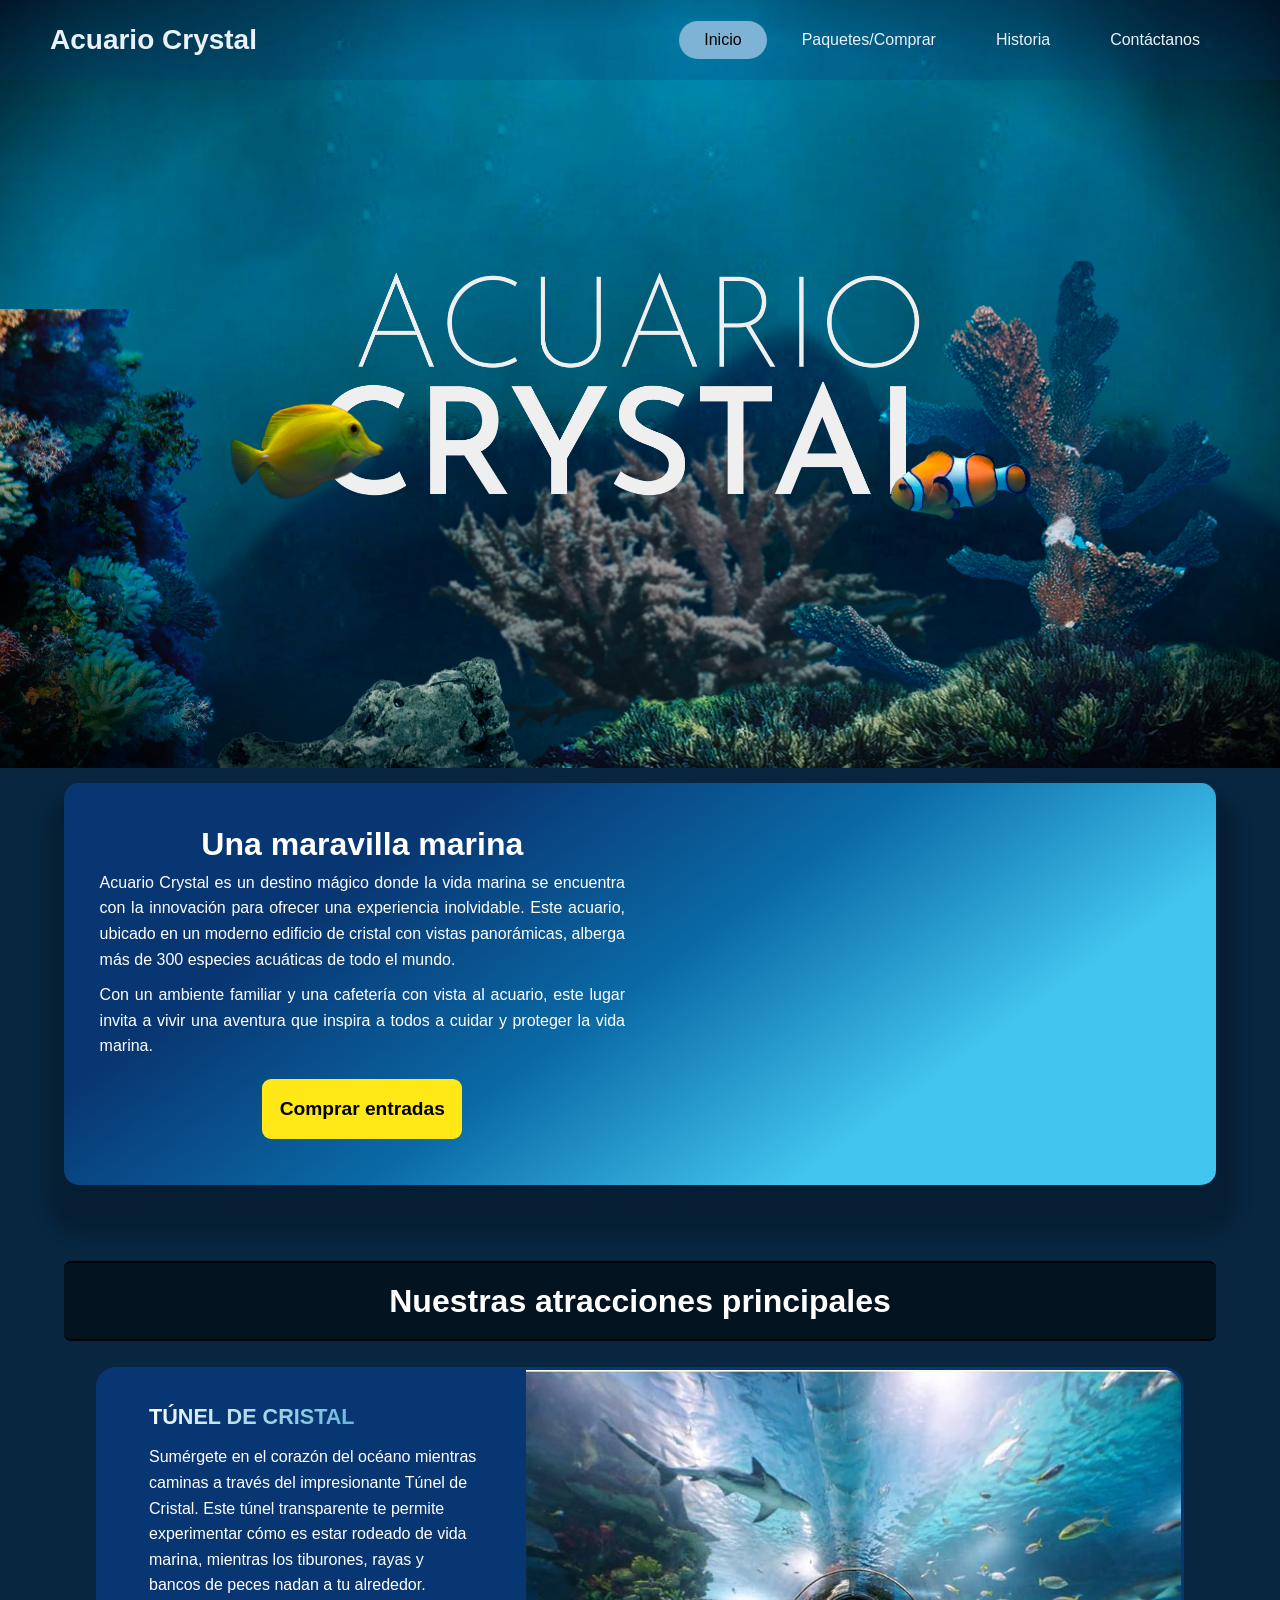
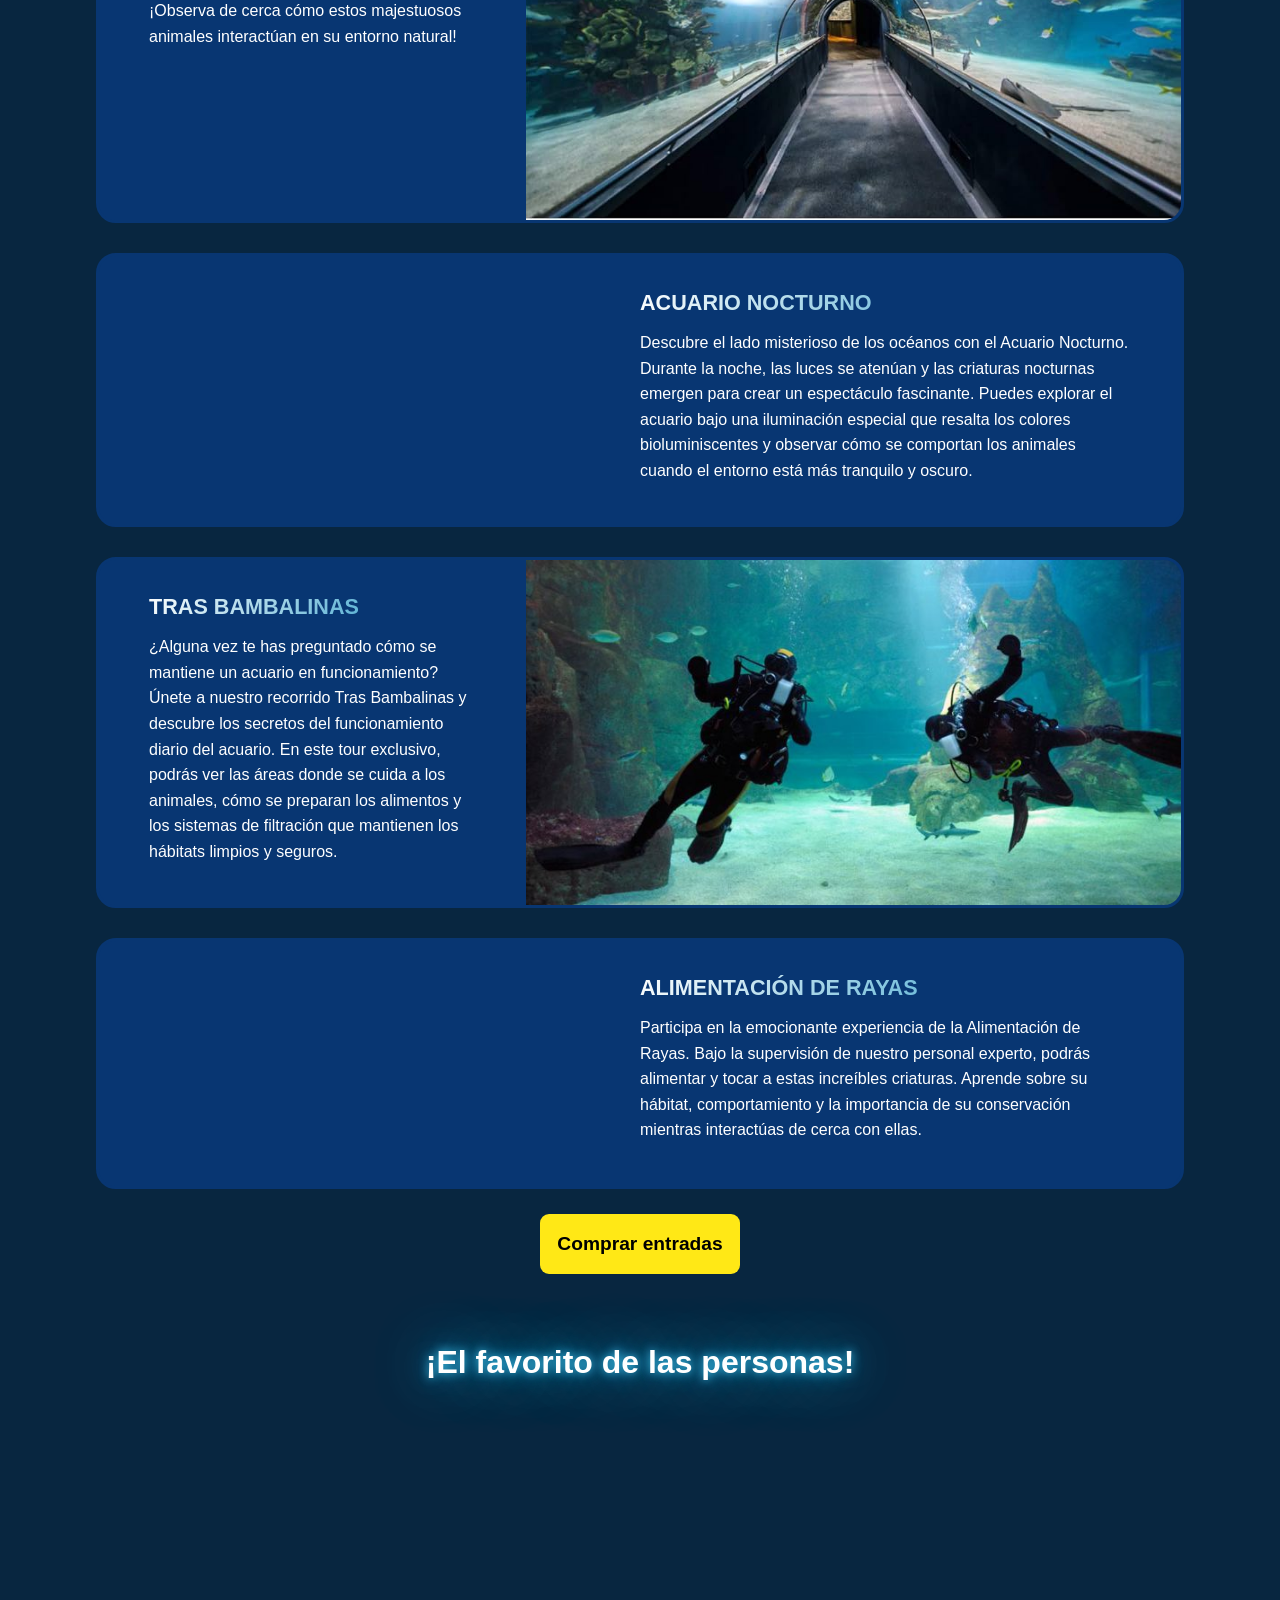
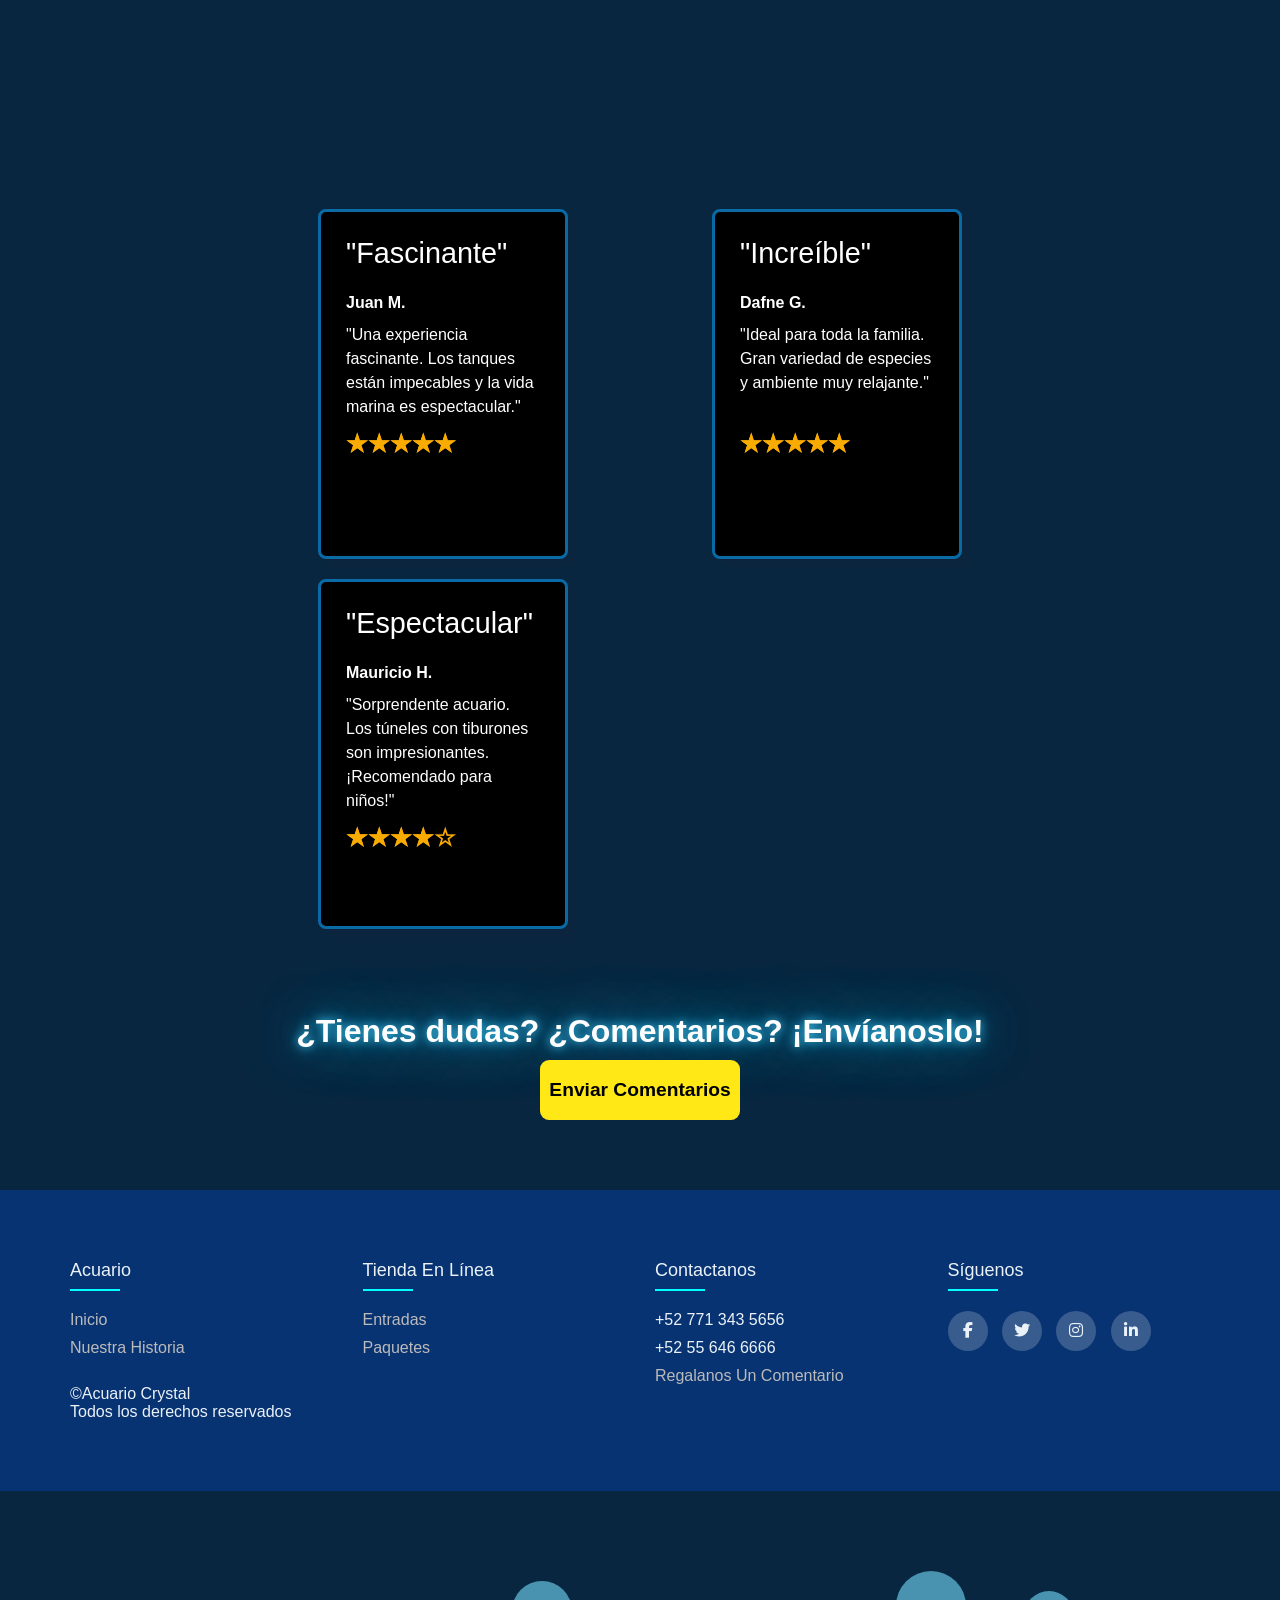
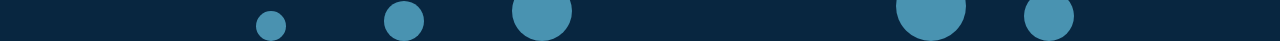
<file: index.html>
<!DOCTYPE html>
<html lang="en">
    <head>
        <meta charset="UTF-8">
        <meta name="viewport" content="width=device-width, initial-scale=1.0">
        <link rel="stylesheet" href="style.css">
        <link rel="stylesheet" type="text/css" href="https://cdnjs.cloudflare.com/ajax/libs/font-awesome/6.6.0/css/all.min.css">
        <title>Document</title>
    </head>
    <body>
        <div class="burbuja"></div>
        <div class="burbuja"></div>
        <div class="burbuja"></div>
        <div class="burbuja"></div>
        <div class="burbuja"></div>
        <div class="burbuja"></div>
        <div class="burbuja"></div>
        <div class="burbuja"></div>
        <div class="burbuja"></div>
        <div class="burbuja"></div>
        <header>
            <a href="index.html" class="logo">
                Acuario Crystal
            </a>
            <div class="hamburger">
                <div class="line"></div>
                <div class="line"></div>
                <div class="line"></div>
            </div>
            <nav class="nav-bar">
                <ul>
                    <li><a href="" class="active ">Inicio</a>
                    </li>
                    <li>
                        <a href="packages.html">Paquetes/Comprar</a>
                    </li>
                    <li>
                        <a href="historia.html">Historia</a>
                    </li>
                    <li>
                        <a href="contact_us.html" >Contáctanos</a>
                    </li>
                </ul>
            </nav>
        </header>
        <main>
            <div class="contenedor-parallax">
                <div class="vinieta"></div>
                <img src="Imagenes/Fondo.png" data-speedx="0.17" data-speedy="0.20" data-speedz="0" data-rotation="0.27" data-distance="900" class="parallax bg-img">
                <img src="Imagenes/Titulo.png" data-speedx="0.1" data-speedy="0.15" data-speedz="0.15" data-rotation="0.02" data-distance="500" class="imagen-titulo">
                <img src="Imagenes/CoralFondo.png" data-speedx="0.3" data-speedy="0.18" data-speedz="0.11" data-rotation="0.2" data-distance="900" class="parallax coral-fondo">
                <img src="Imagenes/PezPayaso.png" data-speedx="0.15" data-speedy="0.1" data-speedz="0.20" data-rotation="0.5" data-distance="800" class="parallax pez-payaso">
                <img src="Imagenes/PezCirujano.png" data-speedx="0.15" data-speedy="0.08" data-speedz="0.25" data-rotation="0.5" data-distance="800" class="parallax pez-cirujano">
                <img src="Imagenes/CoralDerechaPrueba.png" data-speedx="0.22" data-speedy="0.06" data-speedz="0.32" data-rotation="0.1" data-distance="1800" class="parallax coral-derecho">
                <img src="Imagenes/Algas.png" data-speedx="0.18" data-speedy="0.0500" data-speedz="0.30" data-rotation="0.2" data-distance="200" class="parallax algas">
                <img src="Imagenes/Piedra.png" data-speedx="0.15" data-speedy="0.0300" data-speedz="0.25" data-rotation="0.3" data-distance="700" class="parallax piedra">
                <img src="Imagenes/CoralIzquierdaPrueba.png" data-speedx="0.10" data-speedy="0.0100" data-speedz="0.53" data-rotation="0.4" data-distance="3500" class="parallax coral-izquierdo">
            </div>
            <div class="descripcion" id="introduccion">
                <div class="celda">
                    <h1>Una maravilla marina</h1>
                    <p>
                        Acuario Crystal es un destino mágico donde la vida marina se encuentra con
                        la innovación para ofrecer una experiencia inolvidable.
                        Este acuario, ubicado en un moderno edificio de cristal con
                        vistas panorámicas,
                        alberga más de 300 especies acuáticas de todo el mundo.
                    </p>
                    <p>
                        Con un ambiente familiar y una cafetería
                        con vista al acuario, este lugar invita a
                        vivir una aventura que inspira a todos a cuidar y
                        proteger la vida marina.
                    </p>
                    <div class="centrado-flex">
                        <button onclick="window.location.href='packages.html'" class="bottone1">Comprar entradas</button>

                    </div>
                </div>
                <div class="celda" id="contenedor-medusas">
                    <video id="video-medusas" autoplay loop muted>
                        <source src="Imagenes/Medusas.mp4" type="video/mp4">
                        Your browser does not support the video tag.
                    </video>
                </div>
            </div>
            <div class="hero-image">
                <div class="hero-text">
                    <h1>Nuestras atracciones principales</h1>
                </div>
            </div>
            <div class="atracciones">
                <div class="celda-larga">
                    <div class="texto">
                        <h1>TÚNEL DE CRISTAL</h1>
                        <p>
                            Sumérgete en el corazón del océano mientras caminas a través del impresionante Túnel de Cristal. Este túnel transparente te permite experimentar cómo es estar rodeado de vida marina, mientras los tiburones, rayas y bancos de peces nadan a tu alrededor. ¡Observa de cerca cómo estos majestuosos animales interactúan en su entorno natural!
                        </p>
                    </div>
                    <img class="img-atraccion" src="Imagenes/tunel-oceano.jpg">
                </div>
                <div class="celda-larga">
                    <video class="img-atraccion" autoplay loop muted>
                        <source src="Imagenes/peces-oscuro.mp4" type="video/mp4">
                        Your browser does not support the video tag.
                    </video>
                    <div class="texto">
                        <h1>ACUARIO NOCTURNO</h1>
                        <p>
                            Descubre el lado misterioso de los océanos con el Acuario Nocturno. Durante la noche, las luces se atenúan y las criaturas nocturnas emergen para crear un espectáculo fascinante. Puedes explorar el acuario bajo una iluminación especial que resalta los colores bioluminiscentes y observar cómo se comportan los animales cuando el entorno está más tranquilo y oscuro.
                        </p>
                    </div>
                </div>
                <div class="celda-larga">
                    <div class="texto">
                        <h1>TRAS BAMBALINAS</h1>
                        <p>
                            ¿Alguna vez te has preguntado cómo se mantiene un acuario en funcionamiento? Únete a nuestro recorrido Tras Bambalinas y descubre los secretos del funcionamiento diario del acuario. En este tour exclusivo, podrás ver las áreas donde se cuida a los animales, cómo se preparan los alimentos y los sistemas de filtración que mantienen los hábitats limpios y seguros.
                        </p>
                    </div>
                    <img class="img-atraccion" src="Imagenes/bambalinas.jpg">
                </div>
                <div class="celda-larga">
                    <video class="video-atraccion" id="video-rayas" autoplay loop muted>
                        <source src="Imagenes/rayas.mp4" type="video/mp4">
                        Your browser does not support the video tag.
                    </video>
                    <div class="texto">
                        <h1>ALIMENTACIÓN DE RAYAS</h1>
                        <p>
                            Participa en la emocionante experiencia de la Alimentación de Rayas. Bajo la supervisión de nuestro personal experto, podrás alimentar y tocar a estas increíbles criaturas. Aprende sobre su hábitat, comportamiento y la importancia de su conservación mientras interactúas de cerca con ellas.
                        </p>
                    </div>
                </div>
            </div>
            <div class="centrado-flex">
                <button onclick="window.location.href='packages.html'" class="bottone1">Comprar entradas</button>

            </div>
            <div class="separador">
                <h1>¡El favorito de las personas!</h1>
            </div>
            <div>
                <video id="video-personas" autoplay loop muted>
                    <source src="Imagenes//personas.mp4" type="video/mp4">
                    Your browser does not support the video tag.
                </video>
            </div>
            <div class="puntuaciones">
                <div class="puntuacion" style="--rating:100">
                    <div class="icon">"Fascinante"</div>
                    <div class="title">Juan M.</div>
                    <p class="description">"Una experiencia fascinante. Los tanques están impecables y la vida marina es espectacular."</p>
                    <div class="rating"></div>
                </div>
                <div class="puntuacion" style="--rating:100">
                    <div class="icon">"Increíble"</div>
                    <div class="title">Dafne G.</div>
                    <p class="description">"Ideal para toda la familia. Gran variedad de especies y ambiente muy relajante."</p>
                    <div class="rating"></div>
                </div>
                <div class="puntuacion" style="--rating:80">
                    <div class="icon">"Espectacular"</div>
                    <div class="title">Mauricio H.</div>
                    <p class="description">"Sorprendente acuario. Los túneles con tiburones son impresionantes. ¡Recomendado para niños!"</p>
                    <div class="rating"></div>
                </div>
            </div>
            <div class="separador">
                <h1>¿Tienes dudas? ¿Comentarios? ¡Envíanoslo!</h1>
                <button onclick="window.location.href='contact_us.html'" class="bottone1">Enviar Comentarios</button>
            </div>
        </main>
        <footer class="footer">
            <div class="container">
                <div class="row">
                    <div class="footer-col">
                        <h4>Acuario</h4>
                        <ul>
                            <li><a href="index.html">Inicio</a></li>
                            <li><a href="">Nuestra historia</a></li>
                        </ul>
                    </div>
                    
                    <div class="footer-col">
                        <h4>Tienda en línea</h4>
                        <ul>
                            <li><a href="packages.html">Entradas</a></li>
                            <li><a href="packages.html">Paquetes</a></li>
                        </ul>
                    </div>

                    

                    <div class="footer-col">
                        <h4>Contactanos</h4>
                        <ul>
                            <li><p style="color: #eaf2f8;">+52 771 343 5656</p></li>
                            <li><p style="color: #eaf2f8;">+52 55 646 6666</p></li>
                            <li><a href="contact_us.html">Regalanos un comentario</a></li>
                            
                        </ul>
                    </div>

                    <div class="footer-col">
                        <h4>Síguenos</h4>
                        <div class="social-links">
                            <a href=""><i class="fab fa-facebook-f"></i></a>
                            <a href=""><i class="fab fa-twitter"></i></a>
                            <a href=""><i class="fab fa-instagram"></i></a>
                            <a href=""><i class="fab fa-linkedin-in"></i></a>
                        </div>
                    </div>

                    <div class="footer-col">
                        <p style="color: #eaf2f8;">©Acuario Crystal <br> Todos los derechos reservados</p>
                    </div>
                </div>
            </div>
        </footer>
        <script src="https://cdn.jsdelivr.net/npm/gsap@3.12.5/dist/gsap.min.js"></script>
        <script src="app.js"></script>
        <script src="app2.js"></script>
    </body>
</html>
</file>
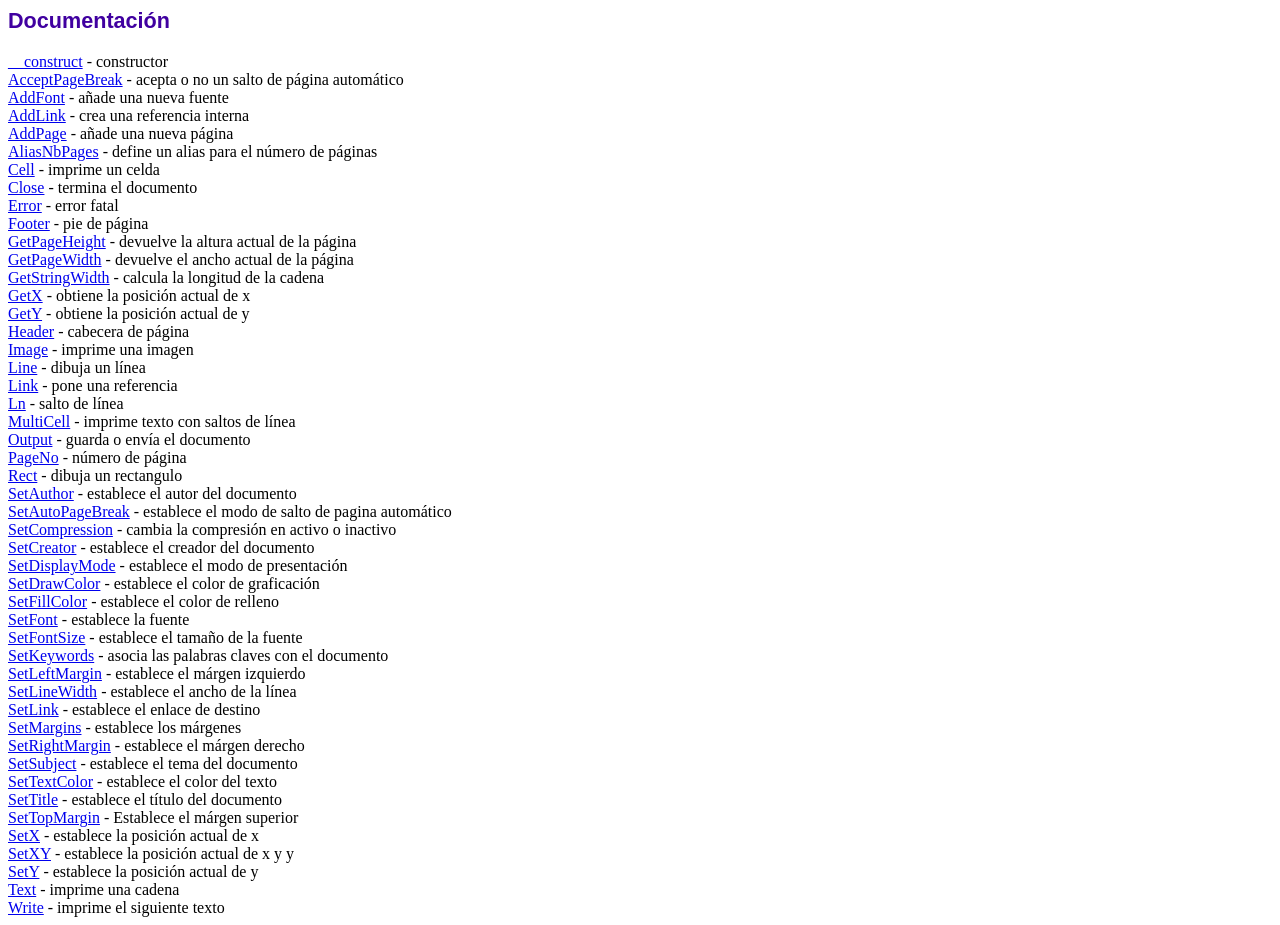
<file: fpdf/doc/index.htm>
<!DOCTYPE html PUBLIC "-//W3C//DTD HTML 4.01 Transitional//EN">
<html>
<head>
<meta http-equiv="Content-Type" content="text/html; charset=UTF-8">
<title>Documentación</title>
<link type="text/css" rel="stylesheet" href="../fpdf.css">
</head>
<body>
<h1>Documentación</h1>
<a href="__construct.htm">__construct</a> - constructor<br>
<a href="acceptpagebreak.htm">AcceptPageBreak</a> - acepta o no un salto de página automático<br>
<a href="addfont.htm">AddFont</a> - añade una nueva fuente<br>
<a href="addlink.htm">AddLink</a> - crea una referencia interna<br>
<a href="addpage.htm">AddPage</a> - añade una nueva página<br>
<a href="aliasnbpages.htm">AliasNbPages</a> - define un alias para el número de páginas<br>
<a href="cell.htm">Cell</a> - imprime un celda<br>
<a href="close.htm">Close</a> - termina el documento<br>
<a href="error.htm">Error</a> - error fatal<br>
<a href="footer.htm">Footer</a> - pie de página<br>
<a href="getpageheight.htm">GetPageHeight</a> - devuelve la altura actual de la página<br>
<a href="getpagewidth.htm">GetPageWidth</a> - devuelve el ancho actual de la página<br>
<a href="getstringwidth.htm">GetStringWidth</a> - calcula la longitud de la cadena<br>
<a href="getx.htm">GetX</a> - obtiene la posición actual de x<br>
<a href="gety.htm">GetY</a> - obtiene la posición actual de y<br>
<a href="header.htm">Header</a> - cabecera de página<br>
<a href="image.htm">Image</a> - imprime una imagen<br>
<a href="line.htm">Line</a> - dibuja un línea<br>
<a href="link.htm">Link</a> - pone una referencia<br>
<a href="ln.htm">Ln</a> - salto de línea<br>
<a href="multicell.htm">MultiCell</a> - imprime texto con saltos de línea<br>
<a href="output.htm">Output</a> - guarda o envía el documento<br>
<a href="pageno.htm">PageNo</a> - número de página<br>
<a href="rect.htm">Rect</a> - dibuja un rectangulo<br>
<a href="setauthor.htm">SetAuthor</a> - establece el autor del documento<br>
<a href="setautopagebreak.htm">SetAutoPageBreak</a> - establece el modo de salto de pagina automático<br>
<a href="setcompression.htm">SetCompression</a> - cambia la compresión en activo o inactivo<br>
<a href="setcreator.htm">SetCreator</a> - establece el creador del documento<br>
<a href="setdisplaymode.htm">SetDisplayMode</a> - establece el modo de presentación<br>
<a href="setdrawcolor.htm">SetDrawColor</a> - establece el color de graficación<br>
<a href="setfillcolor.htm">SetFillColor</a> - establece el color de relleno<br>
<a href="setfont.htm">SetFont</a> - establece la fuente<br>
<a href="setfontsize.htm">SetFontSize</a> - establece el tamaño de la fuente<br>
<a href="setkeywords.htm">SetKeywords</a> - asocia las palabras claves con el documento<br>
<a href="setleftmargin.htm">SetLeftMargin</a> - establece el márgen izquierdo<br>
<a href="setlinewidth.htm">SetLineWidth</a> - establece el ancho de la línea<br>
<a href="setlink.htm">SetLink</a> - establece el enlace de destino<br>
<a href="setmargins.htm">SetMargins</a> - establece los márgenes<br>
<a href="setrightmargin.htm">SetRightMargin</a> - establece el márgen derecho<br>
<a href="setsubject.htm">SetSubject</a> - establece el tema del documento<br>
<a href="settextcolor.htm">SetTextColor</a> - establece el color del texto<br>
<a href="settitle.htm">SetTitle</a> - establece el título del documento<br>
<a href="settopmargin.htm">SetTopMargin</a> - Establece el márgen superior<br>
<a href="setx.htm">SetX</a> - establece la posición actual de x<br>
<a href="setxy.htm">SetXY</a> - establece la posición actual de x y y<br>
<a href="sety.htm">SetY</a> - establece la posición actual de y<br>
<a href="text.htm">Text</a> - imprime una cadena<br>
<a href="write.htm">Write</a> - imprime el siguiente texto<br>
</body>
</html>
</file>
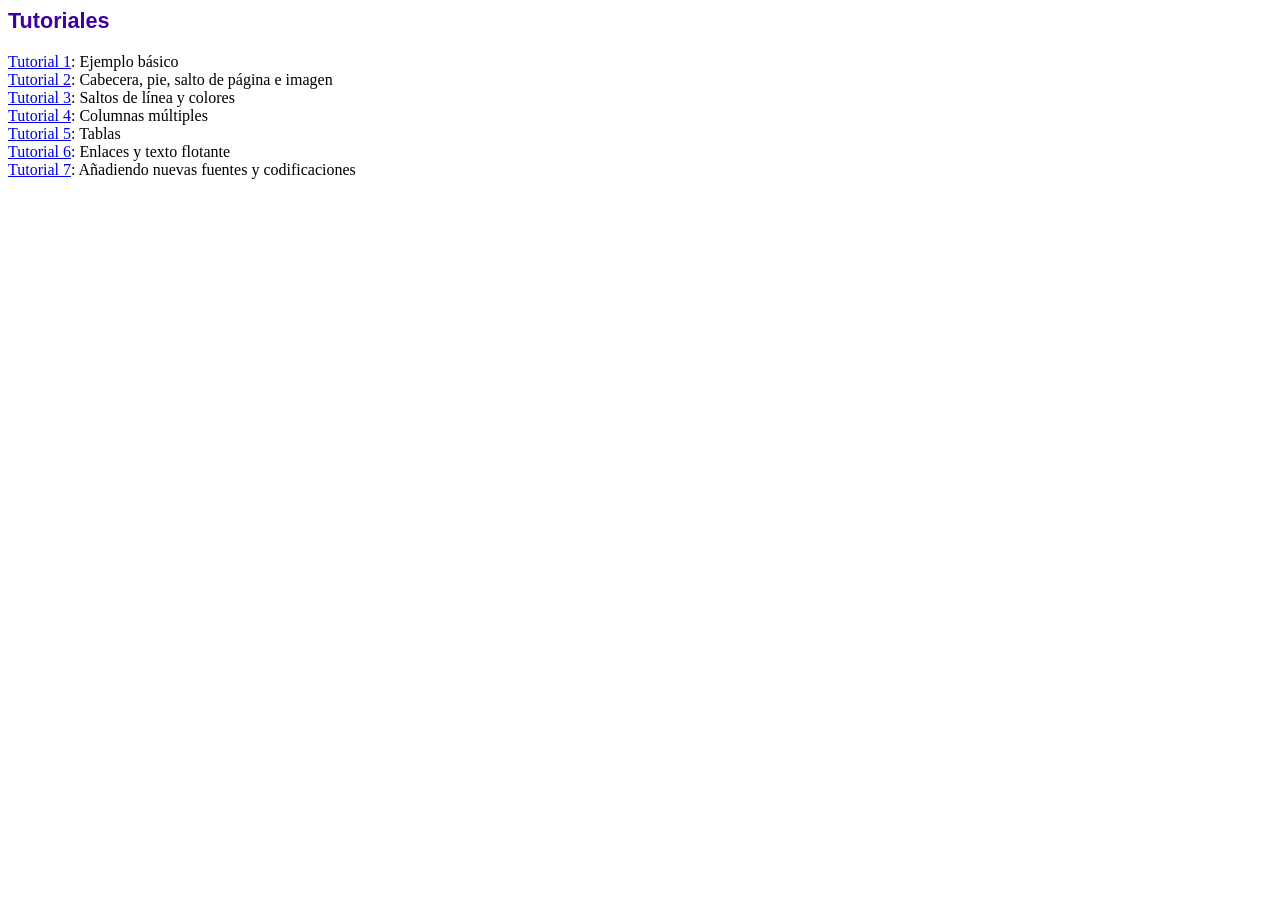
<file: fpdf/tutorial/index.htm>
<!DOCTYPE html PUBLIC "-//W3C//DTD HTML 4.01 Transitional//EN">
<html>
<head>
<meta http-equiv="Content-Type" content="text/html; charset=UTF-8">
<title>Tutoriales</title>
<link type="text/css" rel="stylesheet" href="../fpdf.css">
</head>
<body>
<h1>Tutoriales</h1>
<ul style="list-style-type:none; margin-left:0; padding-left:0">
<li><a href="tuto1.htm">Tutorial 1</a>: Ejemplo básico</li>
<li><a href="tuto2.htm">Tutorial 2</a>: Cabecera, pie, salto de página e imagen</li>
<li><a href="tuto3.htm">Tutorial 3</a>: Saltos de línea y colores</li>
<li><a href="tuto4.htm">Tutorial 4</a>: Columnas múltiples</li>
<li><a href="tuto5.htm">Tutorial 5</a>: Tablas</li>
<li><a href="tuto6.htm">Tutorial 6</a>: Enlaces y texto flotante</li>
<li><a href="tuto7.htm">Tutorial 7</a>: Añadiendo nuevas fuentes y codificaciones</li>
</ul>
</body>
</html>
</file>
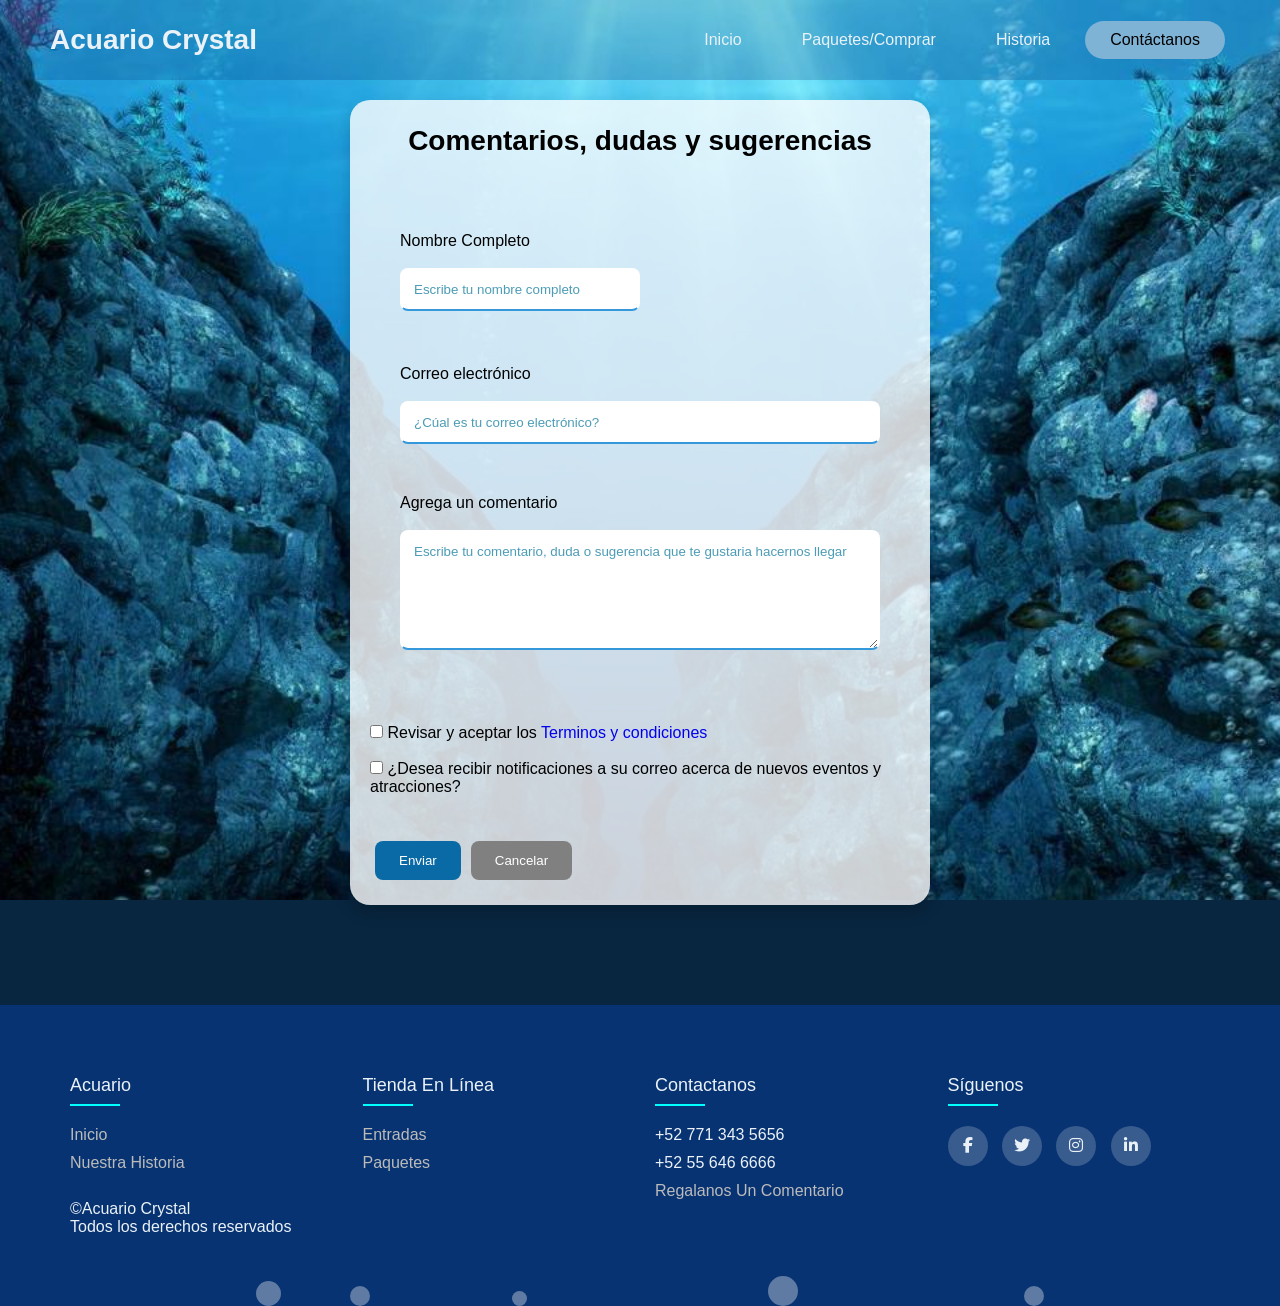
<file: contact_us.html>
<!DOCTYPE html>
<html lang="en">
<head>
    <meta charset="UTF-8">
    <meta name="viewport" content="width=device-width, initial-scale=1.0">
    <link rel="stylesheet" href="style.css">
    <link rel="stylesheet" type="text/css" href="https://cdnjs.cloudflare.com/ajax/libs/font-awesome/6.6.0/css/all.min.css">
</head>
<body id="body_form">

    <header>
        <a href="index.html" class="logo">
            Acuario Crystal
        </a>
        <div class="hamburger">
            <div class="line"></div>
            <div class="line"></div>
            <div class="line"></div>
        </div>
        <nav class="nav-bar">
            <ul>
                <li><a href="index.html">Inicio</a>
                </li>
                <li>
                    <a href="">Paquetes/Comprar</a>
                </li>
                <li>
                    <a href="historia.html">Historia</a>
                </li>
                <li>
                    <a href="" class="active ">Contáctanos</a>
                </li>
            </ul>
        </nav>
    </header>
    <div class="containerPrincipal">
        <div class="bubbles">
            <div class="bubble"></div>
            <div class="bubble"></div>
            <div class="bubble"></div>
            <div class="bubble"></div>
            <div class="bubble"></div>
        </div>
        <form action="" id="formulario">
            <div class="wrapper">
                <div class="boxUNO">
                   <label style="font-size: 28px; font-family: 'Lucida Sans', 
                   'Lucida Sans Regular', 'Lucida Grande', 'Lucida Sans Unicode', Geneva, Verdana, sans-serif;">
                        <strong>Comentarios, dudas y sugerencias</strong>
                    </label>
                </div>
                <div class="boxDOS">
                   <label>Nombre Completo</label>
                   <br><br>
                   <input type="text" id="textField" placeholder="Escribe tu nombre completo" required>
                   <br><br>
                   <br><br>
                   <label>Correo electrónico</label>
                   <br><br>
                   <input type="email" id="textField2" placeholder="¿Cúal es tu correo electrónico?" required>
                </div>
                <div class="boxDOS" id="segundoContenedor">
                    <label>Agrega un comentario</label>
                    <br><br>
                    <textarea class="textComentario" type="text" placeholder="Escribe tu comentario, duda o sugerencia que te gustaria hacernos llegar" required name=""></textarea>

                 </div>
                <div class="boxCheck">
                    <input type="checkbox" required><label>  Revisar y aceptar los <a href="https://www.nationalgeographicla.com/animales/gato-domestico">Terminos y condiciones </a></label>
                    <br><br>
                    <input type="checkbox" ><label>  ¿Desea recibir notificaciones a su correo acerca de nuevos eventos y atracciones?</label>

                </div>
                <div class="box">
                    <button type="submit" class="btn-summit" id="boton-summit">Enviar</button>
                    <button type="button" class="btn-cancel">Cancelar</button>
                </div>

            </div>
        </form>
    </div>
    <footer class="footer">
        <div class="container">
            <div class="row">
                <div class="footer-col">
                    <h4>Acuario</h4>
                    <ul>
                        <li><a href="index.html">Inicio</a></li>
                        <li><a href="">Nuestra historia</a></li>
                    </ul>
                </div>
                
                <div class="footer-col">
                    <h4>Tienda en línea</h4>
                    <ul>
                        <li><a href="packages.html">Entradas</a></li>
                        <li><a href="packages.html">Paquetes</a></li>
                    </ul>
                </div>

                

                <div class="footer-col">
                    <h4>Contactanos</h4>
                    <ul>
                        <li><p style="color: #eaf2f8;">+52 771 343 5656</p></li>
                        <li><p style="color: #eaf2f8;">+52 55 646 6666</p></li>
                        <li><a href="contact_us.html">Regalanos un comentario</a></li>
                        
                    </ul>
                </div>

                <div class="footer-col">
                    <h4>Síguenos</h4>
                    <div class="social-links">
                        <a href=""><i class="fab fa-facebook-f"></i></a>
                        <a href=""><i class="fab fa-twitter"></i></a>
                        <a href=""><i class="fab fa-instagram"></i></a>
                        <a href=""><i class="fab fa-linkedin-in"></i></a>
                    </div>
                </div>

                <div class="footer-col">
                    <p style="color: #eaf2f8;">©Acuario Crystal <br> Todos los derechos reservados</p>
                </div>
            </div>
        </div>
    </footer>

    
    <script src="app2.js"></script>
    
</body>
</html>
</file>
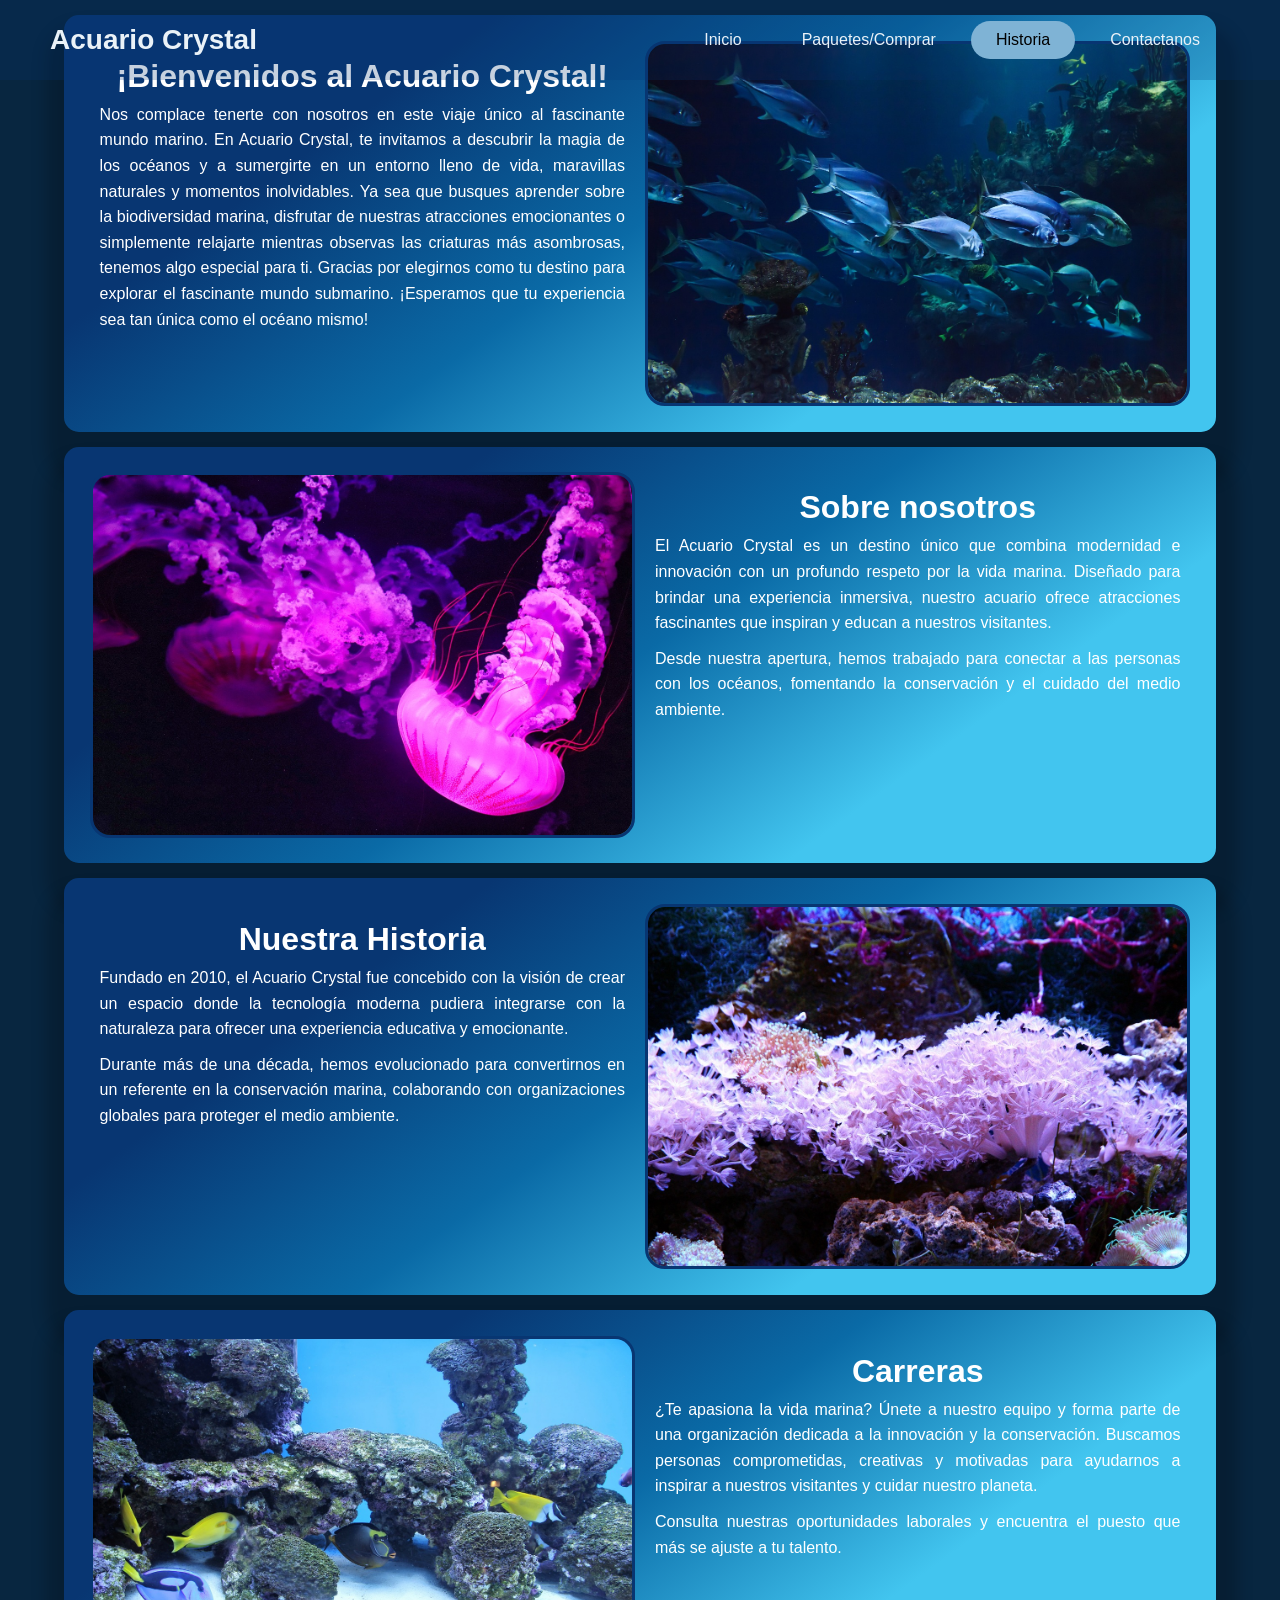
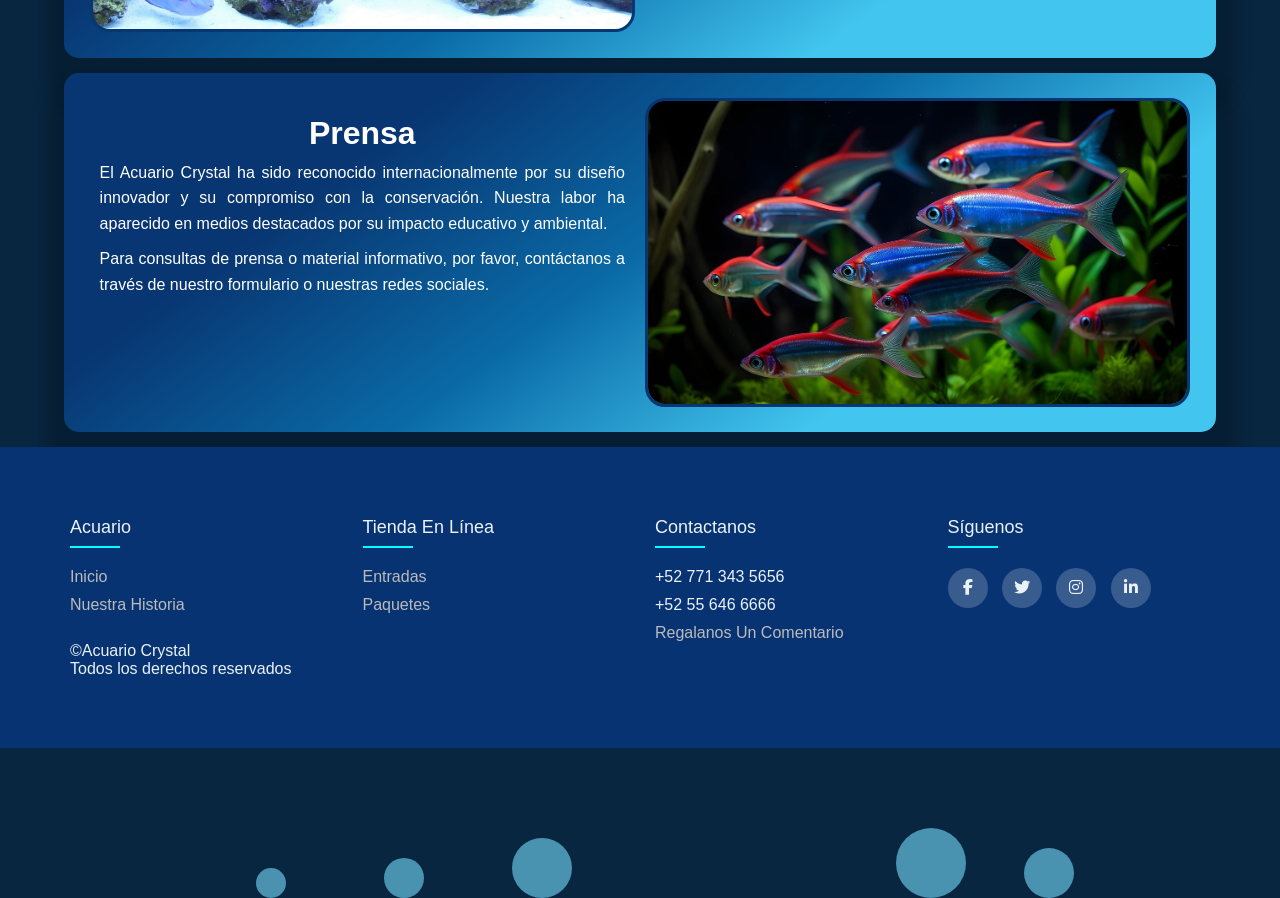
<file: historia.html>
<!DOCTYPE html>
<html lang="en">
    <head>
        <meta charset="UTF-8">
        <meta name="viewport" content="width=device-width, initial-scale=1.0">
        <link rel="stylesheet" href="style.css">
        <link rel="stylesheet" type="text/css" href="https://cdnjs.cloudflare.com/ajax/libs/font-awesome/6.6.0/css/all.min.css">
        <title>Acuario Crystal</title>
    </head>
    <body>
        <div class="burbuja"></div>
        <div class="burbuja"></div>
        <div class="burbuja"></div>
        <div class="burbuja"></div>
        <div class="burbuja"></div>
        <div class="burbuja"></div>
        <div class="burbuja"></div>
        <div class="burbuja"></div>
        <div class="burbuja"></div>
        <div class="burbuja"></div>
        <header>
            <a href="index.html" class="logo">
                Acuario Crystal
            </a>
            <div class="hamburger">
                <div class="line"></div>
                <div class="line"></div>
                <div class="line"></div>
            </div>
            <nav class="nav-bar">
                <ul>
                    <li><a href="index.html" >Inicio</a>
                    </li>
                    <li>
                        <a href="packages.html">Paquetes/Comprar</a>
                    </li>
                    <li>
                        <a href=""class="active ">Historia</a>
                    </li>
                    <li>
                        <a href="contact_us.html" >Contactanos</a>
                    </li>
                </ul>
            </nav>
        </header>
        <main>
        <div class="descripcion" id="introduccion">
                <div class="celda">
                    <h1>¡Bienvenidos al Acuario Crystal!</h1>
                    <p>
                    Nos complace tenerte con nosotros en este viaje único al fascinante mundo marino. En Acuario Crystal, te invitamos a descubrir la magia de los océanos y a sumergirte en un entorno lleno de vida, maravillas naturales y momentos inolvidables. Ya sea que busques aprender sobre la biodiversidad marina, disfrutar de nuestras atracciones emocionantes o simplemente relajarte mientras observas las criaturas más asombrosas, tenemos algo especial para ti.

                    Gracias por elegirnos como tu destino para explorar el fascinante mundo submarino. ¡Esperamos que tu experiencia sea tan única como el océano mismo!
                    </p>                    
                </div>
                <div class="celda-larga">
                    <img class="img-atraccion" src="Imagenes/h1.jpg">
                </div>
        </div>
        <div class="descripcion" id="introduccion">
                <div class="celda-larga">
                    <img class="img-atraccion" src="Imagenes/h2.jpg">
                </div>
                <div class="celda">
                    <h1>Sobre nosotros</h1>
                    <p>
                    El Acuario Crystal es un destino único que combina modernidad e innovación con un profundo respeto por la vida marina. Diseñado para brindar una experiencia inmersiva, nuestro acuario ofrece atracciones fascinantes que inspiran y educan a nuestros visitantes.
                    </p>
                    <p>
                        Desde nuestra apertura, hemos trabajado para conectar a las personas con los océanos, fomentando la conservación y el cuidado del medio ambiente.
                    </p>                   
                </div>
        </div>
        <div class="descripcion" id="introduccion">
                <div class="celda">
                    <h1>Nuestra Historia</h1>
                    <p>
                        Fundado en 2010, el Acuario Crystal fue concebido con la visión de crear un espacio donde la tecnología moderna pudiera integrarse con la naturaleza para ofrecer una experiencia educativa y emocionante. 
                    </p>
                    <p>
                        Durante más de una década, hemos evolucionado para convertirnos en un referente en la conservación marina, colaborando con organizaciones globales para proteger el medio ambiente.
                    </p>                 
                </div>
                <div class="celda-larga">
                    <img class="img-atraccion" src="Imagenes/h3.jpg">
                </div>
        </div>
        <div class="descripcion" id="introduccion">
                <div class="celda-larga">
                    <img class="img-atraccion" src="Imagenes/h4.jpg">
                </div>
                <div class="celda">
                    <h1>Carreras</h1>
                    <p>
                        ¿Te apasiona la vida marina? Únete a nuestro equipo y forma parte de una organización dedicada a la innovación y la conservación. Buscamos personas comprometidas, creativas y motivadas para ayudarnos a inspirar a nuestros visitantes y cuidar nuestro planeta.
                    </p>
                    <p>
                        Consulta nuestras oportunidades laborales y encuentra el puesto que más se ajuste a tu talento.
                    </p>                
                </div>
        </div>

        <div class="descripcion" id="introduccion">
                <div class="celda">
                    <h1>Prensa</h1>
                    <p>
                        El Acuario Crystal ha sido reconocido internacionalmente por su diseño innovador y su compromiso con la conservación. Nuestra labor ha aparecido en medios destacados por su impacto educativo y ambiental.
                    </p>
                    <p>
                        Para consultas de prensa o material informativo, por favor, contáctanos a través de nuestro formulario o nuestras redes sociales.
                    </p>
                </div>
                <div class="celda-larga">
                    <img class="img-atraccion" src="Imagenes/h5.jpg">
                </div>
        </div>
   </main>
   <footer class="footer">
        <div class="container">
            <div class="row">
                <div class="footer-col">
                    <h4>Acuario</h4>
                    <ul>
                        <li><a href="index.html">Inicio</a></li>
                        <li><a href="">Nuestra historia</a></li>
                    </ul>
                </div>
                
                <div class="footer-col">
                    <h4>Tienda en línea</h4>
                    <ul>
                        <li><a href="packages.html">Entradas</a></li>
                        <li><a href="packages.html">Paquetes</a></li>
                    </ul>
                </div>

                

                <div class="footer-col">
                    <h4>Contactanos</h4>
                    <ul>
                        <li><p style="color: #eaf2f8;">+52 771 343 5656</p></li>
                        <li><p style="color: #eaf2f8;">+52 55 646 6666</p></li>
                        <li><a href="contact_us.html">Regalanos un comentario</a></li>
                        
                    </ul>
                </div>

                <div class="footer-col">
                    <h4>Síguenos</h4>
                    <div class="social-links">
                        <a href=""><i class="fab fa-facebook-f"></i></a>
                        <a href=""><i class="fab fa-twitter"></i></a>
                        <a href=""><i class="fab fa-instagram"></i></a>
                        <a href=""><i class="fab fa-linkedin-in"></i></a>
                    </div>
                </div>

                <div class="footer-col">
                    <p style="color: #eaf2f8;">©Acuario Crystal <br> Todos los derechos reservados</p>
                </div>
            </div>
        </div>
    </footer>
        <script src="https://cdn.jsdelivr.net/npm/gsap@3.12.5/dist/gsap.min.js"></script>
        <script src="app.js"></script>
        <script src="app2.js"></script>
    </body>
</html>
</file>
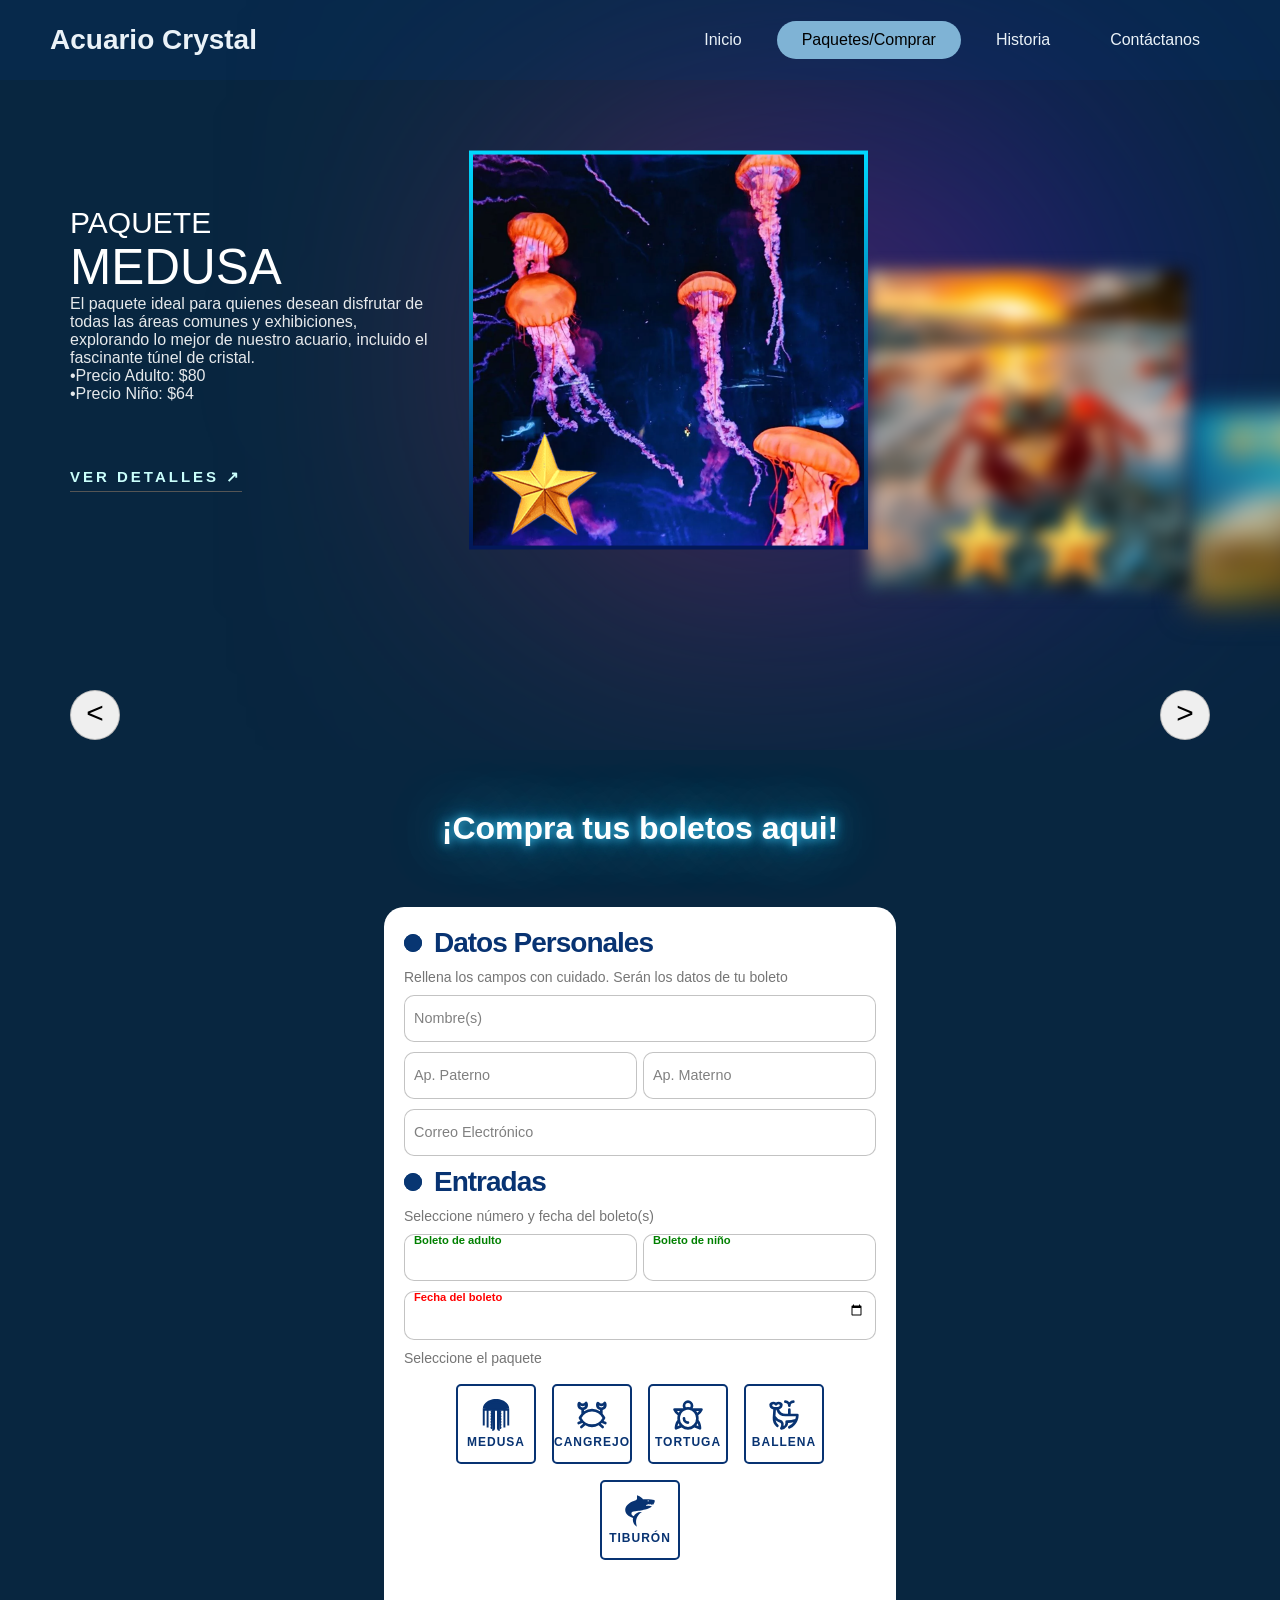
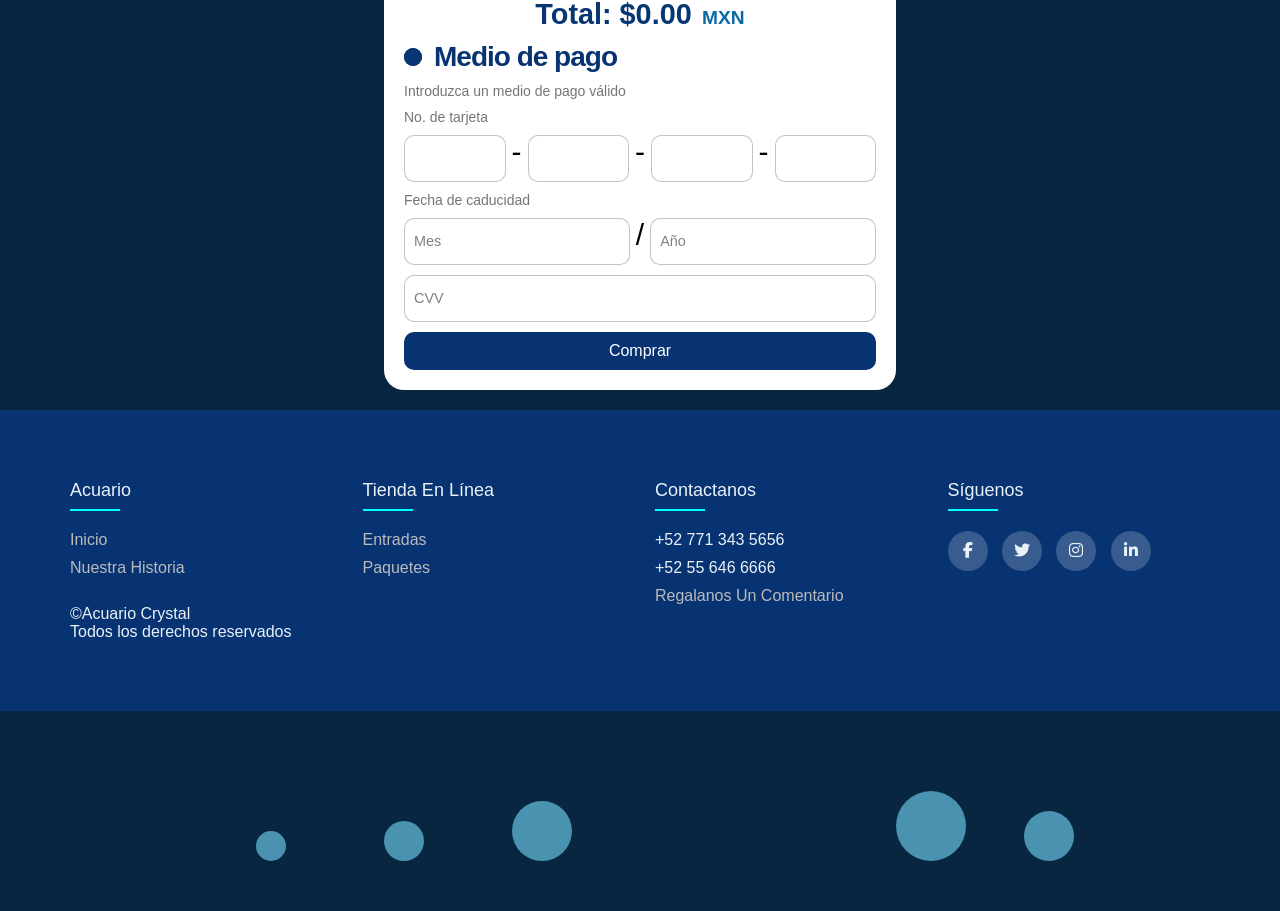
<file: packages.html>
<!DOCTYPE html>
<html lang="en">
    <head>
        <meta charset="UTF-8">
        <meta name="viewport" content="width=device-width, initial-scale=1.0">
        <link rel="stylesheet" href="style.css">
        <link rel="stylesheet" type="text/css" href="https://cdnjs.cloudflare.com/ajax/libs/font-awesome/6.6.0/css/all.min.css">
        <title>Document</title>
    </head>
    <body>
        <div class="burbuja"></div>
        <div class="burbuja"></div>
        <div class="burbuja"></div>
        <div class="burbuja"></div>
        <div class="burbuja"></div>
        <div class="burbuja"></div>
        <div class="burbuja"></div>
        <div class="burbuja"></div>
        <div class="burbuja"></div>
        <div class="burbuja"></div>
        <header>
            <a href="index.html" class="logo">
                Acuario Crystal
            </a>
            <div class="hamburger">
                <div class="line"></div>
                <div class="line"></div>
                <div class="line"></div>
            </div>
            <nav class="nav-bar">
                <ul>
                    <li><a href="index.html">Inicio</a>
                    </li>
                    <li>
                        <a href=""  class="active ">Paquetes/Comprar</a>
                    </li>
                    <li>
                        <a href="historia.html">Historia</a>
                    </li>
                    <li>
                        <a href="contact_us.html" >Contáctanos</a>
                    </li>
                </ul>
            </nav>
        </header>
        <main>





            <div class="carousel">
                <div class="list">

                    <div class="item">
                        <img src="Imagenes/Sin Fondo/tiburon.png">
                        <div class="introduce">
                            <div class="title">PAQUETE</div>
                            <div class="topic">TIBURÓN</div>
                            <div class="des">
                                Para los verdaderos entusiastas del mundo marino: accede a todas las áreas, evita filas y disfruta de un recorrido exclusivo tras bambalinas
                                <br>
                                <ul>
                                    <li>•Precio Adulto: $1300</li>
                                    <li>•Precio Niño: $1040</li>
                                </ul>
                            </div>
                            <button class="seeMore">VER DETALLES &#8599</button>
                        </div>
                        <div class="detail">
                            <div class="title">Paquete Tiburón</div>
                            <div class="des">
                                Diseñado para los exploradores más curiosos y apasionados por la vida marina. Este paquete te permite disfrutar de todas las áreas y exhibiciones, con acceso a fila rápida y un recorrido exclusivo tras bambalinas para descubrir los secretos que hacen único a nuestro acuario.
                                <ul class="lista">
                                    <li>•Acceso a todas las áreas comunes y exhibiciones</li>
                                    <li>•Acceso al túnel de cristal</li>
                                   <li>•Acceso a fila rápida</li> 
                                    <li>•Acceso a “tras bambalinas”</li>
                                </ul>
                            </div>
                           
                        </div>
                    </div>
                    
        
                    <div class="item">
                        <img src="Imagenes/Sin Fondo/medusas.png">
                        <div class="introduce">
                            <div class="title">PAQUETE</div>
                            <div class="topic">MEDUSA</div>
                            <div class="des">
                                El paquete ideal para quienes desean disfrutar de todas las áreas comunes y exhibiciones, explorando lo mejor de nuestro acuario, incluido el fascinante túnel de cristal.
                                <ul>
                                    <li>•Precio Adulto: $80</li>
                                    <li>•Precio Niño: $64</li>
                                </ul>
                            </div>
                            <button class="seeMore">VER DETALLES &#8599</button>
                        </div>
                        <div class="detail">
                            <div class="title">Paquete Medusa</div>
                            <div class="des">
                                El paquete ideal para quienes desean disfrutar de todas las áreas comunes y exhibiciones de nuestro acuario. Sumérgete en un mundo marino lleno de colores y vida mientras exploras nuestras atracciones principales, incluyendo el impresionante túnel de cristal.
                                <ul class="lista">
                                    <li>•Acceso a todas las áreas comunes y exhibiciones</li>
                                    <li>•Acceso al túnel de cristal</li>
                                </ul>
                            </div>
                           
                        </div>
                    </div>
        
                    <div class="item">
                        <img src="Imagenes/Sin Fondo/cangrejo.png">
                        <div class="introduce">
                            <div class="title">PAQUETE</div>
                            <div class="topic">CANGREJO</div>
                            <div class="des">
                                Perfecto para quienes buscan una experiencia más cómoda y deliciosa: disfruta de todos los beneficios del paquete Medusa, con fila rápida y un combo de palomitas y refresco.
                                <ul>
                                    <li>•Precio Adulto: $150</li>
                                    <li>•Precio Niño: $120</li>
                                </ul>
                            </div>
                            <button class="seeMore">VER DETALLES &#8599</button>
                        </div>
                        <div class="detail">
                            <div class="title">Paquete Cangrejo</div>
                            <div class="des">
                                Perfecto para quienes buscan una experiencia más cómoda y placentera. Además de disfrutar de todas las áreas y el túnel de cristal, este paquete incluye acceso a la fila rápida para que aproveches al máximo tu tiempo y un combo de palomitas y refresco para hacer tu visita más deliciosa.
                                <ul class="lista">
                                    <li>Beneficios del paquete medusa más:</li>
                                    <li>•Acceso a fila rápida</li>
                                    <li>•Palomitas y refresco</li>
                                </ul>
                            </div>
                           
                        </div>
                    </div>
        
                    <div class="item">
                        <img src="Imagenes/Sin Fondo/tortuga.png">
                        <div class="introduce">
                            <div class="title">PAQUETE</div>
                            <div class="topic">TORTUGA</div>
                            <div class="des">
                             
                                Una experiencia enriquecida para los amantes de la vida marina: explora todas las áreas, evita las filas y vive la emoción de alimentar a las rayas
                                <ul>
                                    <li>•Precio Adulto: $259</li>
                                    <li>•Precio Niño: $207.2</li>
                                </ul>
                            </div>
                            <button class="seeMore">VER DETALLES &#8599</button>
                        </div>
                        <div class="detail">
                            <div class="title">Paquete Tortuga</div>
                            <div class="des">
                                Una experiencia completa diseñada para los amantes de la vida marina. Disfruta de todas las exhibiciones, evita largas filas y vive momentos únicos alimentando a las rayas en una actividad interactiva que te conectará con la naturaleza marina de una manera especial.
                                <ul class="lista">
                                    <li>•Acceso a todas las áreas comunes y exhibiciones</li>
                                    <li>•Acceso al túnel de cristal</li>
                                    <li>•Acceso a fila rápida</li>
                                    <li>•Acceso a alimentación de la rayas</li>

                                    



                                </ul>
                            </div>
                           
                        </div>
                    </div>
        
                    <div class="item">
                        <img src="Imagenes/Sin Fondo/ballena.png">
                        <div class="introduce">
                            <div class="title">PAQUETE</div>
                            <div class="topic">BALLENA</div>
                            <div class="des">
                                El paquete ideal para los exploradores nocturnos: disfruta de todo lo que ofrece el acuario, con acceso exclusivo a nuestro cautivador acuario nocturno.
                                <ul>
                                    <li>•Precio Adulto: $586</li>
                                    <li>•Precio Niño: $468.8</li>
                                </ul>
                            </div>
                            <button class="seeMore">VER DETALLES &#8599</button>
                        </div>
                        <div class="detail">
                            <div class="title">Paquete Ballena</div>
                            <div class="des">
                                El paquete perfecto para quienes desean vivir una experiencia inolvidable tanto de día como de noche. Disfruta de todas las áreas y exhibiciones, evita las filas y maravíllate con la magia del acuario nocturno, donde las criaturas marinas se despliegan en todo su esplendor bajo una atmósfera especial.
                                <ul class="lista">
                                    <li>•Acceso a todas las áreas comunes y exhibiciones</li>
                                    <li>•Acceso al túnel de cristal</li>
                                   <li>•Acceso a fila rápida</li> 
                                    <li>•Acceso al acuario nocturno</li>
                                </ul>
                            </div>
                           
                        </div>
                    </div>
        
                   
                </div>
                <div class="arrows">
                    <button id="prev"><</button>
                    <button id="next">></button>
                    <button id="back">Ver Todo  &#8599</button>
                </div>
            </div>

            <div class="separador"> <h1> ¡Compra tus boletos aqui!</h1></div>


            <form class="form" action="connect.php" method="post">
                <p class="title-f">Datos Personales</p>
                <p class="message">Rellena los campos con cuidado. Serán los datos de tu boleto </p>
                
                
                <label>
                    <input id="nombre" name="nombre"  class="input" type="text" pattern="^[a-zA-ZÁÉÍÓÚáéíóúÑñ\s]+$" placeholder="" required="">
                    <span>Nombre(s)</span>
                </label> 
                <div class="flex">
                    <label>
                        <input id="apaterno" name="apaterno" class="input" type="text" pattern="^[a-zA-ZÁÉÍÓÚáéíóúÑñ\s]+$" placeholder="" required="">
                        <span>Ap. Paterno</span>
                    </label>
            
                    <label>
                        <input id="amaterno" name="amaterno" class="input" type="text" pattern="^[a-zA-ZÁÉÍÓÚáéíóúÑñ\s]+$" placeholder="" required="">
                        <span>Ap. Materno</span>
                    </label>
                </div> 
                
                <label>
                    <input id="correo" name="correo" class="input" type="email" placeholder="" required="">
                    <span>Correo Electrónico</span>
                </label>


                <p class="title-f">Entradas</p>
                <p class="message">Seleccione número y fecha del boleto(s) </p>
                
                
                

                <div class="flex">
                    <label>
                        <input class="input contador" type="number" id="b-adulto" name="b-adulto" min="1" max="15">
                        <span>Boleto de adulto</span>
                    </label>
            
                    <label>
                            <input class="input contador" type="number" id="b-nino" name="b-nino" min="0" max="15">
                        <span>Boleto de niño</span>
                    </label>
                </div> 
            
                
                <label>
                    <input class="input calendario" type="date" id="fecha" name="fecha" placeholder="" required="">
                    <span>Fecha del boleto</span>
                </label> 

                <p class="message">Seleccione el paquete </p>

                <div class="radio-tile-group">
                    <div class="input-container">
                      <input id="medusa" class="radio-button" type="radio" name="paquete" value="1" required>
                      <div class="radio-tile">
                        <div class="icon walk-icon">
                          <svg height="200px" width="200px" version="1.1" id="Layer_1" xmlns="http://www.w3.org/2000/svg" xmlns:xlink="http://www.w3.org/1999/xlink" viewBox="0 0 512 512" xml:space="preserve" fill="#000000"><g id="SVGRepo_bgCarrier" stroke-width="0"></g><g id="SVGRepo_tracerCarrier" stroke-linecap="round" stroke-linejoin="round"></g><g id="SVGRepo_iconCarrier"> <path d="M216.301,173.264l-48.142,15.953c0,9.104,4.372,17.184,11.13,22.261 c-6.758,5.077-11.13,13.157-11.13,22.261s4.372,17.184,11.13,22.261c-6.758,5.077-11.13,13.157-11.13,22.261 c0,9.104,4.372,17.185,11.13,22.261c-6.758,5.075-11.13,13.157-11.13,22.261s4.372,17.185,11.13,22.261 c-6.758,5.075-11.13,13.157-11.13,22.261c0,9.104,4.372,17.185,11.13,22.261c-6.758,5.076-11.13,13.157-11.13,22.261 c0,9.104,4.372,17.185,11.13,22.261c-6.758,5.075-11.13,13.157-11.13,22.261c0,15.368,12.458,27.826,27.826,27.826L216.301,173.264z "></path> <path d="M316.015,484.174c15.368,0,27.826-12.458,27.826-27.826c0-9.104-4.372-17.185-11.13-22.261 c6.758-5.075,11.13-13.157,11.13-22.261c0-9.104-4.372-17.185-11.13-22.261c6.758-5.075,11.13-13.157,11.13-22.261 c0-9.104-4.372-17.185-11.13-22.261c6.758-5.075,11.13-13.157,11.13-22.261s-4.372-17.185-11.13-22.261 c6.758-5.075,11.13-13.157,11.13-22.261c0-9.104-4.372-17.184-11.13-22.261c6.758-5.077,11.13-13.157,11.13-22.261 s-4.372-17.184-11.13-22.261c6.758-5.077,11.13-13.157,11.13-22.261l-50.369-15.953L316.015,484.174z"></path> <path d="M358.99,19.667C328.515,7.146,293.387,0,256,0l-30.052,72.348 C263.335,72.348,334.284,48.603,358.99,19.667z"></path> <g> <path d="M256,0c-37.387,0-72.515,7.146-102.99,19.667C173.264,47.861,218.613,73.832,256,73.832V0z"></path> <path d="M44.41,155.826v267.13h30.887V189.217h30.987v267.13h30.887v-267.13h58.813V512 c24.588,0,44.522-19.932,44.522-44.522V189.217H256l35.247-80.51L44.41,155.826z"></path> </g> <path d="M256,111.675v77.542h15.494v278.261c0,24.589,19.934,44.522,44.522,44.522V189.217h58.813v267.13 h30.887v-267.13h30.987v233.739h30.887v-267.13L256,111.675z"></path> <path d="M199.235,39.699L256,155.826h211.59c0-46.492-27.648-88.22-71.491-116.781 C370.643,39.046,239.627,39.699,199.235,39.699z"></path> <g> <path d="M256,72.726c40.392,0,80.395-7.669,115.69-22.172c8.493-3.495,16.629-7.335,24.409-11.509 c-11.353-7.391-23.786-13.902-37.109-19.378C328.515,32.2,293.387,39.335,256,39.335l-24.116,15.947L256,72.726z"></path> <path  d="M256,38.957c-40.392,0-117.612,0.089-140.099,0.089C72.058,67.606,44.41,109.334,44.41,155.826H256 V38.957z"></path> </g> <path d="M256,72.726V39.335c-37.387,0-72.515-7.135-102.99-19.667c-13.323,5.476-25.756,11.987-37.109,19.378 c7.78,4.174,15.917,8.014,24.409,11.509C175.605,65.057,215.608,72.726,256,72.726z"></path> </g></svg>
                        </div>
                        <label for="medusa" class="radio-tile-label">Medusa</label>
                      </div>
                    </div>
                
                    <div class="input-container">
                      <input id="cangrejo" class="radio-button" type="radio" name="paquete" value="2" required>
                      <div class="radio-tile">
                        <div class="icon bike-icon">
                            <svg fill="" viewBox="0 0 24 24" xmlns="http://www.w3.org/2000/svg"><g id="SVGRepo_bgCarrier" stroke-width="0"></g><g id="SVGRepo_tracerCarrier" stroke-linecap="round" stroke-linejoin="round"></g><g id="SVGRepo_iconCarrier"><path d="M23,4.459a3.851,3.851,0,0,0-.558-1.973,1.04,1.04,0,0,0-1.716,0,2.018,2.018,0,0,1-3.452,0,1,1,0,0,0-1.716,0A3.851,3.851,0,0,0,15,4.459a3.931,3.931,0,0,0,3,3.78V9.268a10.548,10.548,0,0,0-6-1.916A10.548,10.548,0,0,0,6,9.268V8.239a3.931,3.931,0,0,0,3-3.78,3.851,3.851,0,0,0-.558-1.973,1.04,1.04,0,0,0-1.716,0,2.018,2.018,0,0,1-3.452,0,1,1,0,0,0-1.716,0A3.851,3.851,0,0,0,1,4.459a3.931,3.931,0,0,0,3,3.78v2.773A12.639,12.639,0,0,0,2.111,13.73a1,1,0,0,0,0,.918,12.757,12.757,0,0,0,1.177,1.859l-1.651.642a1,1,0,0,0,.726,1.864l2.364-.921q.277.257.568.492L3.352,20.238a1,1,0,0,0,1.3,1.524l2.372-2.02a10.292,10.292,0,0,0,9.96,0l2.372,2.02a1,1,0,0,0,1.3-1.524L18.7,18.584q.291-.235.568-.492l2.364.921a1,1,0,0,0,.726-1.864l-1.651-.642a12.843,12.843,0,0,0,1.177-1.859,1,1,0,0,0,0-.918A12.639,12.639,0,0,0,20,11.012V8.239A3.931,3.931,0,0,0,23,4.459Zm-5.93.505a4.126,4.126,0,0,0,3.86,0,2.024,2.024,0,0,1-3.86,0Zm-14,0a4.126,4.126,0,0,0,3.86,0,2.024,2.024,0,0,1-3.86,0Zm1.069,9.225A9.217,9.217,0,0,1,12,9.352a9.217,9.217,0,0,1,7.861,4.837A9.217,9.217,0,0,1,12,19.027,9.217,9.217,0,0,1,4.139,14.189Z"></path></g></svg>
                        </div>
                        <label for="cangrejo" class="radio-tile-label">Cangrejo</label>
                      </div>
                    </div>
                
                    <div class="input-container">
                      <input id="tortuga" class="radio-button" type="radio" name="paquete" value="3" required>
                      <div class="radio-tile">
                        <div class="icon car-icon">
                            <svg fill="" viewBox="0 0 24 24" xmlns="http://www.w3.org/2000/svg"><g id="SVGRepo_bgCarrier" stroke-width="0"></g><g id="SVGRepo_tracerCarrier" stroke-linecap="round" stroke-linejoin="round"></g><g id="SVGRepo_iconCarrier"><path d="M22,7H15.757c-.082-.046-.168-.085-.251-.128A3.921,3.921,0,0,0,16,5,4,4,0,0,0,8,5a3.918,3.918,0,0,0,.494,1.872c-.083.043-.169.082-.251.128H2a1,1,0,0,0-.928,1.372,9.68,9.68,0,0,0,3.22,3.883,8.521,8.521,0,0,0-.2,3.461C2.03,18.017,2,21.829,2,22a1,1,0,0,0,1,1,.982.982,0,0,0,.394-.081L7.2,21.286a7.57,7.57,0,0,0,9.594,0l3.809,1.633A.982.982,0,0,0,21,23a1,1,0,0,0,1-1c0-.17-.03-3.982-2.092-6.283A8.854,8.854,0,0,0,20,14.5a8.958,8.958,0,0,0-.292-2.245,9.7,9.7,0,0,0,3.221-3.883A1,1,0,0,0,22,7ZM10,5a2,2,0,0,1,4,0,1.957,1.957,0,0,1-.394,1.172,7.584,7.584,0,0,0-3.212,0A1.964,1.964,0,0,1,10,5ZM5.042,10.318A7.891,7.891,0,0,1,3.767,9H5.91A9.377,9.377,0,0,0,5.042,10.318Zm-.883,10.1a8.968,8.968,0,0,1,.657-2.174,11.034,11.034,0,0,0,.9,1.508ZM6,14.5a6.926,6.926,0,0,1,.408-2.337h0a6.111,6.111,0,0,1,4.829-4.1,5.344,5.344,0,0,1,1.526,0A6.368,6.368,0,0,1,18,14.5,6.294,6.294,0,0,1,12,21,6.29,6.29,0,0,1,6,14.5Zm13.188,3.734a8.778,8.778,0,0,1,.651,2.18l-1.551-.665A11.571,11.571,0,0,0,19.188,18.234Zm-.23-7.916A9.172,9.172,0,0,0,18.091,9h2.142A7.891,7.891,0,0,1,18.958,10.318ZM13,17.714a1,1,0,0,1-1,1A4.116,4.116,0,0,1,8,14.5a1,1,0,0,1,2,0,2.117,2.117,0,0,0,2,2.214A1,1,0,0,1,13,17.714Z"></path></g></svg>
                        </div>
                        <label for="tortuga" class="radio-tile-label">Tortuga</label>
                      </div>
                    </div>

                    <div class="input-container">
                        <input id="ballena" class="radio-button" type="radio" name="paquete" value="4" required>
                        <div class="radio-tile">
                          <div class="icon car-icon">
                            <svg fill="" viewBox="0 0 24 24" xmlns="http://www.w3.org/2000/svg"><g id="SVGRepo_bgCarrier" stroke-width="0"></g><g id="SVGRepo_tracerCarrier" stroke-linecap="round" stroke-linejoin="round"></g><g id="SVGRepo_iconCarrier"><path d="M23,12a1,1,0,0,0-1-1H17V8a1,1,0,0,0-2,0v3H13.1A5.231,5.231,0,0,1,8.292,7.79,3.761,3.761,0,0,0,11,4a1,1,0,0,0-.293-.707A4.5,4.5,0,0,0,9.066,2.3,3.427,3.427,0,0,0,6,2.712,3.426,3.426,0,0,0,2.934,2.3a4.5,4.5,0,0,0-1.641.991A1,1,0,0,0,1,4,3.766,3.766,0,0,0,3.941,7.846l-.407,6.105a8.436,8.436,0,0,0,2.8,6.878,1,1,0,1,0,1.336-1.488A6.449,6.449,0,0,1,5.7,16.008a9.638,9.638,0,0,0,3.775,1.9c1.078,1.4-.245,3.448-.3,3.536A1,1,0,0,0,10.2,22.98a6.022,6.022,0,0,0,4.143-2.515,4.9,4.9,0,0,0,.737-2.486,23.388,23.388,0,0,0,4.058-.507,8.984,8.984,0,0,1-3.534,2.78,1,1,0,1,0,.8,1.832,11,11,0,0,0,5.727-5.806c.015-.029.026-.058.038-.088A10.987,10.987,0,0,0,23,12ZM3.034,4.444a1.646,1.646,0,0,1,2.259.263,1,1,0,0,0,1.414,0,1.649,1.649,0,0,1,2.259-.264A1.885,1.885,0,0,1,7,6H5.008A1.888,1.888,0,0,1,3.034,4.444ZM14,16a1.005,1.005,0,0,0-.972,1.234,3.132,3.132,0,0,1-.391,2.181,2.944,2.944,0,0,1-.87.858,4.214,4.214,0,0,0-1.06-3.98,1,1,0,0,0-.543-.279,6.809,6.809,0,0,1-4.546-3.242L5.936,8h.293a7.242,7.242,0,0,0,6.87,5h7.845a8.958,8.958,0,0,1-.487,2.042A20.318,20.318,0,0,1,14,16ZM13,3a1,1,0,0,1,0-2,3.99,3.99,0,0,1,3,1.357A3.99,3.99,0,0,1,19,1a1,1,0,0,1,0,2,2,2,0,0,0-2,2,1,1,0,0,1-2,0A2,2,0,0,0,13,3Z"></path></g></svg>
                          </div>
                          <label for="ballena" class="radio-tile-label">Ballena</label>
                        </div>
                      </div>


                    <div class="input-container">
                    <input id="tiburon" class="radio-button" type="radio" name="paquete" value="5" required>
                    <div class="radio-tile">
                        <div class="icon car-icon">
                            <svg fill="" version="1.1" id="Layer_1" xmlns="http://www.w3.org/2000/svg" xmlns:xlink="http://www.w3.org/1999/xlink" viewBox="0 0 241 256" enable-background="new 0 0 241 256" xml:space="preserve"><g id="SVGRepo_bgCarrier" stroke-width="0"></g><g id="SVGRepo_tracerCarrier" stroke-linecap="round" stroke-linejoin="round"></g><g id="SVGRepo_iconCarrier"> <path d="M232.785,40.548c-10.105-2.327-31.558-7-65.995-7c-3.037,0-22.744,0-22.744,0l-3.815-4.781 c-8.755-10.973-20.496-19.165-33.825-23.572L96.773,2l-0.039,26.165c0,6.507-4.318,12.176-10.549,14.029 c-10.598,3.155-20.901,7.542-27.526,10.578C24.607,68.389,2.306,93.105,2.306,119.605c0,28.512,24.282,50.842,62.584,64.131 c-1.094,4.643-1.686,9.474-1.686,14.453c0,24.213,13.635,45.242,33.648,55.81c-5.077-11.436-7.897-24.085-7.897-37.404 c0-34.693,19.126-64.92,47.421-80.694c-3.283-0.532-6.645-0.808-10.076-0.808c-24.41,0-45.557,13.861-56.057,34.141 c-8.189-3.497-18.377-11.039-18.377-21.407c0-9.771,7.969-15.445,15.784-16.5c42.804-5.778,58.975-7.552,95.246-16.119 c22.251-5.255,38.666-12.363,49.954-22.103c0.946-0.887,0.72-2.475-0.453-3.046c-8.064-3.904-29.458-4.545-41.091-4.584 c-0.01,0-0.02-0.01-0.03-0.01c-3.687-0.03-3.391-3.332-1.39-4.584c6.773-4.032,15.321-6.832,24.726-8.538l3.598,6.586l8.173-7.848 l3.273,10.184l8.479-10.342l4.703,11.791c0-0.01,0.01-0.01,0.01-0.01l7.798-11.89c4.397-8.203,6.684-15.843,7.867-21.117 C239.41,45.576,236.896,41.494,232.785,40.548z M189.712,50.939h-0.069l-5.679-0.128c-2.11-0.039-3.786-1.775-3.746-3.874 c0.039-2.08,1.735-3.746,3.815-3.746h0.069l5.679,0.128c2.1,0.039,3.776,1.775,3.736,3.884 C193.488,49.273,191.792,50.939,189.712,50.939z"></path> </g></svg>
                        </div>
                        <label for="tiburon" class="radio-tile-label">Tiburón</label>
                    </div>
                    </div>
                    </div>
                </div>
                
                
                <div class="price-display">
                    <span  id="precio-total" >Total: $0.00</span> MXN
                </div>




                <p class="title-f">Medio de pago</p>
                <p class="message">Introduzca un medio de pago válido </p>
                
                <p class="message">No. de tarjeta </p>
                
                <div class="flex">
                    <label>
                        <input id="tarjeta1" name="tarjeta1" class="input" type="text" pattern="^\d+$"  minlength="4" maxlength="4" placeholder="" required="">
                        
                        
                    </label> 
                    <span class="diagonal">-</span>
                    <label>
                        <input id="tarjeta2" name="tarjeta2" class="input" type="text" pattern="^\d+$"  minlength="4" maxlength="4" placeholder="" required="">
                        
                    </label>
                    <span class="diagonal">-</span> 
                    <label>
                        <input id="tarjeta3" name="tarjeta3" class="input" type="text" pattern="^\d+$"  minlength="4" maxlength="4" placeholder="" required="">
                        
                    </label> 
                    <span class="diagonal">-</span>
                    <label>
                        <input id="tarjeta4" name="tarjeta4" class="input" type="text" placeholder="" pattern="^\d+$"  minlength="4" maxlength="4" required="">
                        
                    </label> 
            
                    
                </div>  

                <p class="message">Fecha de caducidad</p>

                <div class="flex">
                    <label>
                        <input id="caducidad1" name="caducidad1" class="input" type="text" pattern="^\d+$"  maxlength="2" placeholder="" required="">
                        <span>Mes</span>
                    </label>

                    <span class="diagonal">/</span>

                    <label>
                        <input id="caducidad2" name="caducidad2" class="input" type="text" pattern="^\d+$"  maxlength="2" placeholder="" required="">
                        <span>Año</span>
                    </label>
            
                    
                </div>  

                <label>
                    <input id="cvv" name="cvv" pattern="\d*" maxlength="3" class="input" type="text" pattern="^\d+$"  maxlength="3" placeholder="" required="">
                    <span>CVV</span>
                </label>

                <button class="submit" id="comprar">Comprar</button>

                
                
            </form>

           
            </body>

            </div>
           
        </main>
        <footer class="footer">
            <div class="container">
                <div class="row">
                    <div class="footer-col">
                        <h4>Acuario</h4>
                        <ul>
                            <li><a href="index.html">Inicio</a></li>
                            <li><a href="">Nuestra historia</a></li>
                        </ul>
                    </div>
                    
                    <div class="footer-col">
                        <h4>Tienda en línea</h4>
                        <ul>
                            <li><a href="packages.html">Entradas</a></li>
                            <li><a href="packages.html">Paquetes</a></li>
                        </ul>
                    </div>

                    

                    <div class="footer-col">
                        <h4>Contactanos</h4>
                        <ul>
                            <li><p style="color: #eaf2f8;">+52 771 343 5656</p></li>
                            <li><p style="color: #eaf2f8;">+52 55 646 6666</p></li>
                            <li><a href="contact_us.html">Regalanos un comentario</a></li>
                            
                        </ul>
                    </div>

                    <div class="footer-col">
                        <h4>Síguenos</h4>
                        <div class="social-links">
                            <a href=""><i class="fab fa-facebook-f"></i></a>
                            <a href=""><i class="fab fa-twitter"></i></a>
                            <a href=""><i class="fab fa-instagram"></i></a>
                            <a href=""><i class="fab fa-linkedin-in"></i></a>
                        </div>
                    </div>

                    <div class="footer-col">
                        <p style="color: #eaf2f8;">©Acuario Crystal <br> Todos los derechos reservados</p>
                    </div>
                </div>
            </div>
        </footer>
        <script src="app3.js"></script>
        <script src="app2.js"></script>
    </body>
</html>
</file>
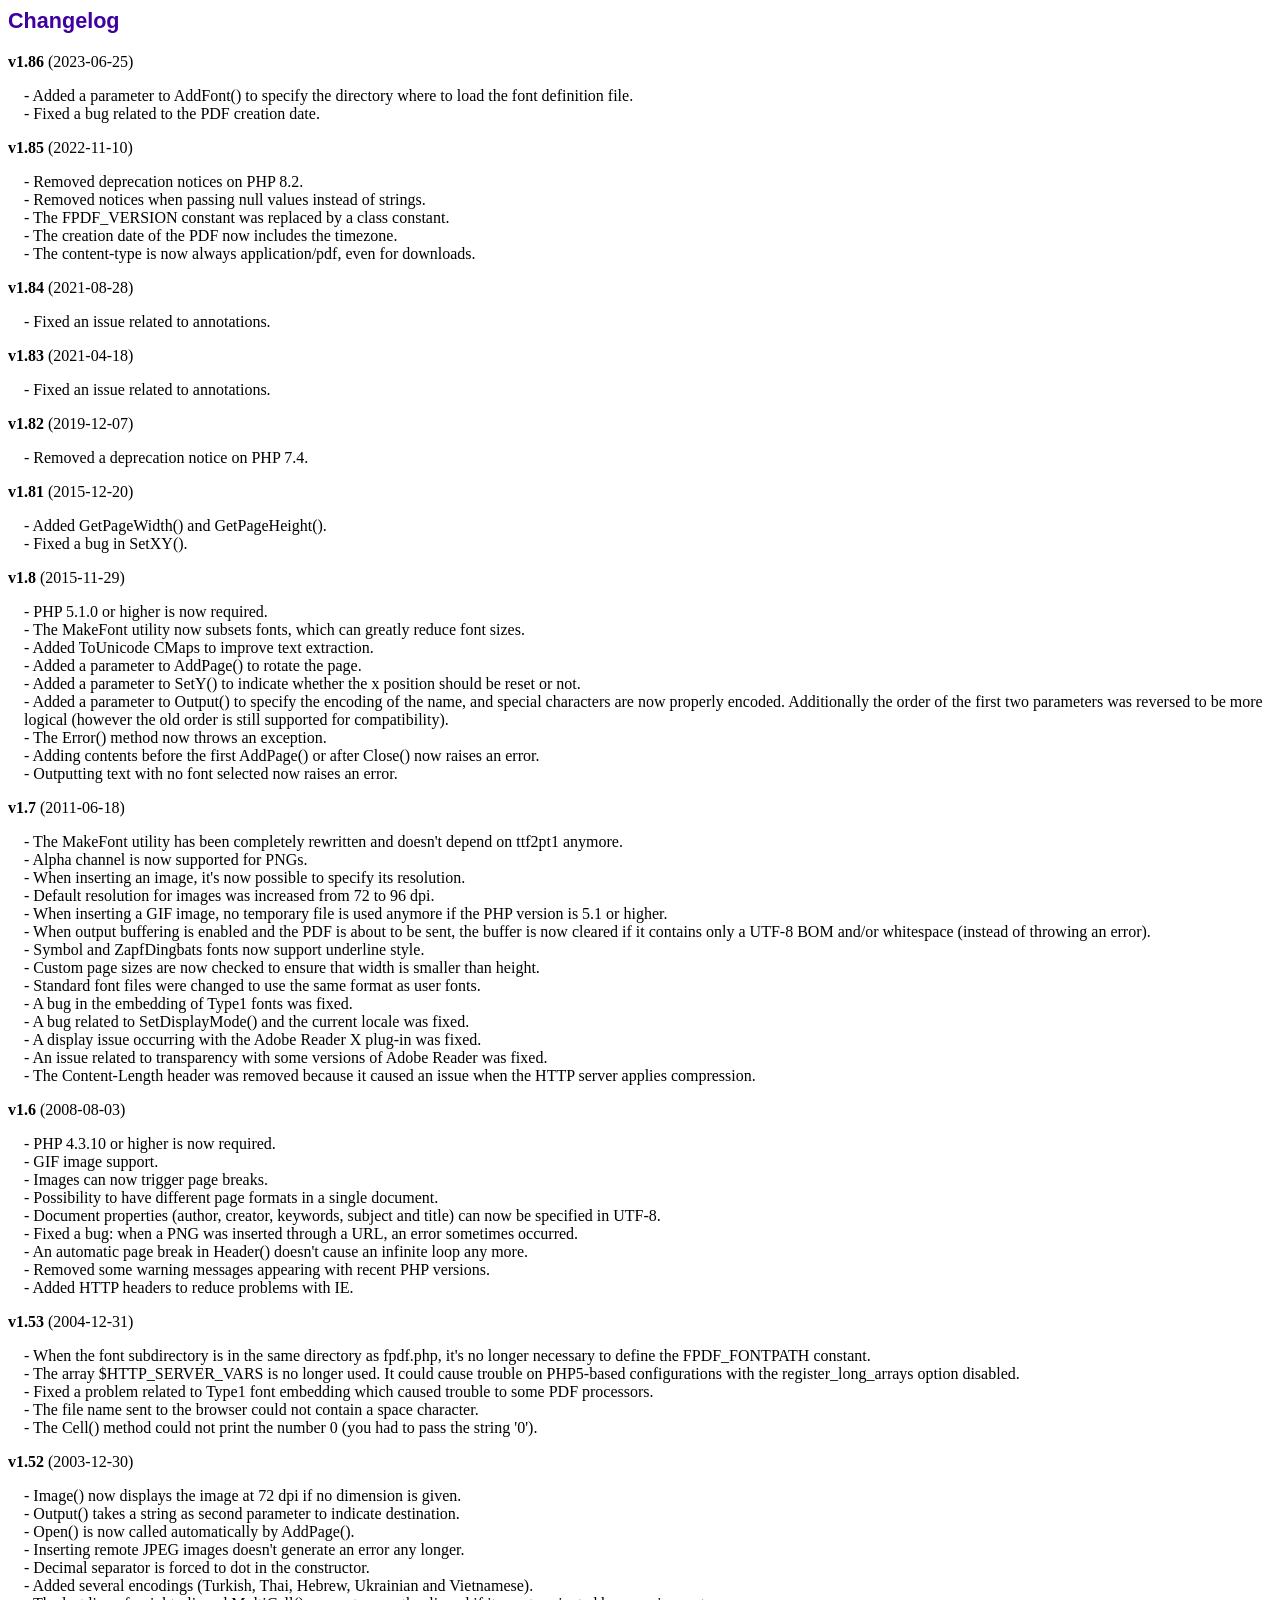
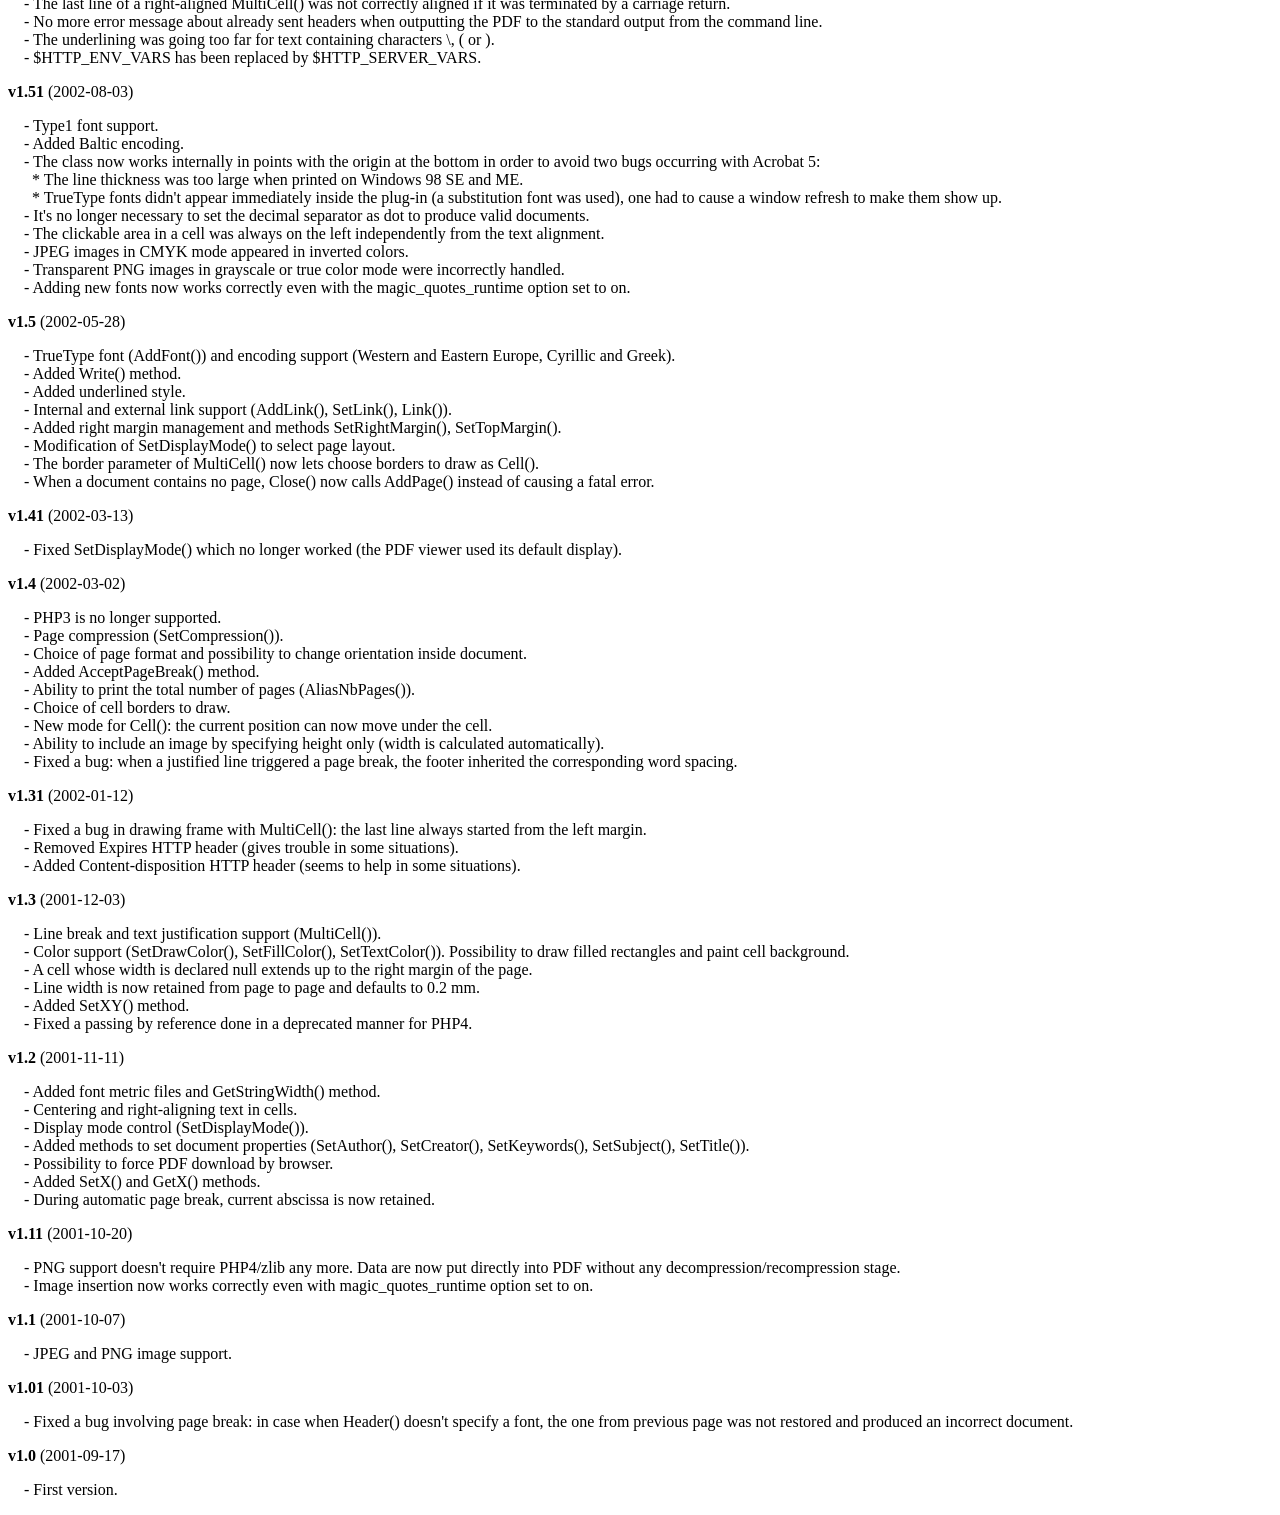
<file: fpdf/changelog.htm>
<!DOCTYPE html PUBLIC "-//W3C//DTD HTML 4.01 Transitional//EN">
<html>
<head>
<meta http-equiv="Content-Type" content="text/html; charset=UTF-8">
<title>Changelog</title>
<link type="text/css" rel="stylesheet" href="fpdf.css">
<style type="text/css">
dd {margin:1em 0 1em 1em}
</style>
</head>
<body>
<h1>Changelog</h1>
<dl>
<dt><strong>v1.86</strong> (2023-06-25)</dt>
<dd>
- Added a parameter to AddFont() to specify the directory where to load the font definition file.<br>
- Fixed a bug related to the PDF creation date.<br>
</dd>
<dt><strong>v1.85</strong> (2022-11-10)</dt>
<dd>
- Removed deprecation notices on PHP 8.2.<br>
- Removed notices when passing null values instead of strings.<br>
- The FPDF_VERSION constant was replaced by a class constant.<br>
- The creation date of the PDF now includes the timezone.<br>
- The content-type is now always application/pdf, even for downloads.<br>
</dd>
<dt><strong>v1.84</strong> (2021-08-28)</dt>
<dd>
- Fixed an issue related to annotations.<br>
</dd>
<dt><strong>v1.83</strong> (2021-04-18)</dt>
<dd>
- Fixed an issue related to annotations.<br>
</dd>
<dt><strong>v1.82</strong> (2019-12-07)</dt>
<dd>
- Removed a deprecation notice on PHP 7.4.<br>
</dd>
<dt><strong>v1.81</strong> (2015-12-20)</dt>
<dd>
- Added GetPageWidth() and GetPageHeight().<br>
- Fixed a bug in SetXY().<br>
</dd>
<dt><strong>v1.8</strong> (2015-11-29)</dt>
<dd>
- PHP 5.1.0 or higher is now required.<br>
- The MakeFont utility now subsets fonts, which can greatly reduce font sizes.<br>
- Added ToUnicode CMaps to improve text extraction.<br>
- Added a parameter to AddPage() to rotate the page.<br>
- Added a parameter to SetY() to indicate whether the x position should be reset or not.<br>
- Added a parameter to Output() to specify the encoding of the name, and special characters are now properly encoded. Additionally the order of the first two parameters was reversed to be more logical (however the old order is still supported for compatibility).<br>
- The Error() method now throws an exception.<br>
- Adding contents before the first AddPage() or after Close() now raises an error.<br>
- Outputting text with no font selected now raises an error.<br>
</dd>
<dt><strong>v1.7</strong> (2011-06-18)</dt>
<dd>
- The MakeFont utility has been completely rewritten and doesn't depend on ttf2pt1 anymore.<br>
- Alpha channel is now supported for PNGs.<br>
- When inserting an image, it's now possible to specify its resolution.<br>
- Default resolution for images was increased from 72 to 96 dpi.<br>
- When inserting a GIF image, no temporary file is used anymore if the PHP version is 5.1 or higher.<br>
- When output buffering is enabled and the PDF is about to be sent, the buffer is now cleared if it contains only a UTF-8 BOM and/or whitespace (instead of throwing an error).<br>
- Symbol and ZapfDingbats fonts now support underline style.<br>
- Custom page sizes are now checked to ensure that width is smaller than height.<br>
- Standard font files were changed to use the same format as user fonts.<br>
- A bug in the embedding of Type1 fonts was fixed.<br>
- A bug related to SetDisplayMode() and the current locale was fixed.<br>
- A display issue occurring with the Adobe Reader X plug-in was fixed.<br>
- An issue related to transparency with some versions of Adobe Reader was fixed.<br>
- The Content-Length header was removed because it caused an issue when the HTTP server applies compression.<br>
</dd>
<dt><strong>v1.6</strong> (2008-08-03)</dt>
<dd>
- PHP 4.3.10 or higher is now required.<br>
- GIF image support.<br>
- Images can now trigger page breaks.<br>
- Possibility to have different page formats in a single document.<br>
- Document properties (author, creator, keywords, subject and title) can now be specified in UTF-8.<br>
- Fixed a bug: when a PNG was inserted through a URL, an error sometimes occurred.<br>
- An automatic page break in Header() doesn't cause an infinite loop any more.<br>
- Removed some warning messages appearing with recent PHP versions.<br>
- Added HTTP headers to reduce problems with IE.<br>
</dd>
<dt><strong>v1.53</strong> (2004-12-31)</dt>
<dd>
- When the font subdirectory is in the same directory as fpdf.php, it's no longer necessary to define the FPDF_FONTPATH constant.<br>
- The array $HTTP_SERVER_VARS is no longer used. It could cause trouble on PHP5-based configurations with the register_long_arrays option disabled.<br>
- Fixed a problem related to Type1 font embedding which caused trouble to some PDF processors.<br>
- The file name sent to the browser could not contain a space character.<br>
- The Cell() method could not print the number 0 (you had to pass the string '0').<br>
</dd>
<dt><strong>v1.52</strong> (2003-12-30)</dt>
<dd>
- Image() now displays the image at 72 dpi if no dimension is given.<br>
- Output() takes a string as second parameter to indicate destination.<br>
- Open() is now called automatically by AddPage().<br>
- Inserting remote JPEG images doesn't generate an error any longer.<br>
- Decimal separator is forced to dot in the constructor.<br>
- Added several encodings (Turkish, Thai, Hebrew, Ukrainian and Vietnamese).<br>
- The last line of a right-aligned MultiCell() was not correctly aligned if it was terminated by a carriage return.<br>
- No more error message about already sent headers when outputting the PDF to the standard output from the command line.<br>
- The underlining was going too far for text containing characters \, ( or ).<br>
- $HTTP_ENV_VARS has been replaced by $HTTP_SERVER_VARS.<br>
</dd>
<dt><strong>v1.51</strong> (2002-08-03)</dt>
<dd>
- Type1 font support.<br>
- Added Baltic encoding.<br>
- The class now works internally in points with the origin at the bottom in order to avoid two bugs occurring with Acrobat 5:<br>&nbsp;&nbsp;* The line thickness was too large when printed on Windows 98 SE and ME.<br>&nbsp;&nbsp;* TrueType fonts didn't appear immediately inside the plug-in (a substitution font was used), one had to cause a window refresh to make them show up.<br>
- It's no longer necessary to set the decimal separator as dot to produce valid documents.<br>
- The clickable area in a cell was always on the left independently from the text alignment.<br>
- JPEG images in CMYK mode appeared in inverted colors.<br>
- Transparent PNG images in grayscale or true color mode were incorrectly handled.<br>
- Adding new fonts now works correctly even with the magic_quotes_runtime option set to on.<br>
</dd>
<dt><strong>v1.5</strong> (2002-05-28)</dt>
<dd>
- TrueType font (AddFont()) and encoding support (Western and Eastern Europe, Cyrillic and Greek).<br>
- Added Write() method.<br>
- Added underlined style.<br>
- Internal and external link support (AddLink(), SetLink(), Link()).<br>
- Added right margin management and methods SetRightMargin(), SetTopMargin().<br>
- Modification of SetDisplayMode() to select page layout.<br>
- The border parameter of MultiCell() now lets choose borders to draw as Cell().<br>
- When a document contains no page, Close() now calls AddPage() instead of causing a fatal error.<br>
</dd>
<dt><strong>v1.41</strong> (2002-03-13)</dt>
<dd>
- Fixed SetDisplayMode() which no longer worked (the PDF viewer used its default display).<br>
</dd>
<dt><strong>v1.4</strong> (2002-03-02)</dt>
<dd>
- PHP3 is no longer supported.<br>
- Page compression (SetCompression()).<br>
- Choice of page format and possibility to change orientation inside document.<br>
- Added AcceptPageBreak() method.<br>
- Ability to print the total number of pages (AliasNbPages()).<br>
- Choice of cell borders to draw.<br>
- New mode for Cell(): the current position can now move under the cell.<br>
- Ability to include an image by specifying height only (width is calculated automatically).<br>
- Fixed a bug: when a justified line triggered a page break, the footer inherited the corresponding word spacing.<br>
</dd>
<dt><strong>v1.31</strong> (2002-01-12)</dt>
<dd>
- Fixed a bug in drawing frame with MultiCell(): the last line always started from the left margin.<br>
- Removed Expires HTTP header (gives trouble in some situations).<br>
- Added Content-disposition HTTP header (seems to help in some situations).<br>
</dd>
<dt><strong>v1.3</strong> (2001-12-03)</dt>
<dd>
- Line break and text justification support (MultiCell()).<br>
- Color support (SetDrawColor(), SetFillColor(), SetTextColor()). Possibility to draw filled rectangles and paint cell background.<br>
- A cell whose width is declared null extends up to the right margin of the page.<br>
- Line width is now retained from page to page and defaults to 0.2 mm.<br>
- Added SetXY() method.<br>
- Fixed a passing by reference done in a deprecated manner for PHP4.<br>
</dd>
<dt><strong>v1.2</strong> (2001-11-11)</dt>
<dd>
- Added font metric files and GetStringWidth() method.<br>
- Centering and right-aligning text in cells.<br>
- Display mode control (SetDisplayMode()).<br>
- Added methods to set document properties (SetAuthor(), SetCreator(), SetKeywords(), SetSubject(), SetTitle()).<br>
- Possibility to force PDF download by browser.<br>
- Added SetX() and GetX() methods.<br>
- During automatic page break, current abscissa is now retained.<br>
</dd>
<dt><strong>v1.11</strong> (2001-10-20)</dt>
<dd>
- PNG support doesn't require PHP4/zlib any more. Data are now put directly into PDF without any decompression/recompression stage.<br>
- Image insertion now works correctly even with magic_quotes_runtime option set to on.<br>
</dd>
<dt><strong>v1.1</strong> (2001-10-07)</dt>
<dd>
- JPEG and PNG image support.<br>
</dd>
<dt><strong>v1.01</strong> (2001-10-03)</dt>
<dd>
- Fixed a bug involving page break: in case when Header() doesn't specify a font, the one from previous page was not restored and produced an incorrect document.<br>
</dd>
<dt><strong>v1.0</strong> (2001-09-17)</dt>
<dd>
- First version.<br>
</dd>
</dl>
</body>
</html>
</file>
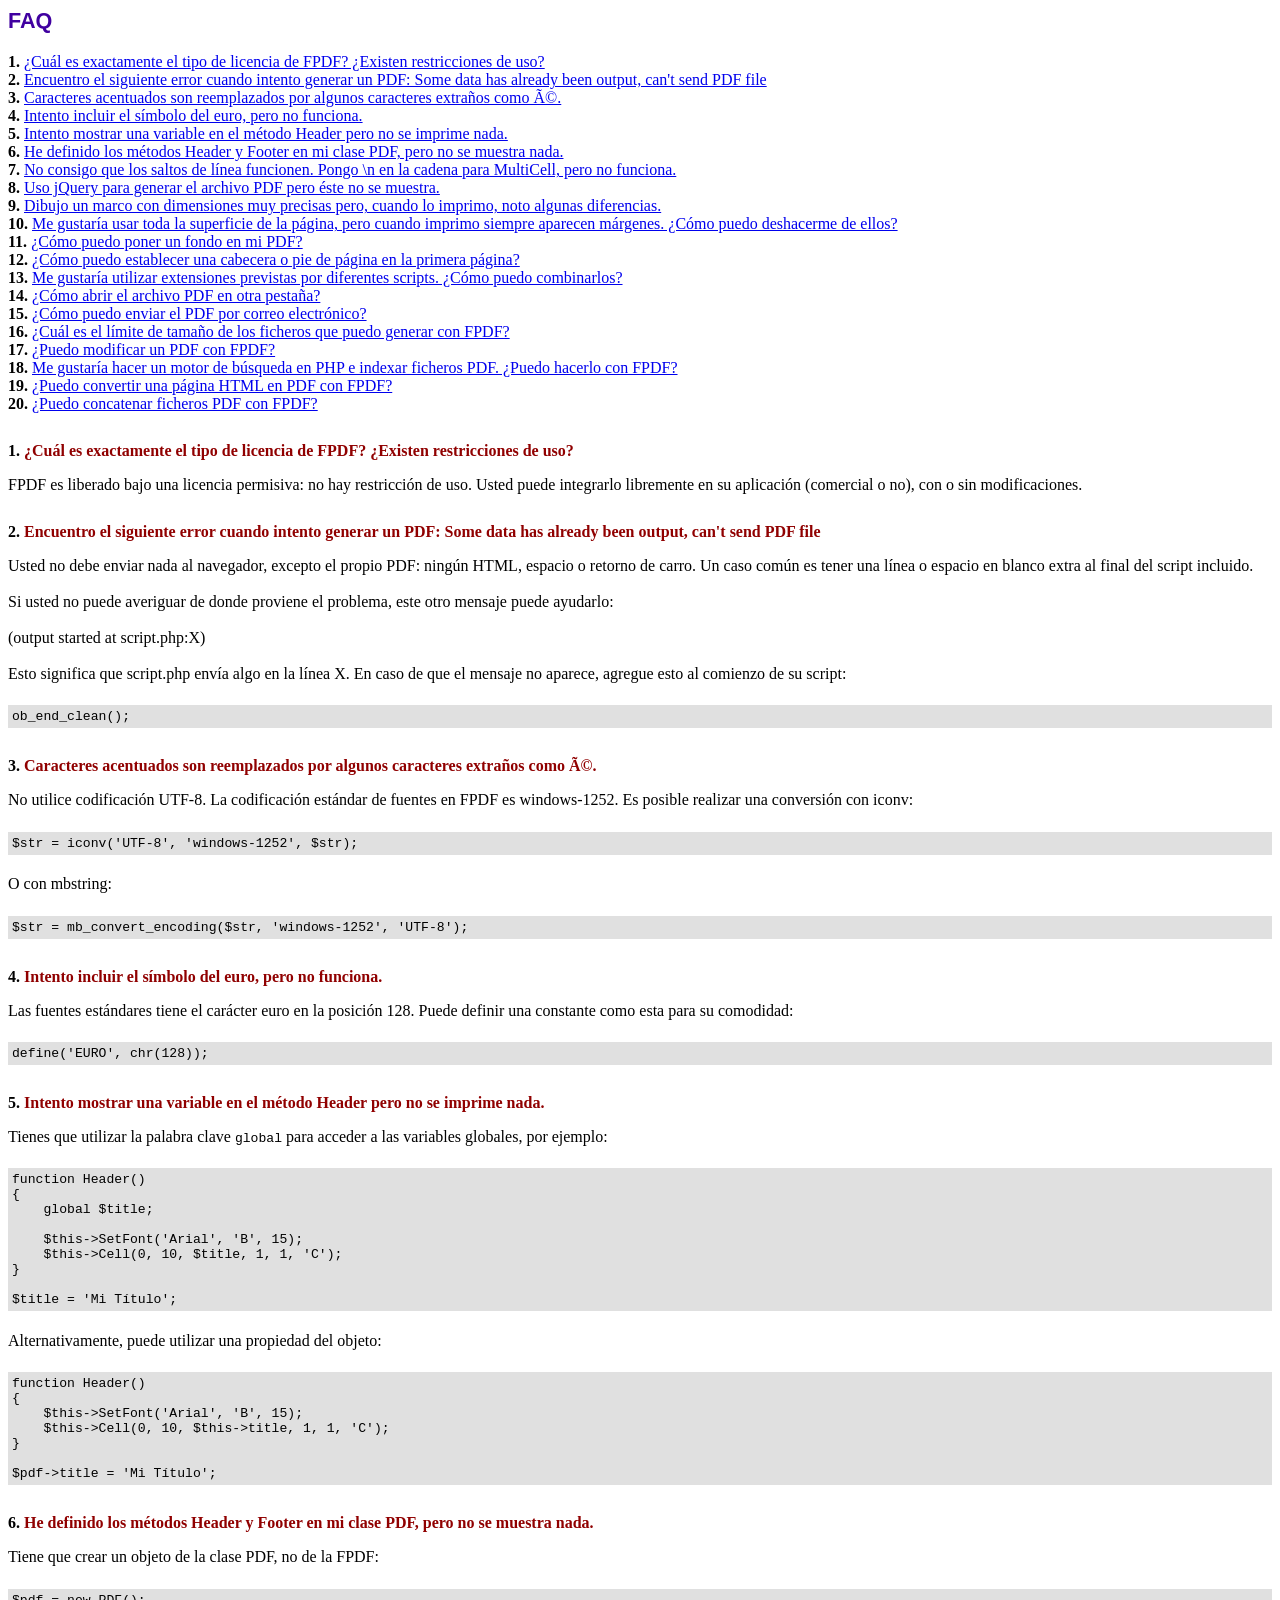
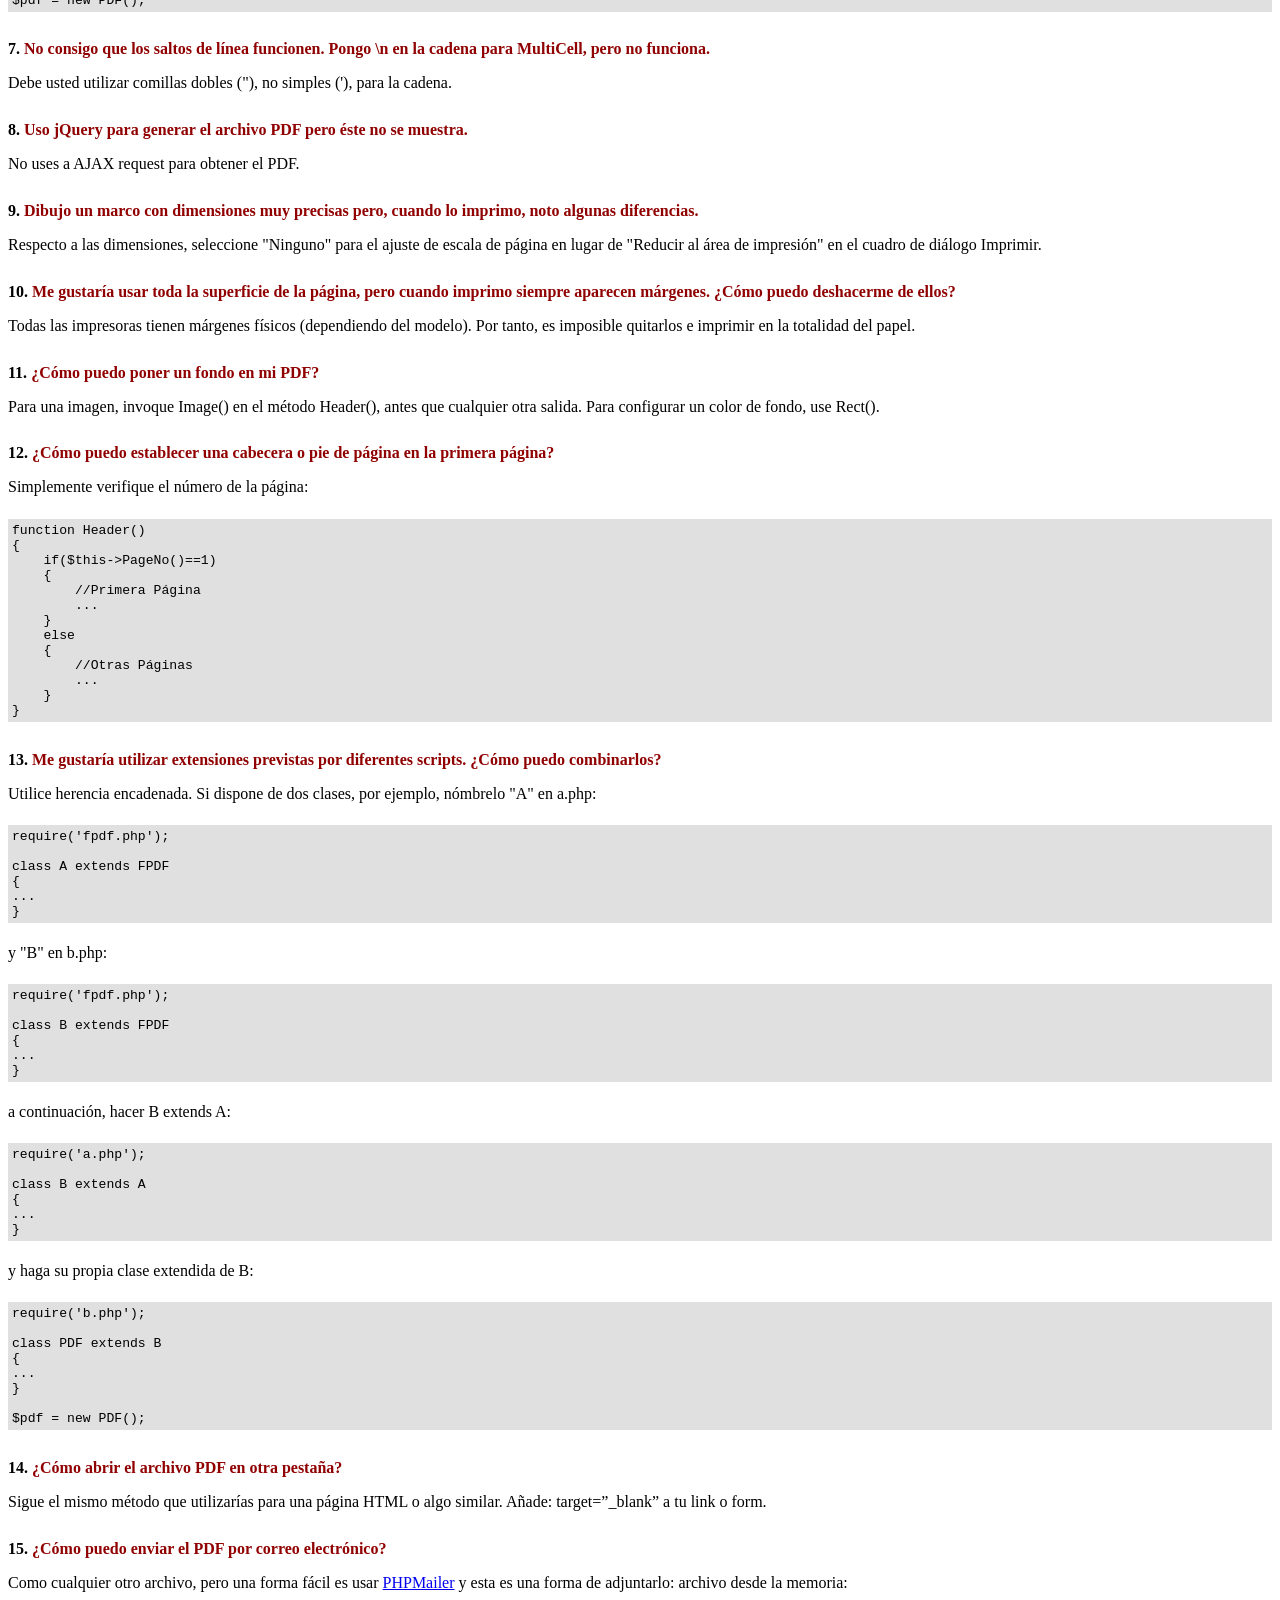
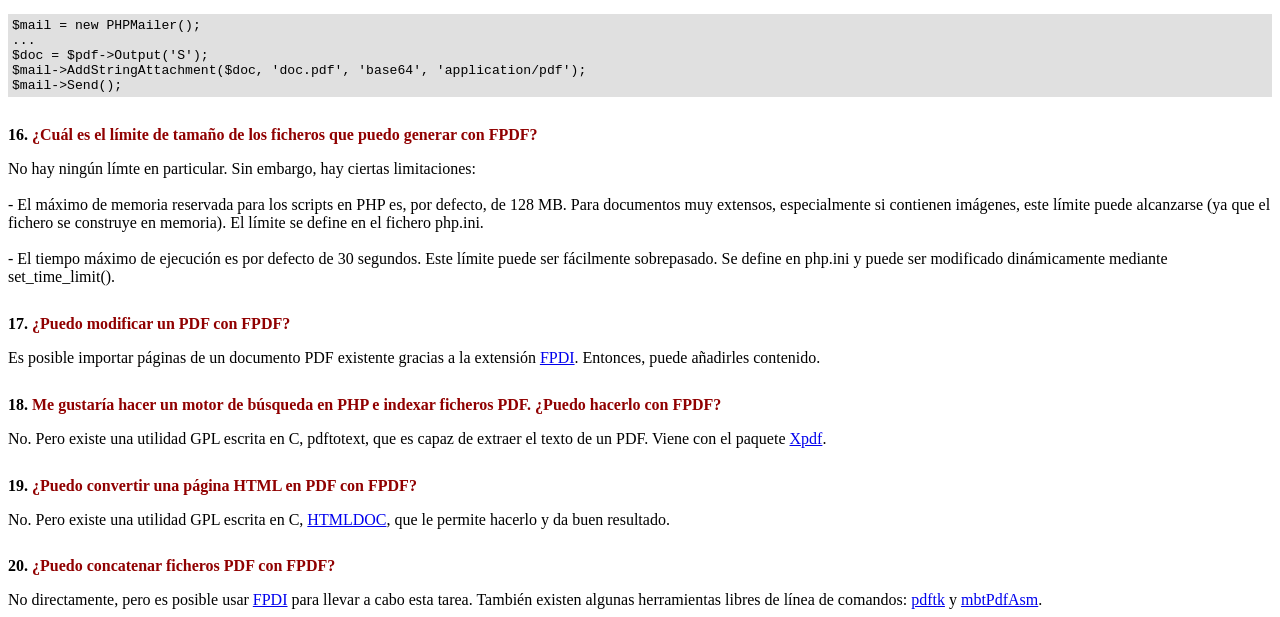
<file: fpdf/FAQ.htm>
<!DOCTYPE html PUBLIC "-//W3C//DTD HTML 4.01 Transitional//EN">
<html>
<head>
<meta http-equiv="Content-Type" content="text/html; charset=UTF-8">
<title>FAQ</title>
<link type="text/css" rel="stylesheet" href="fpdf.css">
<style type="text/css">
ul {list-style-type:none; margin:0; padding:0}
ul#answers li {margin-top:1.8em}
.question {font-weight:bold; color:#900000}
</style>
</head>
<body>
<h1>FAQ</h1>
<ul>
<li><b>1.</b> <a href='#q1'>¿Cuál es exactamente el tipo de licencia de FPDF? ¿Existen restricciones de uso?</a></li>
<li><b>2.</b> <a href='#q2'>Encuentro el siguiente error cuando intento generar un PDF: Some data has already been output, can't send PDF file</a></li>
<li><b>3.</b> <a href='#q3'>Caracteres acentuados son reemplazados por algunos caracteres extraños como Ã©.</a></li>
<li><b>4.</b> <a href='#q4'>Intento incluir el símbolo del euro, pero no funciona.</a></li>
<li><b>5.</b> <a href='#q5'>Intento mostrar una variable en el método Header pero no se imprime nada.</a></li>
<li><b>6.</b> <a href='#q6'>He definido los métodos Header y Footer en mi clase PDF, pero no se muestra nada.</a></li>
<li><b>7.</b> <a href='#q7'>No consigo que los saltos de línea funcionen. Pongo \n en la cadena para MultiCell, pero no funciona.</a></li>
<li><b>8.</b> <a href='#q8'>Uso jQuery para generar el archivo PDF pero éste no se muestra.</a></li>
<li><b>9.</b> <a href='#q9'>Dibujo un marco con dimensiones muy precisas pero, cuando lo imprimo, noto algunas diferencias.</a></li>
<li><b>10.</b> <a href='#q10'>Me gustaría usar toda la superficie de la página, pero cuando imprimo siempre aparecen márgenes. ¿Cómo puedo deshacerme de ellos?</a></li>
<li><b>11.</b> <a href='#q11'>¿Cómo puedo poner un fondo en mi PDF?</a></li>
<li><b>12.</b> <a href='#q12'>¿Cómo puedo establecer una cabecera o pie de página en la primera página?</a></li>
<li><b>13.</b> <a href='#q13'>Me gustaría utilizar extensiones previstas por diferentes scripts. ¿Cómo puedo combinarlos?</a></li>
<li><b>14.</b> <a href='#q14'>¿Cómo abrir el archivo PDF en otra pestaña?</a></li>
<li><b>15.</b> <a href='#q15'>¿Cómo puedo enviar el PDF por correo electrónico?</a></li>
<li><b>16.</b> <a href='#q16'>¿Cuál es el límite de tamaño de los ficheros que puedo generar con FPDF?</a></li>
<li><b>17.</b> <a href='#q17'>¿Puedo modificar un PDF con FPDF?</a></li>
<li><b>18.</b> <a href='#q18'>Me gustaría hacer un motor de búsqueda en PHP e indexar ficheros PDF. ¿Puedo hacerlo con FPDF?</a></li>
<li><b>19.</b> <a href='#q19'>¿Puedo convertir una página HTML en PDF con FPDF?</a></li>
<li><b>20.</b> <a href='#q20'>¿Puedo concatenar ficheros PDF con FPDF?</a></li>
</ul>

<ul id='answers'>
<li id='q1'>
<p><b>1.</b> <span class='question'>¿Cuál es exactamente el tipo de licencia de FPDF? ¿Existen restricciones de uso?</span></p>
FPDF es liberado bajo una licencia permisiva: no hay restricción de uso. Usted puede integrarlo
libremente en su aplicación (comercial o no), con o sin modificaciones.
</li>

<li id='q2'>
<p><b>2.</b> <span class='question'>Encuentro el siguiente error cuando intento generar un PDF: Some data has already been output, can't send PDF file</span></p>
Usted no debe enviar nada al navegador, excepto el propio PDF: ningún HTML, espacio o retorno de carro. Un caso común
es tener una línea o espacio en blanco extra al final del script incluido.<br>
<br>
Si usted no puede averiguar de donde proviene el problema, este otro mensaje puede ayudarlo:<br>
<br>
(output started at script.php:X)<br>
<br>
Esto significa que script.php envía algo en la línea X. En caso de que el mensaje no aparece, agregue esto al
comienzo de su script:
<div class="doc-source">
<pre><code>ob_end_clean();</code></pre>
</div>
</li>

<li id='q3'>
<p><b>3.</b> <span class='question'>Caracteres acentuados son reemplazados por algunos caracteres extraños como Ã©.</span></p>
No utilice codificación UTF-8. La codificación estándar de fuentes en FPDF es windows-1252.
Es posible realizar una conversión con iconv:
<div class="doc-source">
<pre><code>$str = iconv('UTF-8', 'windows-1252', $str);</code></pre>
</div>
O con mbstring:
<div class="doc-source">
<pre><code>$str = mb_convert_encoding($str, 'windows-1252', 'UTF-8');</code></pre>
</div>
</li>

<li id='q4'>
<p><b>4.</b> <span class='question'>Intento incluir el símbolo del euro, pero no funciona.</span></p>
Las fuentes estándares tiene el carácter euro en la posición 128. Puede definir una constante
como esta para su comodidad:
<div class="doc-source">
<pre><code>define('EURO', chr(128));</code></pre>
</div>
</li>

<li id='q5'>
<p><b>5.</b> <span class='question'>Intento mostrar una variable en el método Header pero no se imprime nada.</span></p>
Tienes que utilizar la palabra clave <code>global</code> para acceder a las variables globales, por ejemplo:
<div class="doc-source">
<pre><code>function Header()
{
    global $title;

    $this-&gt;SetFont('Arial', 'B', 15);
    $this-&gt;Cell(0, 10, $title, 1, 1, 'C');
}

$title = 'Mi Título';</code></pre>
</div>
Alternativamente, puede utilizar una propiedad del objeto:
<div class="doc-source">
<pre><code>function Header()
{
    $this-&gt;SetFont('Arial', 'B', 15);
    $this-&gt;Cell(0, 10, $this-&gt;title, 1, 1, 'C');
}

$pdf-&gt;title = 'Mi Título';</code></pre>
</div>
</li>

<li id='q6'>
<p><b>6.</b> <span class='question'>He definido los métodos Header y Footer en mi clase PDF, pero no se muestra nada.</span></p>
Tiene que crear un objeto de la clase PDF, no de la FPDF:
<div class="doc-source">
<pre><code>$pdf = new PDF();</code></pre>
</div>
</li>

<li id='q7'>
<p><b>7.</b> <span class='question'>No consigo que los saltos de línea funcionen. Pongo \n en la cadena para MultiCell, pero no funciona.</span></p>
Debe usted utilizar comillas dobles ("), no simples ('), para la cadena.
</li>

<li id='q8'>
<p><b>8.</b> <span class='question'>Uso jQuery para generar el archivo PDF pero éste no se muestra.</span></p>
No uses a AJAX request para obtener el PDF.
</li>

<li id='q9'>
<p><b>9.</b> <span class='question'>Dibujo un marco con dimensiones muy precisas pero, cuando lo imprimo, noto algunas diferencias.</span></p>
Respecto a las dimensiones, seleccione "Ninguno" para el ajuste de escala de página en lugar de "Reducir al área de impresión" en el cuadro de diálogo Imprimir.
</li>

<li id='q10'>
<p><b>10.</b> <span class='question'>Me gustaría usar toda la superficie de la página, pero cuando imprimo siempre aparecen márgenes. ¿Cómo puedo deshacerme de ellos?</span></p>
Todas las impresoras tienen márgenes físicos (dependiendo del modelo). Por tanto, es imposible quitarlos
e imprimir en la totalidad del papel.
</li>

<li id='q11'>
<p><b>11.</b> <span class='question'>¿Cómo puedo poner un fondo en mi PDF?</span></p>
Para una imagen, invoque Image() en el método Header(), antes que cualquier otra salida. Para configurar un color de fondo, use Rect().
</li>

<li id='q12'>
<p><b>12.</b> <span class='question'>¿Cómo puedo establecer una cabecera o pie de página en la primera página?</span></p>
Simplemente verifique el número de la página:
<div class="doc-source">
<pre><code>function Header()
{
    if($this-&gt;PageNo()==1)
    {
        //Primera Página
        ...
    }
    else
    {
        //Otras Páginas
        ...
    }
}</code></pre>
</div>
</li>

<li id='q13'>
<p><b>13.</b> <span class='question'>Me gustaría utilizar extensiones previstas por diferentes scripts. ¿Cómo puedo combinarlos?</span></p>
Utilice herencia encadenada. Si dispone de dos clases, por ejemplo, nómbrelo "A" en a.php:
<div class="doc-source">
<pre><code>require('fpdf.php');

class A extends FPDF
{
...
}</code></pre>
</div>
y "B" en b.php:
<div class="doc-source">
<pre><code>require('fpdf.php');

class B extends FPDF
{
...
}</code></pre>
</div>
a continuación, hacer B extends A:
<div class="doc-source">
<pre><code>require('a.php');

class B extends A
{
...
}</code></pre>
</div>
y haga su propia clase extendida de B:
<div class="doc-source">
<pre><code>require('b.php');

class PDF extends B
{
...
}

$pdf = new PDF();</code></pre>
</div>
</li>

<li id='q14'>
<p><b>14.</b> <span class='question'>¿Cómo abrir el archivo PDF en otra pestaña?</span></p>
Sigue el mismo método que utilizarías para una página HTML o algo similar.
Añade: target=”_blank” a tu link o form.
</li>

<li id='q15'>
<p><b>15.</b> <span class='question'>¿Cómo puedo enviar el PDF por correo electrónico?</span></p>
Como cualquier otro archivo, pero una forma fácil es usar <a href="https://github.com/PHPMailer/PHPMailer" target="_blank">PHPMailer</a>
y esta es una forma de adjuntarlo: archivo desde la memoria:
<div class="doc-source">
<pre><code>$mail = new PHPMailer();
...
$doc = $pdf-&gt;Output('S');
$mail-&gt;AddStringAttachment($doc, 'doc.pdf', 'base64', 'application/pdf');
$mail-&gt;Send();</code></pre>
</div>
</li>

<li id='q16'>
<p><b>16.</b> <span class='question'>¿Cuál es el límite de tamaño de los ficheros que puedo generar con FPDF?</span></p>
No hay ningún límte en particular. Sin embargo, hay ciertas limitaciones:
<br>
<br>
- El máximo de memoria reservada para los scripts en PHP es, por defecto, de 128 MB. Para documentos
muy extensos, especialmente si contienen imágenes, este límite puede alcanzarse (ya que el fichero
se construye en memoria). El límite se define en el fichero php.ini.
<br>
<br>
- El tiempo máximo de ejecución es por defecto de 30 segundos. Este límite puede ser fácilmente
sobrepasado. Se define en php.ini y puede ser modificado dinámicamente mediante set_time_limit().
</li>

<li id='q17'>
<p><b>17.</b> <span class='question'>¿Puedo modificar un PDF con FPDF?</span></p>
Es posible importar páginas de un documento PDF existente gracias a la extensión
<a href="https://www.setasign.com/products/fpdi/about/" target="_blank">FPDI</a>.
Entonces, puede añadirles contenido.
</li>

<li id='q18'>
<p><b>18.</b> <span class='question'>Me gustaría hacer un motor de búsqueda en PHP e indexar ficheros PDF. ¿Puedo hacerlo con FPDF?</span></p>
No. Pero existe una utilidad GPL escrita en C, pdftotext, que es capaz de extraer el texto de
un PDF. Viene con el paquete <a href="https://www.xpdfreader.com" target="_blank">Xpdf</a>.
</li>

<li id='q19'>
<p><b>19.</b> <span class='question'>¿Puedo convertir una página HTML en PDF con FPDF?</span></p>
No. Pero existe una utilidad GPL escrita en C, <a href="https://www.msweet.org/htmldoc/" target="_blank">HTMLDOC</a>,
que le permite hacerlo y da buen resultado.
</li>

<li id='q20'>
<p><b>20.</b> <span class='question'>¿Puedo concatenar ficheros PDF con FPDF?</span></p>
No directamente, pero es posible usar <a href="https://www.setasign.com/products/fpdi/demos/concatenate-fake/" target="_blank">FPDI</a>
para llevar a cabo esta tarea. También existen algunas herramientas libres de línea de comandos:
<a href="https://www.pdflabs.com/tools/pdftk-the-pdf-toolkit/" target="_blank">pdftk</a> y
<a href="http://thierry.schmit.free.fr/spip/spip.php?article15" target="_blank">mbtPdfAsm</a>.
</li>
</ul>
</body>
</html>
</file>
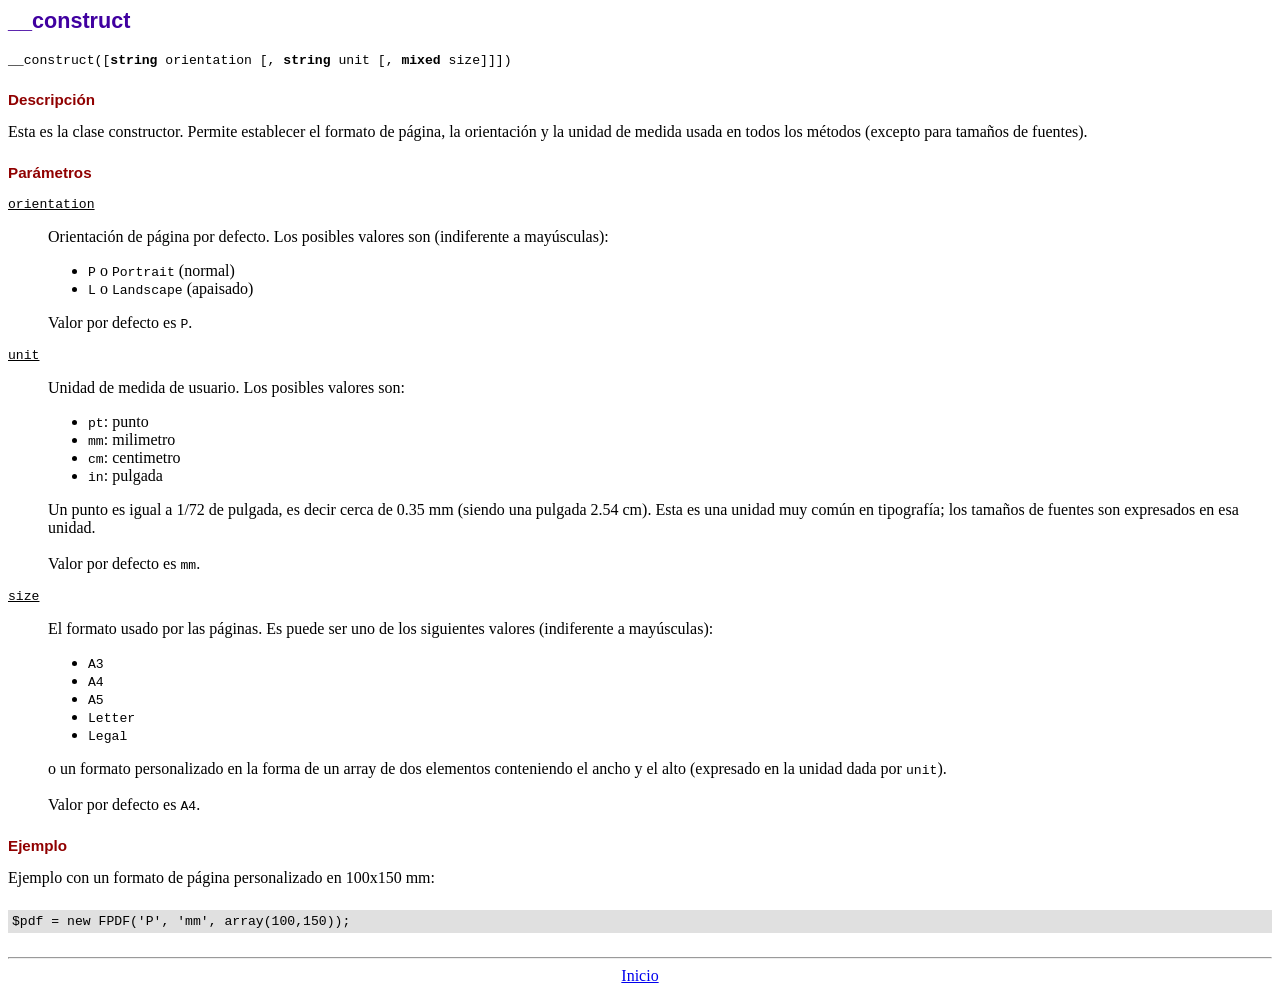
<file: fpdf/doc/__construct.htm>
<!DOCTYPE html PUBLIC "-//W3C//DTD HTML 4.01 Transitional//EN">
<html>
<head>
<meta http-equiv="Content-Type" content="text/html; charset=UTF-8">
<title>__construct</title>
<link type="text/css" rel="stylesheet" href="../fpdf.css">
</head>
<body>
<h1>__construct</h1>
<code>__construct([<b>string</b> orientation [, <b>string</b> unit [, <b>mixed</b> size]]])</code>
<h2>Descripción</h2>
Esta es la clase constructor. Permite establecer el formato de página, la orientación y la unidad de medida usada en todos los métodos (excepto para tamaños de fuentes).
<h2>Parámetros</h2>
<dl class="param">
<dt><code>orientation</code></dt>
<dd>
Orientación de página por defecto. Los posibles valores son (indiferente a mayúsculas):
<ul>
<li><code>P</code> o <code>Portrait</code> (normal)
<li><code>L</code> o <code>Landscape</code> (apaisado)
</ul>
Valor por defecto es <code>P</code>.
</dd>
<dt><code>unit</code></dt>
<dd>
Unidad de medida de usuario. Los posibles valores son:
<ul>
<li><code>pt</code>: punto
<li><code>mm</code>: milimetro
<li><code>cm</code>: centimetro
<li><code>in</code>: pulgada
</ul>
Un punto es igual a 1/72 de pulgada, es decir cerca de 0.35 mm (siendo una pulgada 2.54 cm). Esta es una unidad muy común en tipografía; los tamaños de fuentes son expresados en esa unidad.
<br>
<br>
Valor por defecto es <code>mm</code>.
</dd>
<dt><code>size</code></dt>
<dd>
El formato usado por las páginas. Es puede ser uno de los siguientes valores (indiferente a mayúsculas):
<ul>
<li><code>A3</code>
<li><code>A4</code>
<li><code>A5</code>
<li><code>Letter</code>
<li><code>Legal</code>
</ul>
o un formato personalizado en la forma de un array de dos elementos conteniendo el ancho y el alto (expresado en la unidad dada por <code>unit</code>).
<br>
<br>
Valor por defecto es <code>A4</code>.
</dd>
</dl>
<h2>Ejemplo</h2>
Ejemplo con un formato de página personalizado en 100x150 mm:
<div class="doc-source">
<pre><code>$pdf = new FPDF('P', 'mm', array(100,150));</code></pre>
</div>
<hr style="margin-top:1.5em">
<div style="text-align:center"><a href="index.htm">Inicio</a></div>
</body>
</html>
</file>
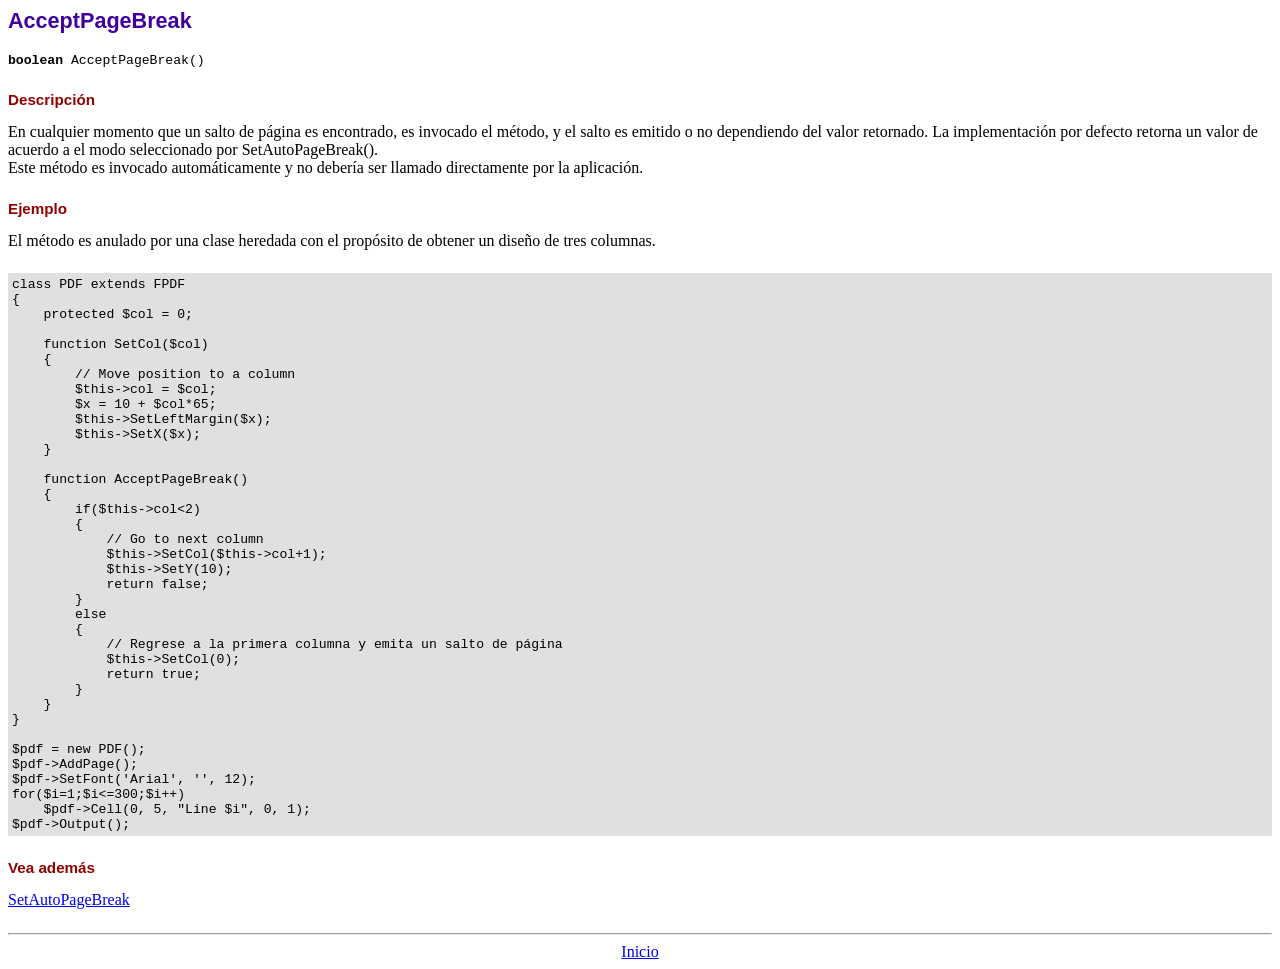
<file: fpdf/doc/acceptpagebreak.htm>
<!DOCTYPE html PUBLIC "-//W3C//DTD HTML 4.01 Transitional//EN">
<html>
<head>
<meta http-equiv="Content-Type" content="text/html; charset=UTF-8">
<title>AcceptPageBreak</title>
<link type="text/css" rel="stylesheet" href="../fpdf.css">
</head>
<body>
<h1>AcceptPageBreak</h1>
<code><b>boolean</b> AcceptPageBreak()</code>
<h2>Descripción</h2>
En cualquier momento que un salto de página es encontrado, es invocado el método, y el salto es emitido o no dependiendo
del valor retornado. La implementación por defecto retorna un valor de acuerdo a el modo seleccionado por SetAutoPageBreak().
<br>
Este método es invocado automáticamente y no debería ser llamado directamente por la aplicación.
<h2>Ejemplo</h2>
El método es anulado por una clase heredada con el propósito de obtener un diseño de tres columnas.
<div class="doc-source">
<pre><code>class PDF extends FPDF
{
    protected $col = 0;

    function SetCol($col)
    {
        // Move position to a column
        $this-&gt;col = $col;
        $x = 10 + $col*65;
        $this-&gt;SetLeftMargin($x);
        $this-&gt;SetX($x);
    }

    function AcceptPageBreak()
    {
        if($this-&gt;col&lt;2)
        {
            // Go to next column
            $this-&gt;SetCol($this-&gt;col+1);
            $this-&gt;SetY(10);
            return false;
        }
        else
        {
            // Regrese a la primera columna y emita un salto de página
            $this-&gt;SetCol(0);
            return true;
        }
    }
}

$pdf = new PDF();
$pdf-&gt;AddPage();
$pdf-&gt;SetFont('Arial', '', 12);
for($i=1;$i&lt;=300;$i++)
    $pdf-&gt;Cell(0, 5, "Line $i", 0, 1);
$pdf-&gt;Output();</code></pre>
</div>
<h2>Vea además</h2>
<a href="setautopagebreak.htm">SetAutoPageBreak</a>
<hr style="margin-top:1.5em">
<div style="text-align:center"><a href="index.htm">Inicio</a></div>
</body>
</html>
</file>
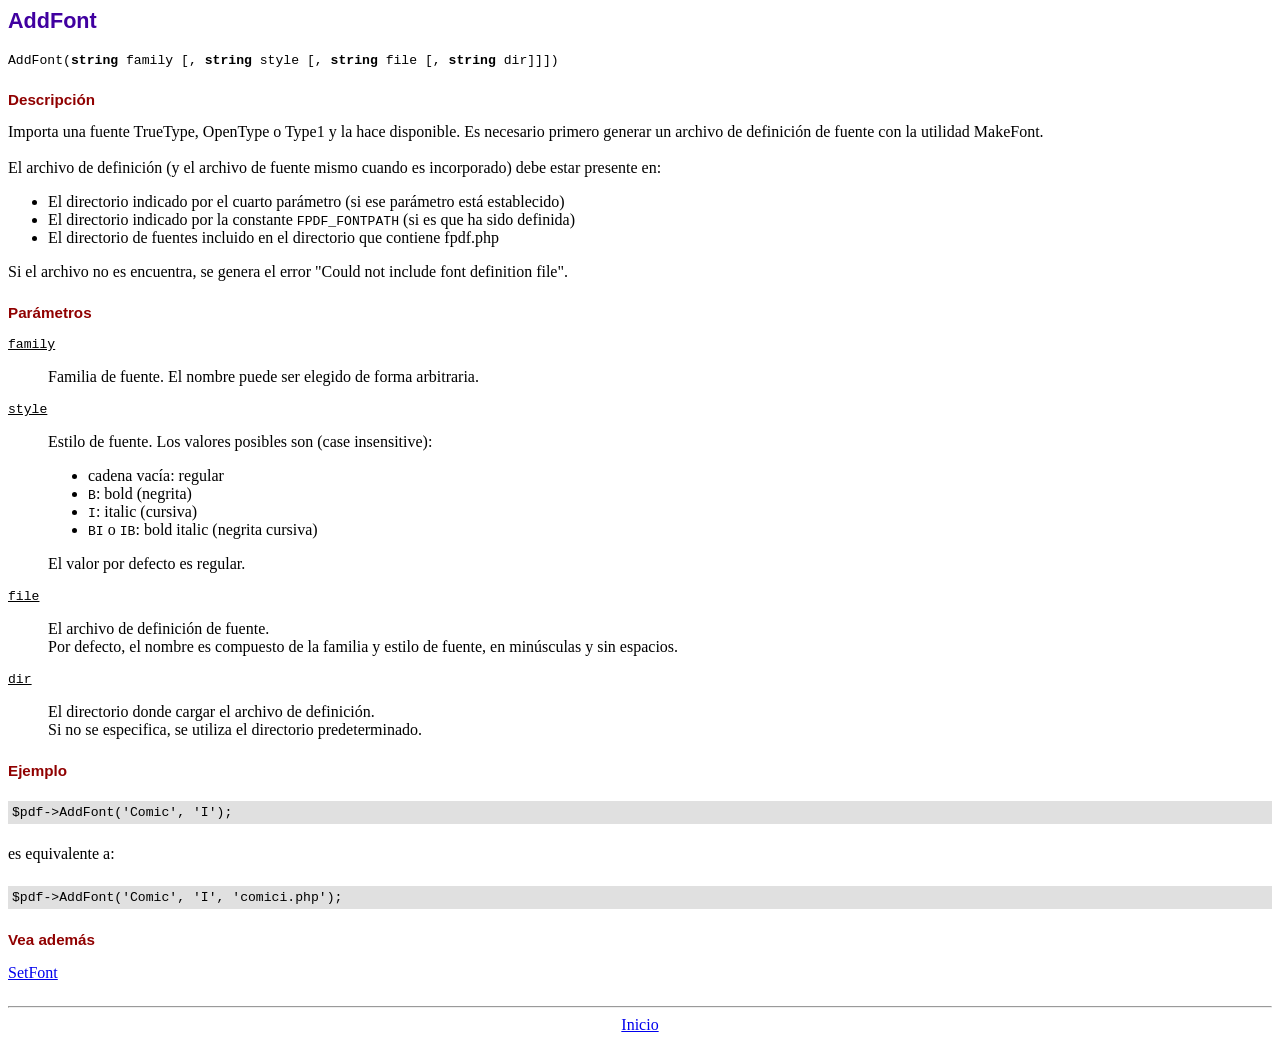
<file: fpdf/doc/addfont.htm>
<!DOCTYPE html PUBLIC "-//W3C//DTD HTML 4.01 Transitional//EN">
<html>
<head>
<meta http-equiv="Content-Type" content="text/html; charset=UTF-8">
<title>AddFont</title>
<link type="text/css" rel="stylesheet" href="../fpdf.css">
</head>
<body>
<h1>AddFont</h1>
<code>AddFont(<b>string</b> family [, <b>string</b> style [, <b>string</b> file [, <b>string</b> dir]]])</code>
<h2>Descripción</h2>
Importa una fuente TrueType, OpenType o Type1 y la hace disponible. Es necesario primero generar
un archivo de definición de fuente con la utilidad MakeFont.
<br>
<br>
El archivo de definición (y el archivo de fuente mismo cuando es incorporado) debe estar presente en:
<ul>
<li>El directorio indicado por el cuarto parámetro (si ese parámetro está establecido)</li>
<li>El directorio indicado por la constante <code>FPDF_FONTPATH</code> (si es que ha sido definida)
<li>El directorio de fuentes incluido en el directorio que contiene fpdf.php
</ul>
Si el archivo no es encuentra, se genera el error "Could not include font definition file".
<h2>Parámetros</h2>
<dl class="param">
<dt><code>family</code></dt>
<dd>
Familia de fuente. El nombre puede ser elegido de forma arbitraria.
</dd>
<dt><code>style</code></dt>
<dd>
Estilo de fuente. Los valores posibles son (case insensitive):
<ul>
<li>cadena vacía: regular
<li><code>B</code>: bold (negrita)
<li><code>I</code>: italic (cursiva)
<li><code>BI</code> o <code>IB</code>: bold italic (negrita cursiva)
</ul>
El valor por defecto es regular.
</dd>
<dt><code>file</code></dt>
<dd>
El archivo de definición de fuente.
<br>
Por defecto, el nombre es compuesto de la familia y estilo de fuente, en minúsculas y sin espacios.
</dd>
<dt><code>dir</code></dt>
<dd>
El directorio donde cargar el archivo de definición.
<br>
Si no se especifica, se utiliza el directorio predeterminado.
</dd>
</dl>
<h2>Ejemplo</h2>
<div class="doc-source">
<pre><code>$pdf-&gt;AddFont('Comic', 'I');</code></pre>
</div>
es equivalente a:
<div class="doc-source">
<pre><code>$pdf-&gt;AddFont('Comic', 'I', 'comici.php');</code></pre>
</div>
<h2>Vea además</h2>
<a href="setfont.htm">SetFont</a>
<hr style="margin-top:1.5em">
<div style="text-align:center"><a href="index.htm">Inicio</a></div>
</body>
</html>
</file>
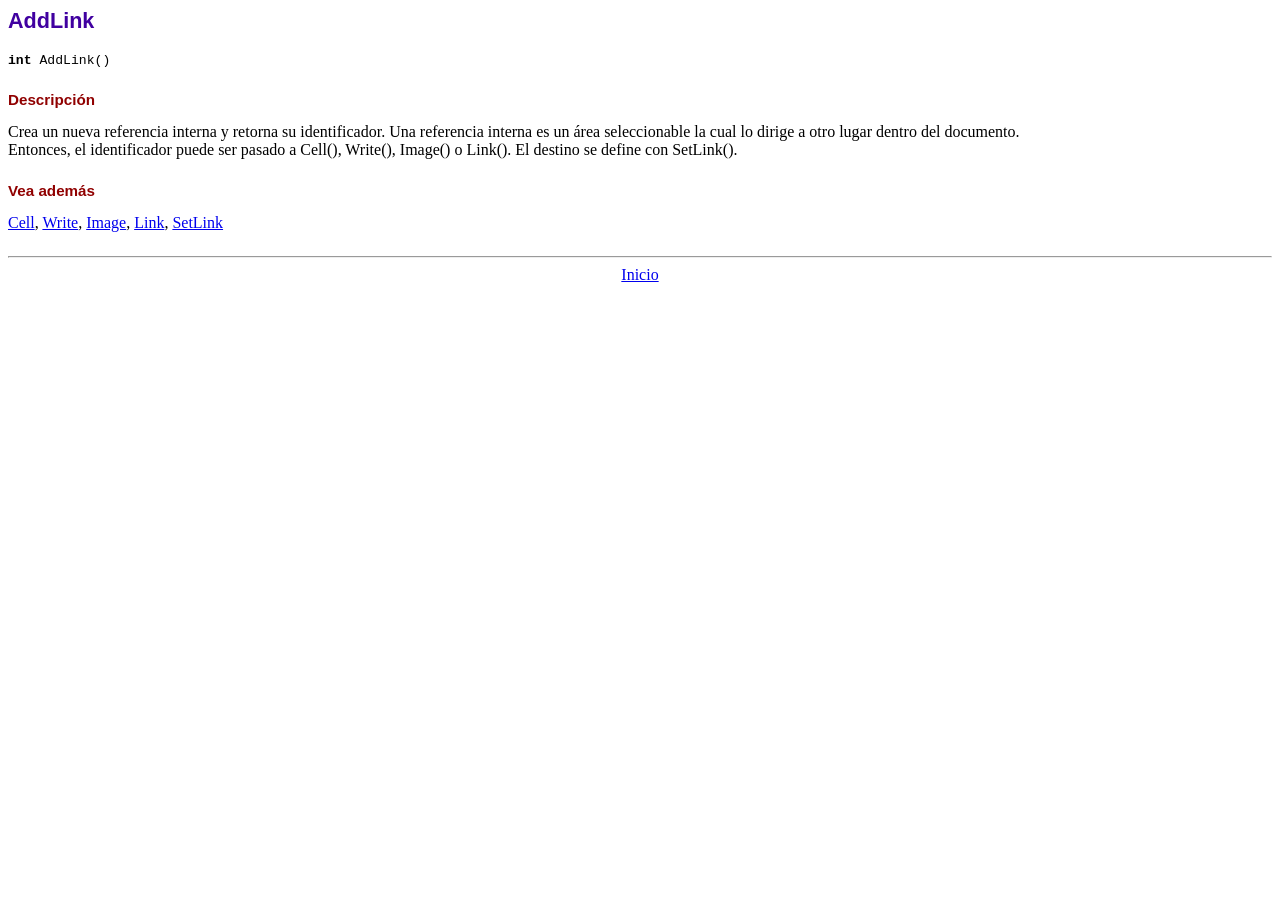
<file: fpdf/doc/addlink.htm>
<!DOCTYPE html PUBLIC "-//W3C//DTD HTML 4.01 Transitional//EN">
<html>
<head>
<meta http-equiv="Content-Type" content="text/html; charset=UTF-8">
<title>AddLink</title>
<link type="text/css" rel="stylesheet" href="../fpdf.css">
</head>
<body>
<h1>AddLink</h1>
<code><b>int</b> AddLink()</code>
<h2>Descripción</h2>
Crea un nueva referencia interna y retorna su identificador. Una referencia interna es un área seleccionable la cual lo dirige a otro lugar dentro del documento.
<br>
Entonces, el identificador puede ser pasado a Cell(), Write(), Image() o Link(). El destino se define con SetLink().
<h2>Vea además</h2>
<a href="cell.htm">Cell</a>,
<a href="write.htm">Write</a>,
<a href="image.htm">Image</a>,
<a href="link.htm">Link</a>,
<a href="setlink.htm">SetLink</a>
<hr style="margin-top:1.5em">
<div style="text-align:center"><a href="index.htm">Inicio</a></div>
</body>
</html>
</file>
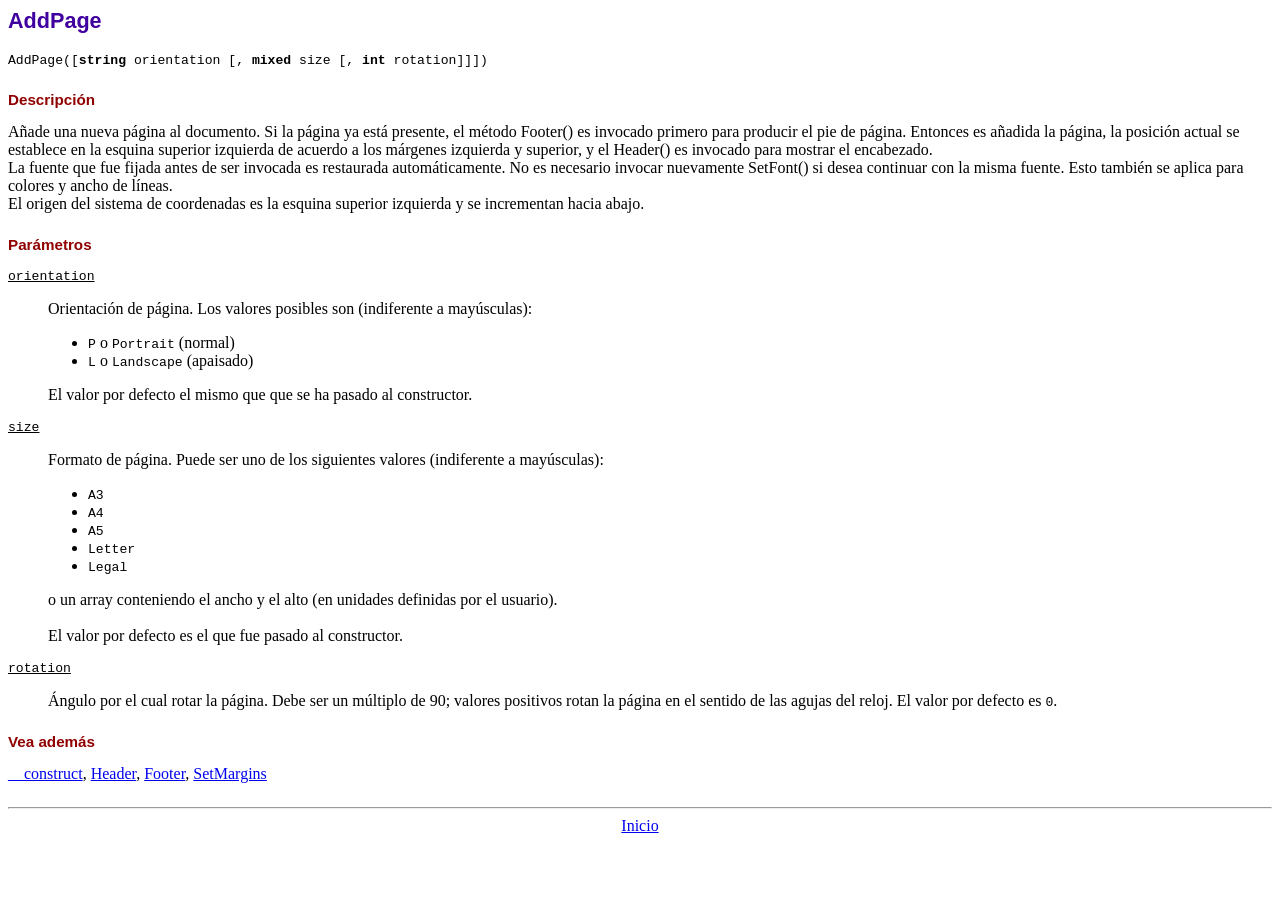
<file: fpdf/doc/addpage.htm>
<!DOCTYPE html PUBLIC "-//W3C//DTD HTML 4.01 Transitional//EN">
<html>
<head>
<meta http-equiv="Content-Type" content="text/html; charset=UTF-8">
<title>AddPage</title>
<link type="text/css" rel="stylesheet" href="../fpdf.css">
</head>
<body>
<h1>AddPage</h1>
<code>AddPage([<b>string</b> orientation [, <b>mixed</b> size [, <b>int</b> rotation]]])</code>
<h2>Descripción</h2>
Añade una nueva página al documento. Si la página ya está presente, el método Footer() es invocado primero para producir
el pie de página. Entonces es añadida la página, la posición actual se establece en la esquina superior izquierda de
acuerdo a los márgenes izquierda y superior, y el Header() es invocado para mostrar el encabezado.<br>
La fuente que fue fijada antes de ser invocada es restaurada automáticamente. No es necesario invocar nuevamente SetFont()
si desea continuar con la misma fuente. Esto también se aplica para colores y ancho de líneas.<br>
El origen del sistema de coordenadas es la esquina superior izquierda y se incrementan  hacia abajo.
<h2>Parámetros</h2>
<dl class="param">
<dt><code>orientation</code></dt>
<dd>
Orientación de página. Los valores posibles son (indiferente a mayúsculas):
<ul>
<li><code>P</code> o <code>Portrait</code> (normal)</li>
<li><code>L</code> o <code>Landscape</code> (apaisado)</li>
</ul>
El valor por defecto el mismo que que se ha pasado al constructor.
</dd>
<dt><code>size</code></dt>
<dd>
Formato de página. Puede ser uno de los siguientes valores (indiferente a mayúsculas):
<ul>
<li><code>A3</code></li>
<li><code>A4</code></li>
<li><code>A5</code></li>
<li><code>Letter</code></li>
<li><code>Legal</code></li>
</ul>
o un array conteniendo el ancho y el alto (en unidades definidas por el usuario).<br>
<br>
El valor por defecto es el que fue pasado al constructor.
</dd>
<dt><code>rotation</code></dt>
<dd>
Ángulo por el cual rotar la página. Debe ser un múltiplo de 90; valores positivos rotan
la página en el sentido de las agujas del reloj. El valor por defecto es <code>0</code>.
</dd>
</dl>
<h2>Vea además</h2>
<a href="__construct.htm">__construct</a>,
<a href="header.htm">Header</a>,
<a href="footer.htm">Footer</a>,
<a href="setmargins.htm">SetMargins</a>
<hr style="margin-top:1.5em">
<div style="text-align:center"><a href="index.htm">Inicio</a></div>
</body>
</html>
</file>
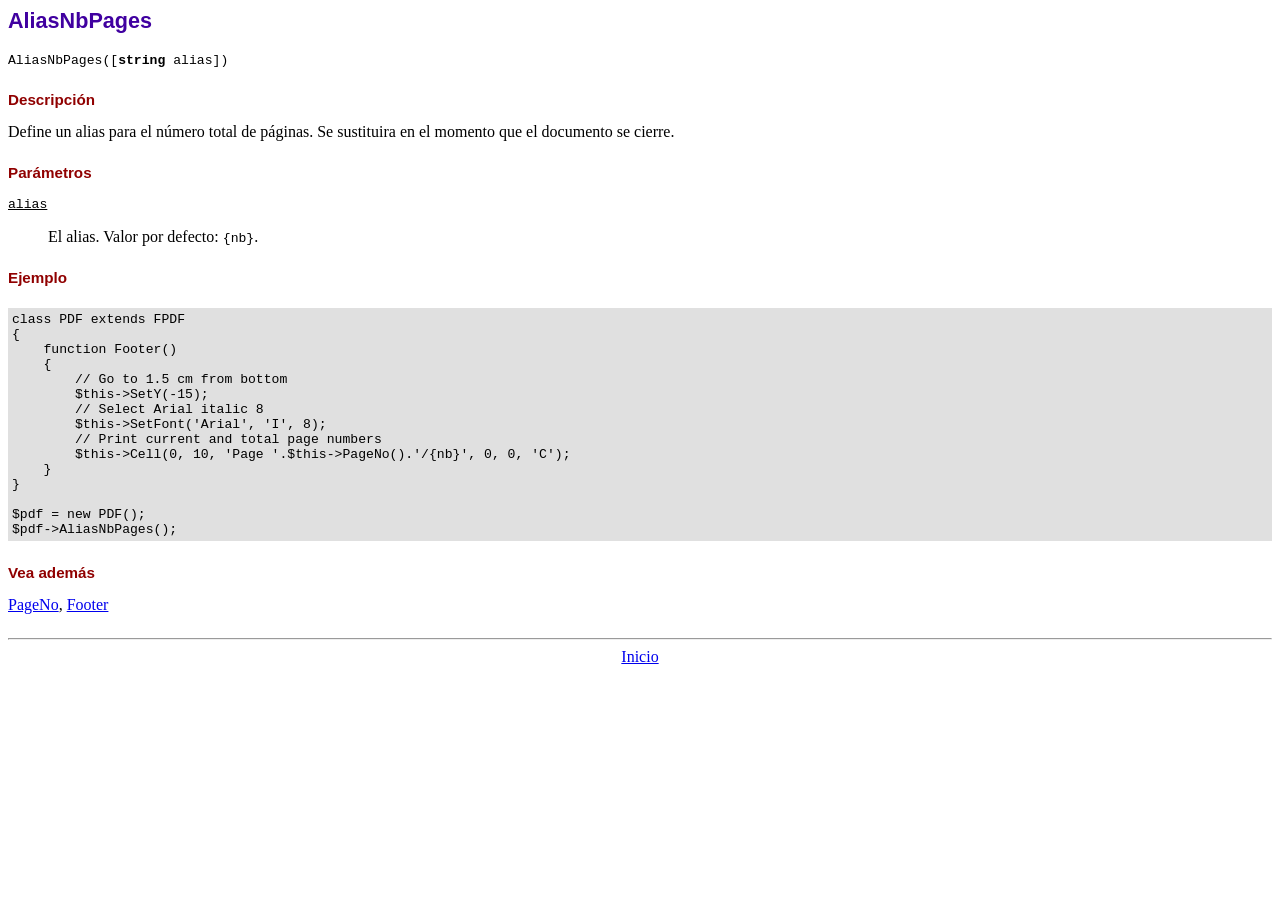
<file: fpdf/doc/aliasnbpages.htm>
<!DOCTYPE html PUBLIC "-//W3C//DTD HTML 4.01 Transitional//EN">
<html>
<head>
<meta http-equiv="Content-Type" content="text/html; charset=UTF-8">
<title>AliasNbPages</title>
<link type="text/css" rel="stylesheet" href="../fpdf.css">
</head>
<body>
<h1>AliasNbPages</h1>
<code>AliasNbPages([<b>string</b> alias])</code>
<h2>Descripción</h2>
Define un alias para el número total de páginas. Se sustituira en el momento que el documento se cierre.
<h2>Parámetros</h2>
<dl class="param">
<dt><code>alias</code></dt>
<dd>
El alias. Valor por defecto: <code>{nb}</code>.
</dd>
</dl>
<h2>Ejemplo</h2>
<div class="doc-source">
<pre><code>class PDF extends FPDF
{
    function Footer()
    {
        // Go to 1.5 cm from bottom
        $this-&gt;SetY(-15);
        // Select Arial italic 8
        $this-&gt;SetFont('Arial', 'I', 8);
        // Print current and total page numbers
        $this-&gt;Cell(0, 10, 'Page '.$this-&gt;PageNo().'/{nb}', 0, 0, 'C');
    }
}

$pdf = new PDF();
$pdf-&gt;AliasNbPages();</code></pre>
</div>
<h2>Vea además</h2>
<a href="pageno.htm">PageNo</a>,
<a href="footer.htm">Footer</a>
<hr style="margin-top:1.5em">
<div style="text-align:center"><a href="index.htm">Inicio</a></div>
</body>
</html>
</file>
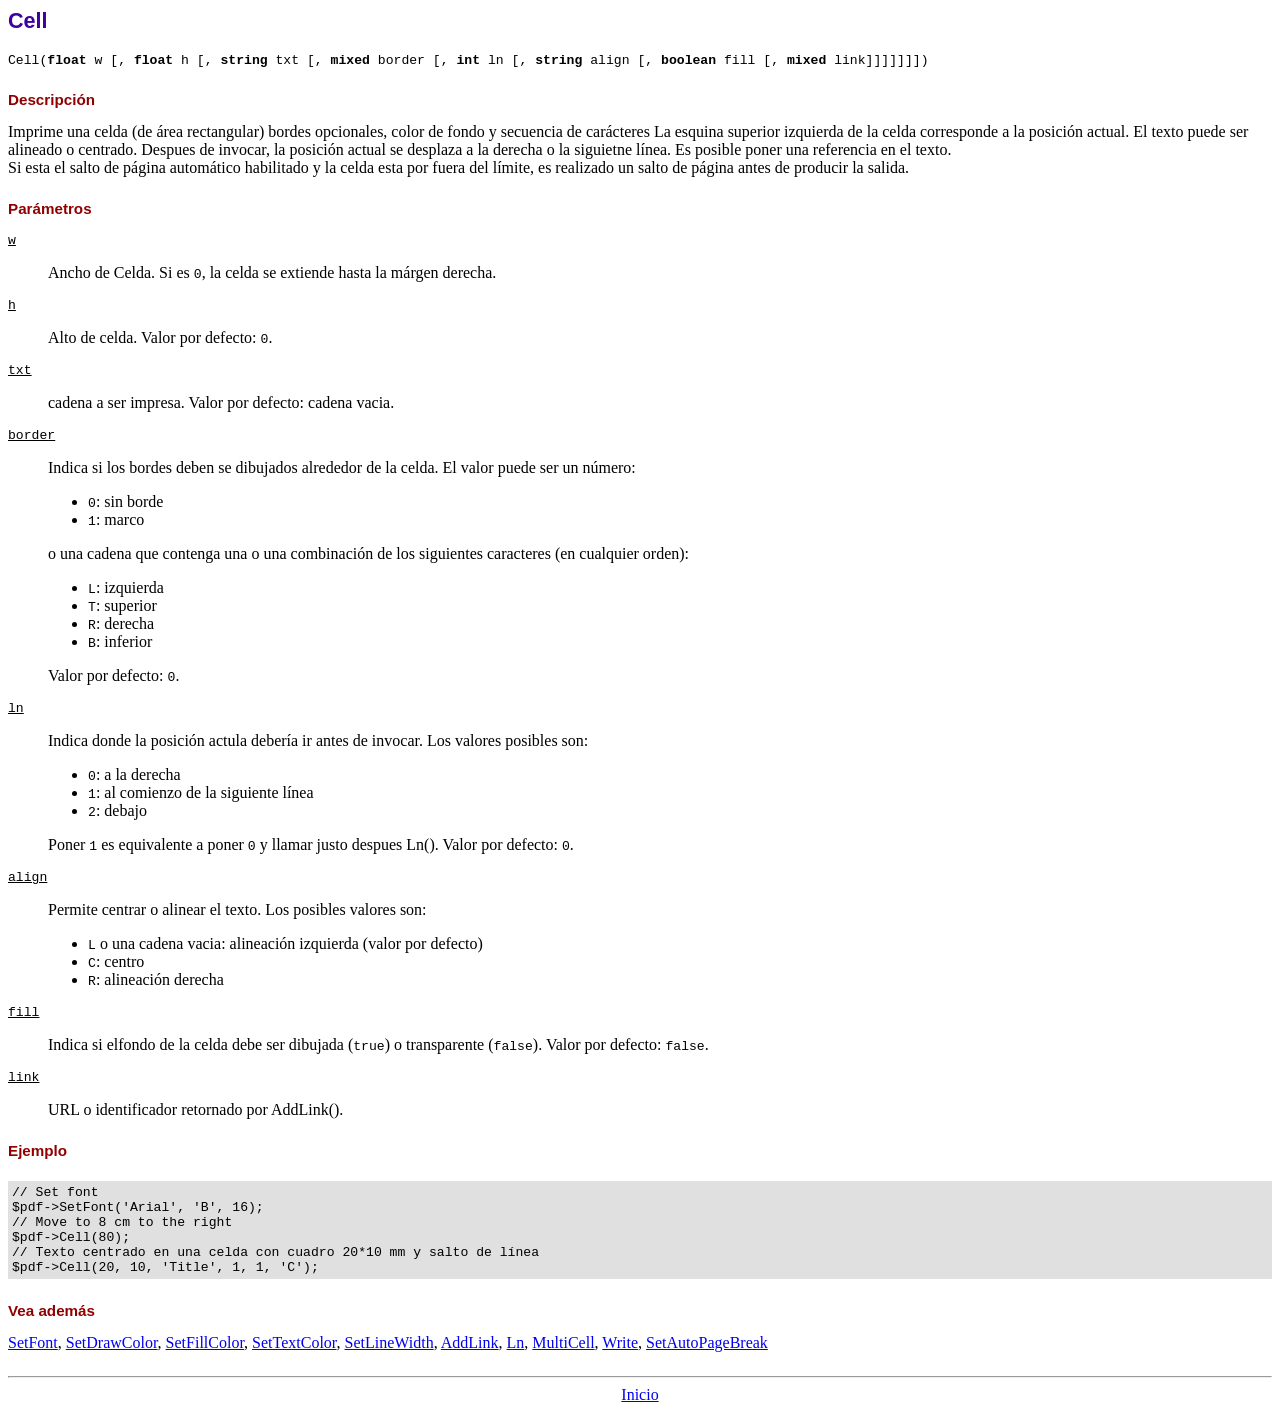
<file: fpdf/doc/cell.htm>
<!DOCTYPE html PUBLIC "-//W3C//DTD HTML 4.01 Transitional//EN">
<html>
<head>
<meta http-equiv="Content-Type" content="text/html; charset=UTF-8">
<title>Cell</title>
<link type="text/css" rel="stylesheet" href="../fpdf.css">
</head>
<body>
<h1>Cell</h1>
<code>Cell(<b>float</b> w [, <b>float</b> h [, <b>string</b> txt [, <b>mixed</b> border [, <b>int</b> ln [, <b>string</b> align [, <b>boolean</b> fill [, <b>mixed</b> link]]]]]]])</code>
<h2>Descripción</h2>
Imprime una celda (de área rectangular) bordes opcionales, color de fondo y secuencia de carácteres
La esquina superior izquierda de la celda corresponde a la posición actual. El texto puede ser alineado o centrado. Despues de invocar, la posición actual se desplaza a la derecha o la siguietne línea. Es posible poner una referencia en el texto.
<br>
Si esta el salto de página automático habilitado y la celda esta por fuera del límite, es realizado un salto de página antes de producir la salida.
<h2>Parámetros</h2>
<dl class="param">
<dt><code>w</code></dt>
<dd>
Ancho de Celda. Si es <code>0</code>, la celda se extiende hasta la márgen derecha.
</dd>
<dt><code>h</code></dt>
<dd>
Alto de celda.
Valor por defecto: <code>0</code>.
</dd>
<dt><code>txt</code></dt>
<dd>
cadena a ser impresa.
Valor por defecto: cadena vacia.
</dd>
<dt><code>border</code></dt>
<dd>
Indica si los bordes deben se dibujados alrededor de la celda. El valor puede ser un número:
<ul>
<li><code>0</code>: sin borde</li>
<li><code>1</code>: marco</li>
</ul>
o una cadena que contenga una o una combinación de los siguientes caracteres (en cualquier orden):
<ul>
<li><code>L</code>: izquierda</li>
<li><code>T</code>: superior</li>
<li><code>R</code>: derecha</li>
<li><code>B</code>: inferior</li>
</ul>
Valor por defecto: <code>0</code>.
</dd>
<dt><code>ln</code></dt>
<dd>
Indica donde la posición actula debería ir antes de invocar. Los valores posibles son:
<ul>
<li><code>0</code>: a la derecha</li>
<li><code>1</code>: al comienzo de la siguiente línea</li>
<li><code>2</code>: debajo</li>
</ul>
Poner <code>1</code> es equivalente a poner <code>0</code> y llamar justo despues Ln().
Valor por defecto: <code>0</code>.
</dd>
<dt><code>align</code></dt>
<dd>
Permite centrar o alinear el texto. Los posibles valores son:
<ul>
<li><code>L</code> o una cadena vacia: alineación izquierda (valor por defecto)</li>
<li><code>C</code>: centro</li>
<li><code>R</code>: alineación derecha</li>
</ul>
</dd>
<dt><code>fill</code></dt>
<dd>
Indica si elfondo de la celda debe ser dibujada (<code>true</code>) o transparente (<code>false</code>).
Valor por defecto: <code>false</code>.
</dd>
<dt><code>link</code></dt>
<dd>
URL o identificador retornado por AddLink().
</dd>
</dl>
<h2>Ejemplo</h2>
<div class="doc-source">
<pre><code>// Set font
$pdf-&gt;SetFont('Arial', 'B', 16);
// Move to 8 cm to the right
$pdf-&gt;Cell(80);
// Texto centrado en una celda con cuadro 20*10 mm y salto de línea
$pdf-&gt;Cell(20, 10, 'Title', 1, 1, 'C');</code></pre>
</div>
<h2>Vea además</h2>
<a href="setfont.htm">SetFont</a>,
<a href="setdrawcolor.htm">SetDrawColor</a>,
<a href="setfillcolor.htm">SetFillColor</a>,
<a href="settextcolor.htm">SetTextColor</a>,
<a href="setlinewidth.htm">SetLineWidth</a>,
<a href="addlink.htm">AddLink</a>,
<a href="ln.htm">Ln</a>,
<a href="multicell.htm">MultiCell</a>,
<a href="write.htm">Write</a>,
<a href="setautopagebreak.htm">SetAutoPageBreak</a>
<hr style="margin-top:1.5em">
<div style="text-align:center"><a href="index.htm">Inicio</a></div>
</body>
</html>
</file>
<file: style.css>
body{
  background-color: #082640;
  position: relative;
}






.contenedor-parallax{
  
  position:relative;
  height: 100vh;
  width: 100vw;
  overflow:hidden;
}


.contenedor-flex{
  display: flex;
  justify-content: center;
  margin:5%;
}

.tarjeta-grande{
  border-style: solid;
  border-radius: 15%;
  width:70%;
}


.bg-img{
  position:absolute;
  width:194.44%;
  top: 1.86%;
  left:50.69%;
  transform:translate(-50%,-50%);
  z-index: 1;
}

.coral-fondo{
  position:absolute;
  width:50%;
  top: 73.8%;
  left:55%;
  transform:translate(-50%,-50%);
  z-index: 2;
}

.imagen-titulo{

  position:absolute;
  width:50%;
  top: calc(50%);
  left:calc(50%);
  transform:translate(-50%,-50%);
  z-index: 3;

}

.algas{

  position:absolute;
  width:63.5%;
  top: 83%;
  left:70%;
  transform:translate(-50%,-50%);
  z-index: 4;

}


.piedra{

  position:absolute;
  width:30.5%;
  top: 93.3%;
  left:30%;
  transform:translate(-50%,-50%);
  z-index: 4;

}

.pez-payaso{

  position:absolute;
  width:11%;
  top: 52.5%;
  left:75.1%;
  transform:translate(-50%,-50%);
  z-index: 4;

}

.pez-cirujano{

  position:absolute;
  width:12%;
  top: 48%;
  left:24%;
  transform:translate(-50%,-50%);
  z-index: 4;

}


   
*{
  margin: 0;
  padding: 0;
  list-style: none;
  text-decoration: none;
  font-family:'Lucida Sans', 'Lucida Sans Regular', 'Lucida Grande', 'Lucida Sans Unicode', Geneva, Verdana, sans-serif;
  box-sizing: border-box;
}



ul{
  list-style: none;
  z-index: 9999;
}
header{
  width: 100%;
  height: 80px;
  background-color: #0836723a;
  display: flex;
  align-items: center;
  justify-content: space-between;
  padding: 0 100px;
  z-index: 9999;
  position:fixed;
  top:0;
  
  
}

.logo{
  font-size: 28px;
  font-weight: bold;
  color:  #eaf2f8;
  z-index: 9999;
  cursor: pointer; /* Cambia el cursor al estilo clickeable */

}


#segundoContenedor{
  padding-top: 0px;
}


.logo:hover {
  text-decoration: underline; /* Subraya el texto al pasar */
}
.hamburger{
  display: none;
  z-index: 9999;
}




.nav-bar ul{

  display: flex;
  z-index: 9999;

}
.nav-bar ul li a{

  display: block;
  color:  #eaf2f8;
  font-size: 20px;
  padding: 10px 25px;
  border-radius: 50px;
  transition: 0.2s;
  margin: 0 5px;
  z-index: 9999;
  font-size: 1rem;
}

.nav-bar ul li a:hover{
  color: black;
  background-color: #7fb3d5;
  z-index: 9999;

}

.nav-bar ul li a.active{
  color: black;
  background-color: #7fb3d5;
  z-index: 9999;
}

.container{
  max-width: 1170px;
  z-index: 9999;
  margin: auto;
}

.row{

  display: flex;
  flex-wrap: wrap;
  z-index: 9999;
  
}
.footer{
  background-color: #083372;
  padding: 70px 0;
  z-index: 9999;
  

}

.footer-col{
  width: 25%;
  padding: 0 15px;
  z-index: 9999;
}

.footer-col h4{
  font-size: 18px;
  color:  #eaf2f8;
  text-transform: capitalize;
  margin-bottom: 30px;
  font-weight: 500;
  position: relative;
  z-index: 9999;
  
}

.footer-col h4::before{

  content: '';
  position: absolute;
  left: 0;
  background-color: aqua;
  bottom: -10px;
  height: 2px;
  box-sizing: border-box;
  width: 50px;
  z-index: 9999;

}

.footer-col ul li:not(:last-child){
  margin-bottom: 10px;
  z-index: 9999;
}

.footer-col ul li a{
  font-size: 16px;
  text-transform: capitalize;
  color: #eaf2f8;
  text-decoration: none;
  font-weight: 300;
  color: #bbbbbb;
  display: block;
  transition: all 0.3s ease;
  z-index: 9999;
}

.footer-col .social-links a{
  display: inline-block;
  height: 40px;
  width: 40px;
  background-color: rgba(255, 255, 255, 0.2);
  margin:0 10px 10px 0;
  text-align: center;
  line-height:  40px;
  border-radius: 50%;
  color: #eaf2f8;
  transition: all 0.5s ease;
  z-index: 9999;

}

.footer-col .social-links a:hover{
  color: black;
  background-color: #eaf2f8;
  z-index: 9999;
}
.footer-col ul li a:hover{
  color: #eaf2f8;
  padding-left: 10px;
  z-index: 9999;
}


.diagonal {
  font-size: 30px;
}
@media only screen and (max-width: 1320px){
  header{
    padding: 0 50px;
    z-index: 9999;
    top:0;

  }
}

@media only screen and (max-width: 1100px){
  header{
    padding: 0 30px;
    z-index: 9999;
    
  }
}

@media only screen and (max-width: 900px){
  .hamburger{
    display: block;
    cursor: pointer;
    z-index: 9999;

  }
  .hamburger .line{
    width: 30px;
    height: 3px;
    background-color: #eaf2f8;
    margin: 6px 0;
    z-index: 9999;
  }
  .nav-bar{
    height: 0;
    position: absolute;
    top: 80px;
    left: 0;
    right: 0;
    width: 100vw;
    background-color: #154360a9;
    transition: 0.5s;
    overflow: hidden ;
    z-index: 9999;

  }
  .nav-bar.active{
    height: 450px;
    z-index: 9999;
  }
  .nav-bar ul{
    display: block;
    width: fit-content;
    margin: 80px auto 0 auto;
    text-align: center;
    transition:  0.5s;
    opacity: 0;
    z-index: 9999;
  }
  .nav-bar.active ul{
    opacity: 1;
    z-index: 9999;

  }
  .nav-bar ul li a{
    margin-bottom: 12px;
    z-index: 9999;
  }
}




















@media(max-width: 767px){
  .footer-col{
    width: 25%;
    margin-bottom: 30px;
    z-index: 9999;

  }

  .containerPrincipal{
    margin: 0, 0;
  }
}

@media(max-width: 574px){
  .footer-col{
    width: 100%;
    z-index: 9999;
  }
}
.coral-derecho{

  position:absolute;
  width:42.5%;
  top: 72%;
  left:82%;
  transform:translate(-50%,-50%);
  z-index: 2;

}

.coral-izquierdo{

  position:absolute;
  width:40%;
  top: 50%;
  left:5%;
  transform:translate(-50%,-50%);
  z-index: 5;

}

.vinieta{
  position:absolute;
  z-index: 100;
  width: 100%;
  height:100%;
  top:0;
  left:0;
  background: radial-gradient(ellipse at center,rgba(0,0,0,0) 65%, rgba(0,0,0,0.9));

}

.parallax{
  pointer-events: none;
  transition: 0.6s cubic-bezier(.11,.56,.49,1.04);

}


.dato-blanco {
  --background: linear-gradient(to left, #42C5EF 0%, #0B8CBF 100%);


  position: relative;
  justify-content: center;
  
  gap: 30px;
  border-radius: 10px;
  width: 80%;
  border-style: hidden;



  background: var(--background);
  
  text-align: left;

  white-space: normal;
  overflow-wrap: break-word;
  overflow: hidden;
  transition: transform 0.5s ease;
  color: rgb(255, 255, 255);

  border-radius: 40px;

  padding: 4px;

}

.descripcion{

  padding: 2%;

  margin: 15px auto;
  

  display:grid;
  grid-template-columns: repeat(auto-fit,minmax(320px,1fr));
  gap:10px;
  line-height: 1.6;
  background-image: linear-gradient(144deg,#083672 25%, #0A6AA6 ,#42C5EF 75%);
  width: 90%;

  border-radius: 15px;
  box-shadow: 2px 30px 15px 20px rgb(0 0 0 / 20%);
  transition: 0.4s;
}

.descripcion p{
  color:white;
  text-align: justify;
  margin-bottom: 10px;
}

.descripcion h1{
  text-align: center;
  color:white;
  
  font-size: 3rem;
}

.img-atraccion{
  max-height: 500px;
}

.video-atraccion{
  max-height: 600px;
}

.descripcion p{
  font-size: 1.2rem;
}

.descripcion:hover{
  transform: scale(101%);

}


.atracciones{

  padding: 0%;

  margin: 15px auto;
  

  display:grid;
  grid-template-columns: repeat(auto-fit,1fr);
  
  gap: 30px;
  line-height: 1.6;
  
  width: 85%;

  border-radius: 15px;
  
}


.putuaciones{

  padding: 0%;

  margin: 15px auto;
  

  display:grid;
  grid-template-columns: repeat(3,1fr);
  
  gap: 30px;
  line-height: 1.6;
  
  width: 90%;

  border-radius: 15px;
  
}



.celda-larga{
  display: flex;
  padding: 0px;
  
  
  border-radius: 20px;
  background: #083672;
  border-style: solid;
  border-color: #083672;
  overflow: hidden;
  
  transition: 0.4s;



  
  
}

.celda-larga:hover{
  transform: scale(103%);
  border-color: #42C5EF;
}

.celda-larga .texto{
  flex:1;
  margin: 30px 50px;

  
}

.texto h1{
  font-size: 2.8rem;

  background-clip: text;
  background: linear-gradient(130deg, #ffffff, #0B8CBF); /* Degradado de colores */
  -webkit-background-clip: text; /* Aplica el fondo solo al texto */
  -webkit-text-fill-color: transparent; /* Hace que el relleno del texto sea transparente para que se vea el degradado */
}

.texto p{
  color:#ffffff;
  margin: 10px 0px;
  font-size: 1.35rem;
}

.celda-larga img{
  flex:2;
  object-fit: cover;
  width: 300px; /* Ajusta el tamaño de la imagen */
  height: auto; /* Mantiene la proporción de la imagen */


  
  
}

.celda-larga video{
  flex:1;
  object-fit: cover;
  width: 300px; /* Ajusta el tamaño de la imagen */
  height: auto; /* Mantiene la proporción de la imagen */

}

.separador{
  padding: 20px;
  margin: 40px 0px;
  margin-bottom: 40px;

  font-size: 2rem;
  text-align: center;
  

 
  color: #ffffff; /* Color de la letra */
  text-shadow: 0 0 10px #42C5EF,0 0 20px #0B8CBF, 0 0 60px #42C5EF ;


}

.puntuacion {
  --background: #000000;
  --cardShadow: rgba(32,33,37,.1);
  --cardShadowHover: rgba(32,33,37,.06);
  --cardShadowActive: rgba(32,33,37,.55);
  --cardBorder: #0A6AA6;
  --cardBorderActive: #1a73e8;
  --textColor: #ffffff;
  --linkColor: #1967d2;
  --ratingColor: #faab00;
}


.puntuacion {
  width: 250px;
  height: 350px;
  aspect-ratio: 2/3;
  background: var(--background);
  color: var(--textColor);
  border: 3px solid var(--cardBorder);
  padding: 25px;
  box-shadow: 8px 8px 0 var(--cardShadow);
  transition: box-shadow .5s, transform .5s;
  border-radius: 8px;
  display: inline-block;
  margin:auto;
}

.puntuacion:hover {
  transform: translate(0px, -15px);
  box-shadow: 16px 16px 0 var(--cardShadowHover);
}

.puntuacion:active {
  transform: translate(-2px, -4px);
  border: 2px solid var(--cardBorderActive);
  box-shadow: 4px 4px 0 var(--cardShadowActive);
}

.puntuacion > .icon,
.puntuacion > .title,
.puntuacion > .description {
  margin-bottom: 0.7em;
  cursor: default;
  user-select: none;
}

.puntuacion > .title {
  margin-top: 1.5em;
  font-weight: bold;
}

.puntuacion> .description {
  line-height: 1.5em;
  min-height: 6em;
}

.puntuacion > .icon {
  font-size: 1.8em;
  margin-bottom: .2em;
}

.puntuacion > .rating {
  font-size: 1.5em;
  margin-bottom: 0.8em;
  color: var(--ratingColor);
  font-weight: bold;
  position: relative;
  width: max-content;
}

.puntuacion > .rating:before {
  content: "☆☆☆☆☆";
}

.puntuacion > .rating:after {
  content: "★★★★★";
  position: absolute;
  left: 0;
  z-index: 0;
  width: calc(var(--rating) * 1%);
  overflow: hidden;
}


.puntuaciones{
  display: grid;
  grid-template-columns:repeat(auto-fit, minmax(250px, 1fr));
  width: 60%;
  margin: 5% auto;
  gap:20px;
}



.imagen{
  
  border-radius: 5px;
}


.celda{
  padding: 10px;
}

#contenedor-medusas{
  padding: 0px;
  
}














.dato-blanco .contenido p{
  margin:2% 0%;

  
}

.contenido-fondo{
  display:grid;
  grid-template-columns: repeat(auto-fit, minmax(80%, 1fr));
  gap: 10px;
  background-color: #082640;
  padding: 30px;
  border-radius: 40px;
}

video{
  width: 100%;
  height: 100%;
  object-fit: cover;
  object-position: center;
  border-radius: 0px;
}

#video-medusas{
  border-radius: 50px;
}

#video-personas{
  max-height: 300px;
  width: 100%;
  object-fit: cover;
  object-position: 0% 100%;
}


/* The hero image */
.hero-image {
  /* Use "linear-gradient" to add a darken background effect to the image (photographer.jpg). This will make the text easier to read */
  background-image: linear-gradient(rgba(0, 0, 0, 0.5), rgba(0, 0, 0, 0.5));

  /* Set a specific height */
  height: 80px;
  width: 90%;
  margin: 6% auto;

  margin-bottom: 2%;

  /* Position and center the image to scale nicely on all screens */
  background-position: center;
  background-repeat: no-repeat;
  background-size: cover;
  position: relative;
  border-top-style: solid;
  border-bottom-style: solid;
  border-width: 2px;
  border-radius: 7px;
  
}

/* Place text in the middle of the image */
.hero-text {
  text-align: center;
  position: absolute;
  top: 50%;
  left: 50%;
  transform: translate(-50%, -50%);
  color: white;
}

.centrado-flex{
  display: flex;
  margin: 50px;
  justify-content: center;
}

#introduccion{
  grid-template-columns: repeat(auto-fit,minmax(320px,1fr));
  
}



.bottone1{
  padding-left: 33px;
  padding-right: 33px;
  padding-bottom: 16px;
  padding-top: 16px;
  border-radius: 9px;
  font-size: 1.8rem;
  background: #ffe816;
  border: none;
  font-family: inherit;
  text-align: center;
  cursor: pointer;
  transition: 0.4s;
  margin: 10px;
  font-weight: bold;
 }

 #boton-comentario{
  margin: 18px;
 }
 
 .bottone1:hover {
  box-shadow: 7px 5px 56px -14px #C3D900;
 }
 
 .bottone1:active {
  transform: scale(0.97);
  box-shadow: 7px 5px 56px -10px #C3D900;
 }

 #video-rayas{
  max-height: 400px;
}

.burbuja {
  position: absolute;
  bottom: -150px; /* Empieza por debajo del área visible */
  background-color: rgba(115, 214, 247, 0.616);
  border-radius: 50%;
  z-index: 9999;
  animation: subir 20s infinite linear; /* Ajusta la duración para la altura de la página */
}

/* Cada burbuja tiene diferentes tamaños, velocidades y posiciones iniciales */
.burbuja:nth-child(1) {
  width: 60px;
  height: 60px;
  left: 40%;
  animation-duration: 25s;
}

.burbuja:nth-child(2) {
  width: 40px;
  height: 40px;
  left: 30%;
  animation-duration: 28s;
}

.burbuja:nth-child(3) {
  width: 50px;
  height: 50px;
  left: 80%;
  animation-duration: 32s;
}

.burbuja:nth-child(4) {
  width: 70px;
  height: 70px;
  left: 70%;
  animation-duration: 29s;
}

.burbuja:nth-child(5) {
  width: 30px;
  height: 30px;
  left: 20%;
  animation-duration: 24s;
}

/* Añade más burbujas según lo necesites */

@keyframes subir {
  0% {
      transform: translateY(0);
      opacity: 1;
  }
  100% {
      transform: translateY(-10000px); /* Subir hasta el tope */
      opacity: 0; /* Desvanecerse justo cuando alcanzan el borde superior */
  }
}

@media (max-width: 1600px){

  .centrado-flex{
    margin: 0px;
  }



  

  
  .descripcion h1{
    font-size: 2rem;
  }

  .descripcion p{
    font-size: 1rem;
  }

  .atracciones h1{
    font-size: 1.35rem;

  }

  .atracciones p{
    font-size: 1rem;
  }

  .separador{

    font-size: 1rem;
  
  }

  .bottone1{
    width: 200px;
    height: 60px;
    padding: 5px;
    font-size: 1.2rem;
  }

  #video-rayas{
    max-height: 350px;
  }
  

}





@media (max-width: 900px){
.hero-text {
  font-size: 0.6rem;
}

#introduccion{
  grid-template-columns: repeat(auto-fit,minmax(320px,1fr));
  
}

#video-personas{
  height: 900px;
  
}

.logo{
  font-size: 18px;


}

  
.bg-img{
  
  width:initial;
  height:311.104%;
  
}

.coral-fondo{
  
  width:initial;
  height:50%;
  
}

.imagen-titulo{

  
  width:initial;
  height:15%;
  

}

.algas{

  
  width:initial;
  height:42.6%;
  

}


.piedra{

  width:initial;
  height: 20.8%;
}

.pez-payaso{

  width:initial;
  height: 5.6%;
  left:87%;
  
}

.pez-cirujano{


  width:initial;
  height: 7.2%;
  left:13%;
  top:48%;


}

.coral-derecho{

  width:initial;
  height: 100%;
  top:50%;
}

.coral-izquierdo{

  width:initial;
  height: 100%;
  left:-20%;

}

.celda-larga{
  flex-direction: column;
}

.celda-larga img{
  width: 100%;
}

.celda-larga video{
  width: 100%;
}

#video-rayas{
  max-height: 300px;
}



.descripcion h1{
  font-size: 2rem;
}

.descripcion p{
  font-size: 1rem;
}

  



}






#body_form{
  background-image:url("Imagenes/debajodelmar.jpg");
  background-size: cover;
  background-attachment: fixed;
  background-position: center;
  background-repeat: no-repeat;
  min-height: 100vh;
}

.containerPrincipal{
  display: flex;
  justify-content: center;
  justify-items: center;
  margin:  100px 350px ;
  
}
.wrapper{
  display: grid;
  grid-template-columns: repeat(2,1fr);
 


}

.boxUNO{
  display: grid;
  grid-column: 1/3;
 
  padding: 25px;
  justify-content: center;
  justify-items: center;
  align-content: center;
  align-items: center;
 
}
.boxDOS{
  grid-column: 1/3;
 
  padding: 50px;
  
}

.boxCheck{

  padding: 20px;
  grid-column: 1/3;
  
  

}

.box{

  padding: 20px;
  grid-column: 1/3;
  display: flex;
  flex-wrap: wrap;
  margin: 5px;
  
  

}

#textField{
  width: 50%;
  
  
}
#formulario{

  background-color: rgba(255, 255, 255, 0.8);
  margin: 0 auto;
  top: 60px ;
  border-radius: 20px;
  box-shadow: 0 8px 16px rgba(0, 0, 0, 0.2); /* Sombra suave */

}


input[type="text"],input[type="email"],.textComentario{
  
  width: 100%;
  padding: 12px;
  border: 2px solid transparent;
  border-bottom: 2px solid #3498db;
  border-radius: 8px;
  transition: 0.3s;
}

input[type="text"]:focus,input[type="email"]:focus,.textComentario:focus{

  border-color: #1a8cff;
  box-shadow: 0px 6px 12px rgba(26, 140, 255, 0.4);
}

.textComentario{

  min-height: 120px;
  resize: vertical;/*puede ser none para quitarle la parte de resizeble*/

}

input::placeholder, .textComentario::placeholder{

    color: #007399;
    opacity: 0.7;
}

#formulario button{

  
  padding: 12px 24px;
  border:none;
  border-radius: 8px;
  cursor: pointer;
  transition: 0.3s;

}

.btn-summit{
  background-color: #0A6AA6;
  color: #fff;
  margin-right: 10px;
}

.btn-cancel{
  background-color: gray;
  color: white;
}

.btn-summit:hover{

  background-color:  #004a63;
  

}

.btn-cancel:hover{
  background-color: rgb(70, 70, 70);
  color: white;
}





/*Creacion de la animación de burbujas*/

@keyframes bubble{
  0%{
    transform: translateY(0);
    opacity: 1;
  }
  100%{
    transform: translateY(-100vh);
    opacity: 0;
  }
}

.bubble{
  position: absolute;
  bottom: 0;
  width: 20px;
  height: 20px;
  background-color: rgba(255, 255, 255, 0.5);
  border-radius: 50%;
  opacity: 0.7;
  animation: bubble 10s infinite linear;
  pointer-events: none;

}

/*Este apartado es para crear 5 variedades de burbujitas*/

.bubble:nth-child(2) {
  width: 25px;
  height: 25px;
  left: 20%;
  animation-duration: 12s;
  animation-delay: 2s;
}

.bubble:nth-child(3) {
  width: 15px;
  height: 15px;
  left: 40%;
  animation-duration: 8s;
  animation-delay: 1s;
}

.bubble:nth-child(4) {
  width: 30px;
  height: 30px;
  left: 60%;
  animation-duration: 15s;
  animation-delay: 4s;
}

.bubble:nth-child(5) {
  width: 20px;
  height: 20px;
  left: 80%;
  animation-duration: 10s;
  animation-delay: 3s;
}


/*AQUI VA EL CARRUSSEL*/


@import url('https://fonts.googleapis.com/css2?family=Poppins:ital,wght@0,100;0,200;0,300;0,400;0,500;0,600;0,700;0,800;0,900;1,100;1,200;1,300;1,400;1,500;1,600;1,700;1,800;1,900&display=swap');

:root{
    --item1-transform: translateX(-100%) translateY(-5%) scale(1.5);
    --item1-filter: blur(30px);
    --item1-zIndex: 11;
    --item1-opacity: 0;

    --item2-transform: translateX(0);
    --item2-filter: blur(0px);
    --item2-zIndex: 10;
    --item2-opacity: 1;

    --item3-transform: translate(50%,10%) scale(0.8);
    --item3-filter: blur(10px);
    --item3-zIndex: 9;
    --item3-opacity: 1;

    --item4-transform: translate(90%,20%) scale(0.5);
    --item4-filter: blur(30px);
    --item4-zIndex: 8;
    --item4-opacity: 1;
    
    --item5-transform: translate(120%,30%) scale(0.3);
    --item5-filter: blur(40px);
    --item5-zIndex: 7;
    --item5-opacity: 0;
}

/************************ FOMULARIO  ***********************************/
.form {
  display: flex;
  flex-direction: column;
  gap: 10px;
  min-width: 300px;
  max-width: 40%;
  background-color: #fff;
  padding: 20px;
  border-radius: 20px;
  position: relative;
  margin: 0px auto;
  margin-bottom: 20px;
}

.contador{
  text-align: center;
}




/* Ocultar el formato predeterminado (dd/mm/aaaa) cuando no hay valor */
label .input.calendario::-webkit-datetime-edit {
  color: transparent; /* Hace invisible el texto inicial */
}

.input.calendario{
  text-align: center;
}

/* Mostrar el texto del campo normalmente cuando el usuario ingresa algo */
label .input.calendario:focus::-webkit-datetime-edit,
label .input.calendario:valid::-webkit-datetime-edit {
  color: black; /* Muestra el texto ingresado */
}

input[type="date"]::-webkit-datetime-edit {
  color: black; /* Asegúrate de que el texto ingresado sea visible */
}


.form .title-f {
  font-size: 28px;
  color: #083372;
  font-weight: 600;
  letter-spacing: -1px;
  position: relative;
  display: flex;
  align-items: center;
  padding-left: 30px;
}

.form .title-f::before,.title-f::after {
  position: absolute;
  content: "";
  height: 16px;
  width: 16px;
  border-radius: 50%;
  left: 0px;
  background-color: #083672;;
}

.form .title-f::before {
  width: 18px;
  height: 18px;
  background-color: #083672;;
}

.form .title-f::after {
  width: 18px;
  height: 18px;
  animation: pulse 1s linear infinite;
}

.message, .signin {
  color: rgba(88, 87, 87, 0.822);
  font-size: 14px;
}

.signin {
  text-align: center;
}

.signin a {
  color: royalblue;
}

.signin a:hover {
  text-decoration: underline #083372;
}

.flex {
  display: flex;
  gap: 6px;
}

.flex label {
  flex: 1;
}

.form label {
  position: relative;
}

.form label .input {
  width: 100%;
  padding: 10px 10px 20px 10px;
  outline: 0;
  border: 1px solid rgba(105, 105, 105, 0.397);
  border-radius: 10px;
}

.form label .input + span {
  position: absolute;
  left: 10px;
  top: 15px;
  color: grey;
  font-size: 0.9em;
  cursor: text;
  transition: 0.3s ease;
}

.form label .input:placeholder-shown + span {
  top: 15px;
  font-size: 0.9em;
  color: gray;
}

.form label .input:focus + span,.form label .input:valid + span {
  top: 0px;
  font-size: 0.7em;
  font-weight: 600;
}

.form label .input:valid + span {
  color: green;
}

.form label .input:invalid:not(:placeholder-shown) + span {
  top: 0px;
  font-size: 0.7em;
  font-weight: 600;
  color: red;
}


.submit {
  border: none;
  outline: none;
  background-color: #083372;
  padding: 10px;
  border-radius: 10px;
  color: #fff;
  font-size: 16px;
  transform: .3s ease;
}

.submit:hover {
  background-color: rgb(56, 90, 194);
  cursor: pointer;
}

@keyframes pulse {
  from {
    transform: scale(0.9);
    opacity: 1;
  }

  to {
    transform: scale(1.8);
    opacity: 0;
  }
}


.radio-tile-group {
  display: flex;
  flex-wrap: wrap;
  justify-content: center;
}

.radio-tile-group .input-container {
  position: relative;
  height: 80px;
  width: 80px;
  margin: 0.5rem;
}

.radio-tile-group .input-container .radio-button {
  opacity: 0;
  position: absolute;
  top: 0;
  left: 0;
  height: 100%;
  width: 100%;
  margin: 0;
  cursor: pointer;
}

.radio-tile-group .input-container .radio-tile {
  display: flex;
  flex-direction: column;
  align-items: center;
  justify-content: center;
  width: 100%;
  height: 100%;
  border: 2px solid #083372;
  border-radius: 5px;
  padding: 1rem;
  transition: transform 300ms ease;
}

.radio-tile-group .input-container .icon svg {
  fill: #083372;
  width: 2rem;
  height: 2rem;
}

.radio-tile-group .input-container .radio-tile-label {
  text-align: center;
  font-size: 0.75rem;
  font-weight: 600;
  text-transform: uppercase;
  letter-spacing: 1px;
  color: #083372;
}

.radio-tile-group .input-container .radio-button:checked + .radio-tile {
  background-color: #083372;
  border: 2px solid #083372;
  color: white;
  transform: scale(1.1, 1.1);
}

.radio-tile-group .input-container .radio-button:checked + .radio-tile .icon svg {
  fill: white;
  background-color: #083372;
}

.radio-tile-group .input-container .radio-button:checked + .radio-tile .radio-tile-label {
  color: white;
  background-color: #083372;
}

.price-display {
  text-align: center;
  margin-top: 20px;
  font-family: 'Arial', sans-serif;
  color: #0A6AA6; 
  
  font-size: 1.2rem; 
  font-weight: bold;
}

.price-display #precio-total {
  font-size: 1.8rem; 
  color: #083672; 
}

.price-display span {
  display: inline-block;
  margin-right: 5px; 
}



/*************************************FIN DE FORUMLARIO*******************************************/








/*///// carousel //////////////*/
.carousel{
    position: relative;
    height: 800px;
    overflow: hidden;
    margin-top: -50px;
}
.carousel .list{
    position: absolute;
    width: 1140px;
    max-width: 90%;
    height: 100%;
    left: 50%;
    transform: translateX(-50%);
}
.carousel .list .item{
    position: absolute;
    left: 0%;
    width: 70%;
    height: 100%;
    font-size: 15px;
    transition: left 0.5s, opacity 0.5s, width 0.5s;
}
.carousel .list .item:nth-child(n + 6){
    opacity: 0;
}
.carousel .list .item:nth-child(2){
    z-index: 10;
    transform: translateX(0);
}
.carousel .list .item img{
    width: 50%;
    position: absolute;
    right: 0;
    top: 50%;
    transform: translateY(-50%);
    transition: right 1.5s;
}

.carousel .list .item .introduce{
    opacity: 0;
    pointer-events: none;
}
.carousel .list .item:nth-child(2) .introduce{
    opacity: 1;
    pointer-events: auto;
    width: 400px;
    position: absolute;
    top: 50%;
    transform:  translateY(-50%);
    transition: opacity 0.5s;
}
.carousel .list .item .introduce .title{
    font-size: 2em;
    font-weight: 500;
    line-height: 1em;
    color:white;
}
.carousel .list .item .introduce .topic{
    font-size: 3.3em;
    font-weight: 500;
    color:white;
}
.carousel .list .item .introduce .des{
    font-size: medium;
    color: rgba(255, 255, 255, 0.897);
    padding:  0 40px 0 0;
    height: 150px;
}
.carousel .list .item .introduce .seeMore{
    
    margin-top: 1.2em;
    padding: 5px 0;
    border: none;
    border-bottom: 1px solid #555;
    background-color: transparent;
    font-weight: 900;
    letter-spacing: 3px;
    font-size: 15px;
    transition: background 0.5s;
    color:rgb(202, 255, 252);
}
.carousel .list .item .introduce .seeMore:hover{
    background: #eee;
    color: #000000;
}
.carousel .list .item:nth-child(1){
    transform: var(--item1-transform);
    filter: var(--item1-filter);
    z-index: var(--item1-zIndex);
    opacity: var(--item1-opacity);
    pointer-events: none;
}
.carousel .list .item:nth-child(3){
    transform: var(--item3-transform);
    filter: var(--item3-filter);
    z-index: var(--item3-zIndex);
}
.carousel .list .item:nth-child(4){
    transform: var(--item4-transform);
    filter: var(--item4-filter);
    z-index: var(--item4-zIndex);
}
.carousel .list .item:nth-child(5){
    transform: var(--item5-transform);
    filter: var(--item5-filter);
    opacity: var(--item5-opacity);
    pointer-events: none;
}
/* animation text in item2 */
.carousel .list .item:nth-child(2) .introduce .title,
.carousel .list .item:nth-child(2) .introduce .topic,
.carousel .list .item:nth-child(2) .introduce .des,
.carousel .list .item:nth-child(2) .introduce .seeMore{
    opacity: 0;
    animation: showContent 0.5s 1s ease-in-out 1 forwards;
}
@keyframes showContent{
    from{
        transform: translateY(-30px);
        filter: blur(10px);
    }to{
        transform: translateY(0);
        opacity: 1;
        filter: blur(0px);
    }
}
.carousel .list .item:nth-child(2) .introduce .topic{
    animation-delay: 1.2s;
}
.carousel .list .item:nth-child(2) .introduce .des{
    animation-delay: 1.4s;
}
.carousel .list .item:nth-child(2) .introduce .seeMore{
    animation-delay: 1.6s;
}
/* next click */
.carousel.next .item:nth-child(1){
    animation: transformFromPosition2 0.5s ease-in-out 1 forwards;
}
@keyframes transformFromPosition2{
    from{
        transform: var(--item2-transform);
        filter: var(--item2-filter);
        opacity: var(--item2-opacity);
    }
}
.carousel.next .item:nth-child(2){
    animation: transformFromPosition3 0.7s ease-in-out 1 forwards;
}
@keyframes transformFromPosition3{
    from{
        transform: var(--item3-transform);
        filter: var(--item3-filter);
        opacity: var(--item3-opacity);
    }
}
.carousel.next .item:nth-child(3){
    animation: transformFromPosition4 0.9s ease-in-out 1 forwards;
}
@keyframes transformFromPosition4{
    from{
        transform: var(--item4-transform);
        filter: var(--item4-filter);
        opacity: var(--item4-opacity);
    }
}
.carousel.next .item:nth-child(4){
    animation: transformFromPosition5 1.1s ease-in-out 1 forwards;
}
@keyframes transformFromPosition5{
    from{
        transform: var(--item5-transform);
        filter: var(--item5-filter);
        opacity: var(--item5-opacity);
    }
}
/* previous */
.carousel.prev .list .item:nth-child(5){
    animation: transformFromPosition4 0.5s ease-in-out 1 forwards;
}
.carousel.prev .list .item:nth-child(4){
    animation: transformFromPosition3 0.7s ease-in-out 1 forwards;
}
.carousel.prev .list .item:nth-child(3){
    animation: transformFromPosition2 0.9s ease-in-out 1 forwards;
}
.carousel.prev .list .item:nth-child(2){
    animation: transformFromPosition1 1.1s ease-in-out 1 forwards;
}
@keyframes transformFromPosition1{
    from{
        transform: var(--item1-transform);
        filter: var(--item1-filter);
        opacity: var(--item1-opacity);        
    }
}

/* detail  */
.carousel .list .item .detail{
    opacity: 0;
    pointer-events: none;
    padding: 0 0 0 20px;
}
/* showDetail */
.carousel.showDetail .list .item:nth-child(3),
.carousel.showDetail .list .item:nth-child(4){
    left: 100%;
    opacity: 0;
    pointer-events: none;
}
.carousel.showDetail .list .item:nth-child(2){
    width: 100%;
    
}
.carousel.showDetail .list .item:nth-child(2) .introduce{
    opacity: 0;
    pointer-events: none;
}
.carousel.showDetail .list .item:nth-child(2) img{
    right: 50%;
}
.carousel.showDetail .list .item:nth-child(2) .detail{
    opacity: 1;
    width: 50%;
    position: absolute;
    right: 0;
    top: 50%;
    transform: translateY(-50%);
    text-align: left;
    pointer-events: auto;
}

.detail .des{
  color: white;
}

.lista{
  color: rgb(143, 201, 255);
  font-weight: bold;
  font-size: 1.3rem;
  margin-top: 10px;
}


.carousel.showDetail .list .item:nth-child(2) .detail .title{
    font-size: 4em;
    background: linear-gradient(130deg, #ffffff, #0B8CBF); /* Degradado de colores */
    -webkit-background-clip: text; /* Aplica el fondo solo al texto */
    -webkit-text-fill-color: transparent; /* Hace que el relleno del texto sea transparente para que se vea el degradado */
    background-clip: text;
}
.carousel.showDetail .list .item:nth-child(2) .detail .specifications{
    display: flex;
    gap: 10px;
    width: 100%;
    border-top: 1px solid #5553;
    margin-top: 20px;
}
.carousel.showDetail .list .item:nth-child(2) .detail .specifications div{
    width: 90px;
    text-align: center;
    flex-shrink: 0;
}
.carousel.showDetail .list .item:nth-child(2) .detail .specifications div p:nth-child(1){
    font-weight: bold;
}
.carousel.carousel.showDetail .list .item:nth-child(2) .checkout button{
    font-family: Poppins;
    background-color: transparent;
    border: 1px solid #5555;
    margin-left: 5px;
    padding: 5px 10px;
    letter-spacing: 2px;
    font-weight: 500;
}
.carousel.carousel.showDetail .list .item:nth-child(2) .checkout button:nth-child(2){
    background-color: #693EFF;
    color: #eee;
}
.carousel.showDetail .list .item:nth-child(2) .detail  .title,
.carousel.showDetail .list .item:nth-child(2) .detail  .des,
.carousel.showDetail .list .item:nth-child(2) .detail .specifications,
.carousel.showDetail .list .item:nth-child(2) .detail .checkout{
    opacity: 0;
    animation: showContent 0.5s 1s ease-in-out 1 forwards;
}
.carousel.showDetail .list .item:nth-child(2) .detail  .des{
    animation-delay: 1.2s;
}
.carousel.showDetail .list .item:nth-child(2) .detail .specifications{
    animation-delay: 1.4s;
}
.carousel.showDetail .list .item:nth-child(2) .detail .checkout{
    animation-delay: 1.6s;
}
.arrows{
    position: absolute;
    bottom: 10px;
    width: 1140px;
    max-width: 90%;
    display: flex;
    justify-content: space-between;
    left: 50%;
    transform: translateX(-50%);
}
#prev,
#next{
    width: 50px;
    height: 50px;
    border-radius: 50%;
    font-family: monospace;
    border: 1px solid #5555;
    font-size: large;
    bottom: 20%;
    left: 10%;
    font-size: 30px;
}
#next{
    left: unset;
    right: 10%;
}
#back{
    position: absolute;
    z-index: 100;
    bottom: 0%;
    left: 50%;
    font-size: 30px;
    transform: translateX(-50%);
    border: none;
    border-bottom: 1px solid #555;
    font-family: Poppins;
    font-weight: bold;
    letter-spacing: 3px;
    background-color: transparent;
    padding: 10px;
    color: rgb(255, 255, 255);
    opacity: 0;
    transition: opacity 0.5s;
}
.carousel.showDetail #back{
    opacity: 1;
}
.carousel.showDetail #prev,
.carousel.showDetail #next{
    opacity: 0;
    pointer-events: none;
}
.carousel::before{
    width: 500px;
    height: 300px;
    content: '';
    background-image: linear-gradient(70deg, #DC422A, blue);
    position: absolute;
    z-index: -1;
    border-radius: 20% 30% 80% 10%;
    filter: blur(150px);
    top: 50%;
    left: 50%;
    transform: translate(-10%, -50%);
    transition: 1s;
}
.carousel.showDetail::before{
    transform: translate(-100%, -50%) rotate(90deg);
    filter: blur(130px);
}


@media screen and (max-width: 991px){
    /* ipad, tablets */
    .carousel .list .item{
        width: 90%;
    }
    .carousel.showDetail .list .item:nth-child(2) .detail .specifications{
        overflow: auto;
    }
    .carousel.showDetail .list .item:nth-child(2) .detail .title{
        font-size: 2em;
    }
    .form{
      min-width: 90%px;
      max-width: 90%;
      width: 90%;
    }

    
}
@media screen and (max-width: 767px){
    /* mobile */
    .carousel{
        height: 650px;
    }
    .carousel .list .item{
        width: 100%;
        font-size: 10px;
        margin-top: 30px;
        gap: 100px;
    }
    
    .carousel .list{
      padding-top: 80px;
        height: 400px;
    }

    
    .carousel .list .item:nth-child(2) .introduce{
        width: 48%;
    }
    
    .carousel .list .item img{
        width: 45%;
        margin-right: 20px;
    }
    .carousel.showDetail .list .item:nth-child(2) .detail{
        backdrop-filter: blur(10px);
        font-size: small;
        margin-top: 50px; 
    }
    .carousel .list .item:nth-child(2) .introduce .des{
      height: 180px;
      overflow:visible;
     
      font-size: small;
        
    

    }
    .carousel.showDetail .list .item:nth-child(2) .detail .des{
       
      height: 410px;
        overflow:hidden;
    }
    .carousel.showDetail .list .item:nth-child(2) .detail .checkout{
        display: flex;
        width: max-content;
        float: right;
    }

    .lista{
      
      font-size: 1rem;
    }

    #back{
      margin-top: 50px;
      font-size: 20px;
    }

    
}





/*AQUI TERMINA EL CARRUSEL*/








/*Media querys para el formulario*/
@media (max-width: 1024px) {
  .containerPrincipal {
      margin: 50px 50px;
  }

  #textField, .textComentario {
      width: 80%;
  }

  .btn-submit, .btn-cancel {
      padding: 10px 20px;
      font-size: 14px;
  }
}

/* Ajustes para pantallas de celulares (máximo 768px) */
@media (max-width: 768px) {
  .containerPrincipal {
      margin: 20px 20px;
  }

  .wrapper {
      grid-template-columns: 1fr; /* Todos los elementos en una columna */
      gap: 20px; /* Espacio entre elementos */
  }

  .boxUNO, .boxDOS, .boxCheck, .box {
      grid-column: 1 / -1;
      padding: 20px;
      text-align: center;
  }

  #textField, .textComentario {
      width: 100%;
  }

  #formulario button {
      width: 100%; /* Botones a ancho completo */
      margin: 10px 0; /* Espacio vertical entre botones */
  }
}

/* Ajustes adicionales para pantallas muy pequeñas (máximo 480px) */
@media (max-width: 480px) {
  .btn-submit, .btn-cancel {
      font-size: 12px; /* Tamaño de fuente más pequeño para botones */
  }

  .bubble {
      width: 15px;
      height: 15px;
  }
}
</file>
<file: fpdf/fpdf.css>
body {font-family:"Times New Roman",serif}
h1 {font:bold 135% Arial,sans-serif; color:#4000A0; margin-bottom:0.9em}
h2 {font:bold 95% Arial,sans-serif; color:#900000; margin-top:1.5em; margin-bottom:1em}
dl.param dt {text-decoration:underline}
dl.param dd {margin-top:1em; margin-bottom:1em}
dl.param ul {margin-top:1em; margin-bottom:1em}
tt, code, kbd {font-family:"Courier New",Courier,monospace; font-size:82%}
div.source {margin-top:1.4em; margin-bottom:1.3em}
div.source pre {display:table; border:1px solid #24246A; width:100%; margin:0em; font-family:inherit; font-size:100%}
div.source code {display:block; border:1px solid #C5C5EC; background-color:#F0F5FF; padding:6px; color:#000000}
div.doc-source {margin-top:1.4em; margin-bottom:1.3em}
div.doc-source pre {display:table; width:100%; margin:0em; font-family:inherit; font-size:100%}
div.doc-source code {display:block; background-color:#E0E0E0; padding:4px}
.kw {color:#000080; font-weight:bold}
.str {color:#CC0000}
.cmt {color:#008000}
p.demo {text-align:center; margin-top:-0.9em}
a.demo {text-decoration:none; font-weight:bold; color:#0000CC}
a.demo:link {text-decoration:none; font-weight:bold; color:#0000CC}
a.demo:hover {text-decoration:none; font-weight:bold; color:#0000FF}
a.demo:active {text-decoration:none; font-weight:bold; color:#0000FF}
</file>
